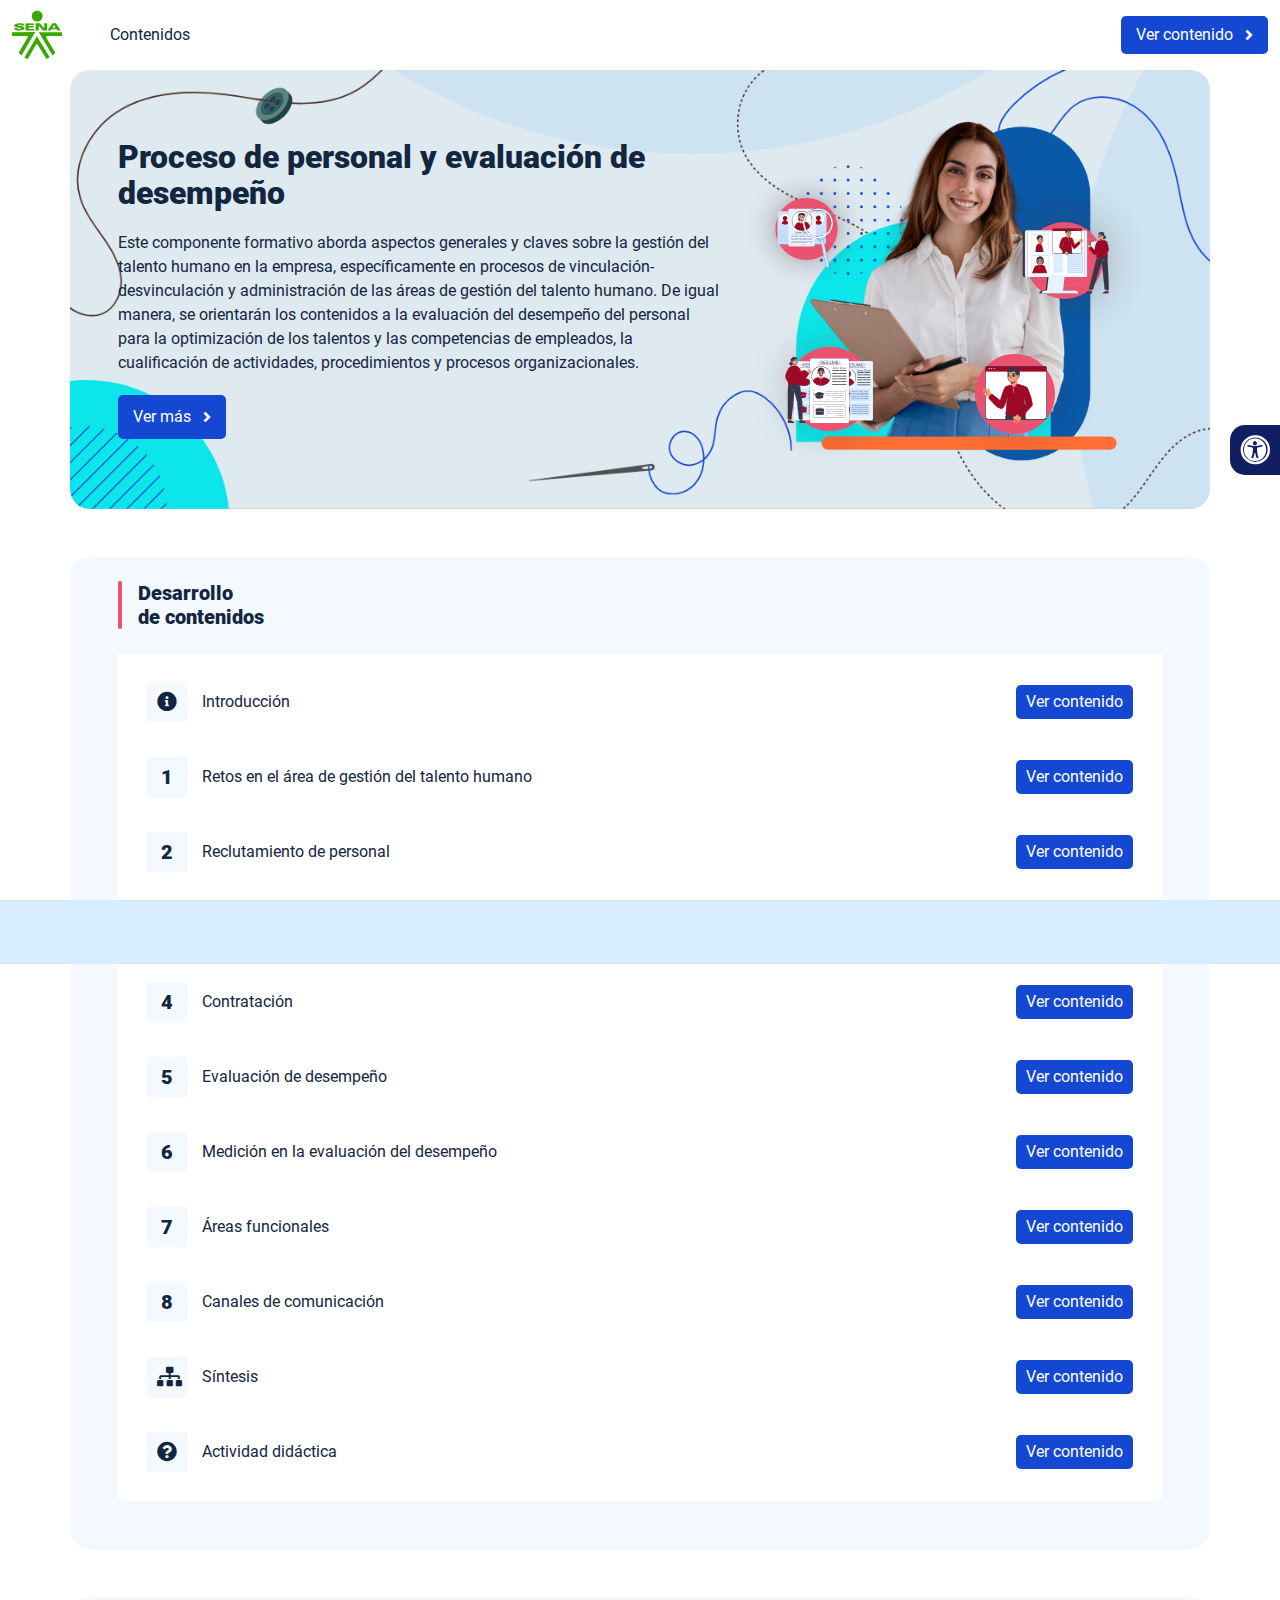
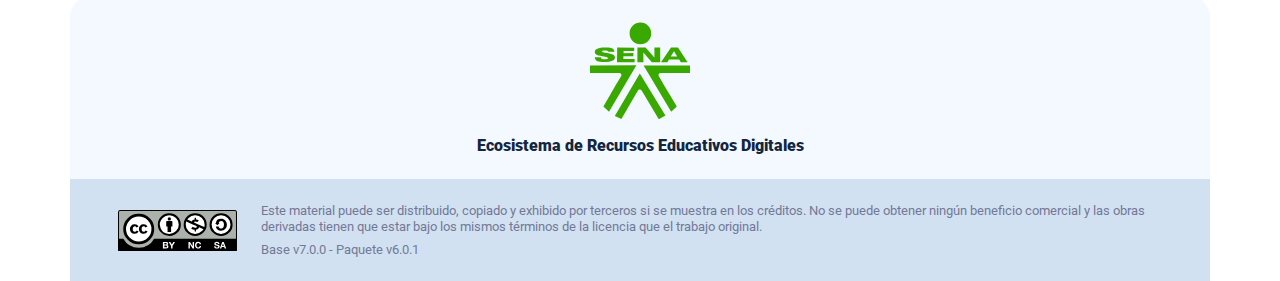
<file: index.html>
<!DOCTYPE html><html lang=""><head><meta charset="utf-8"><meta http-equiv="X-UA-Compatible" content="IE=edge"><meta name="viewport" content="width=device-width,initial-scale=1"><link rel="icon" href="favicon.ico"><title>Proceso de personal y evaluación de desempeño</title><link href="css/chunk-0c047e41.3babef71.css" rel="prefetch"><link href="css/chunk-25b302c8.3babef71.css" rel="prefetch"><link href="css/chunk-26fc7596.3babef71.css" rel="prefetch"><link href="css/chunk-2d2747e2.3babef71.css" rel="prefetch"><link href="css/chunk-32334cb6.3babef71.css" rel="prefetch"><link href="css/chunk-3c57cd7b.3babef71.css" rel="prefetch"><link href="css/chunk-4f2d402a.3babef71.css" rel="prefetch"><link href="css/chunk-515a8379.895b70e2.css" rel="prefetch"><link href="css/chunk-59974754.b28d5569.css" rel="prefetch"><link href="css/chunk-60cbc06b.09438581.css" rel="prefetch"><link href="css/chunk-6e1e538a.3ba0a060.css" rel="prefetch"><link href="css/chunk-766a929b.14bc26b9.css" rel="prefetch"><link href="css/chunk-f2df7d2c.3babef71.css" rel="prefetch"><link href="css/comple.9d98fb64.css" rel="prefetch"><link href="css/creditos.51dcd365.css" rel="prefetch"><link href="css/glosario.e3b30e85.css" rel="prefetch"><link href="css/referencias.209f54ba.css" rel="prefetch"><link href="css/tema4.e5954874.css" rel="prefetch"><link href="css/tema7.f10db124.css" rel="prefetch"><link href="js/actividad.fe5dac51.js" rel="prefetch"><link href="js/chunk-0206bfa0.fbcb801b.js" rel="prefetch"><link href="js/chunk-0c047e41.c93e636b.js" rel="prefetch"><link href="js/chunk-13a6037e.47d7da63.js" rel="prefetch"><link href="js/chunk-18f95272.8cc31be1.js" rel="prefetch"><link href="js/chunk-25b302c8.e4a9087b.js" rel="prefetch"><link href="js/chunk-26fc7596.eba76383.js" rel="prefetch"><link href="js/chunk-2c06842c.ee78365c.js" rel="prefetch"><link href="js/chunk-2d0c5615.d7c7fea3.js" rel="prefetch"><link href="js/chunk-2d0e96ec.6332f6f8.js" rel="prefetch"><link href="js/chunk-2d208d90.440b5e7e.js" rel="prefetch"><link href="js/chunk-2d21d0e2.d061f3e9.js" rel="prefetch"><link href="js/chunk-2d22c123.4eaafe36.js" rel="prefetch"><link href="js/chunk-2d2747e2.92eb3dc5.js" rel="prefetch"><link href="js/chunk-2e80bb9a.f5f91733.js" rel="prefetch"><link href="js/chunk-319206de.3faa5257.js" rel="prefetch"><link href="js/chunk-32334cb6.e4cb5e8f.js" rel="prefetch"><link href="js/chunk-36769079.00cac6ab.js" rel="prefetch"><link href="js/chunk-3c57cd7b.25993372.js" rel="prefetch"><link href="js/chunk-4cdd78c0.be97f210.js" rel="prefetch"><link href="js/chunk-4f2d402a.8e19b5a7.js" rel="prefetch"><link href="js/chunk-515a8379.1a9ac9f5.js" rel="prefetch"><link href="js/chunk-53ccb27e.a4d1166c.js" rel="prefetch"><link href="js/chunk-55d286b8.5f60a1a0.js" rel="prefetch"><link href="js/chunk-59974754.c8c954a2.js" rel="prefetch"><link href="js/chunk-60cbc06b.e2d94f73.js" rel="prefetch"><link href="js/chunk-659152b8.d4cd6718.js" rel="prefetch"><link href="js/chunk-6e1e538a.d5b7f1d6.js" rel="prefetch"><link href="js/chunk-766a929b.3e7bd3ca.js" rel="prefetch"><link href="js/chunk-c796899c.702a4d0c.js" rel="prefetch"><link href="js/chunk-e8a7823a.78e05249.js" rel="prefetch"><link href="js/chunk-f2df7d2c.213e5ca0.js" rel="prefetch"><link href="js/chunk-fde47172.1e5f4771.js" rel="prefetch"><link href="js/comple.d47343c4.js" rel="prefetch"><link href="js/creditos.903a22f5.js" rel="prefetch"><link href="js/glosario.277769ee.js" rel="prefetch"><link href="js/intro.b1585ff5.js" rel="prefetch"><link href="js/referencias.4962699f.js" rel="prefetch"><link href="js/sintesis.b32a4b14.js" rel="prefetch"><link href="js/tema1.efcf0cf7.js" rel="prefetch"><link href="js/tema2.0acf6396.js" rel="prefetch"><link href="js/tema3.00ee5359.js" rel="prefetch"><link href="js/tema4.dbb82d59.js" rel="prefetch"><link href="js/tema5.dfa3f05a.js" rel="prefetch"><link href="js/tema6.645a4864.js" rel="prefetch"><link href="js/tema7.61d47823.js" rel="prefetch"><link href="js/tema8.73f66c9f.js" rel="prefetch"><link href="css/app.fd66ddb4.css" rel="preload" as="style"><link href="css/chunk-vendors.44d6acd8.css" rel="preload" as="style"><link href="js/app.9e926563.js" rel="preload" as="script"><link href="js/chunk-vendors.0b7070af.js" rel="preload" as="script"><link href="css/chunk-vendors.44d6acd8.css" rel="stylesheet"><link href="css/app.fd66ddb4.css" rel="stylesheet"></head><body><noscript><strong>We're sorry but Proceso de personal y evaluación de desempeño doesn't work properly without JavaScript enabled. Please enable it to continue.</strong></noscript><div id="app"></div><script src="js/chunk-vendors.0b7070af.js"></script><script src="js/app.9e926563.js"></script></body></html>
</file>
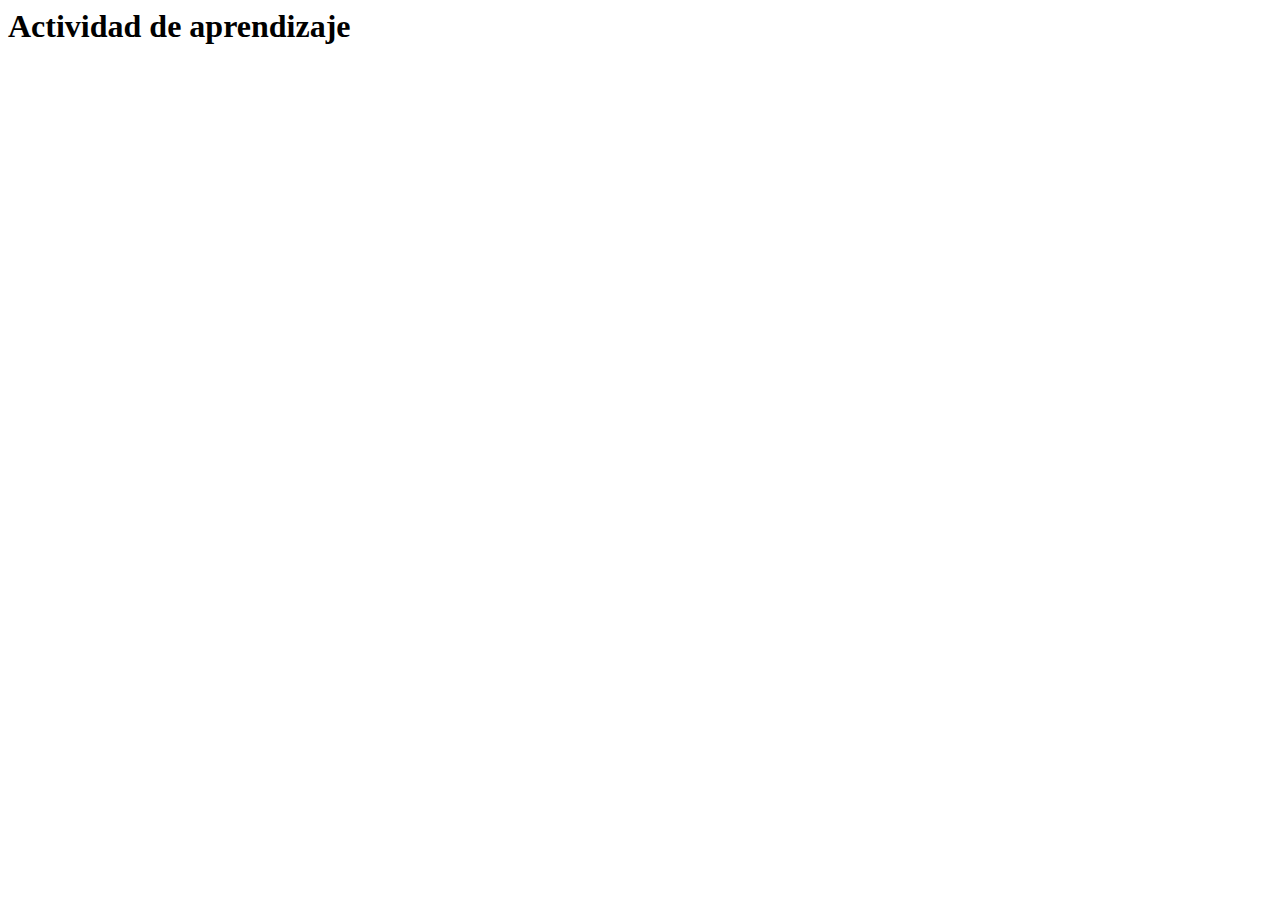
<file: actividades/actividad.html>
<html lang="en">
<head>
  <meta charset="UTF-8">
  <meta http-equiv="X-UA-Compatible" content="IE=edge">
  <meta name="viewport" content="width=device-width, initial-scale=1.0">
  <title>Actividad de aprendizaje</title>
</head>
<body>
  <h1>Actividad de aprendizaje</h1>
</body>
</html>
</file>
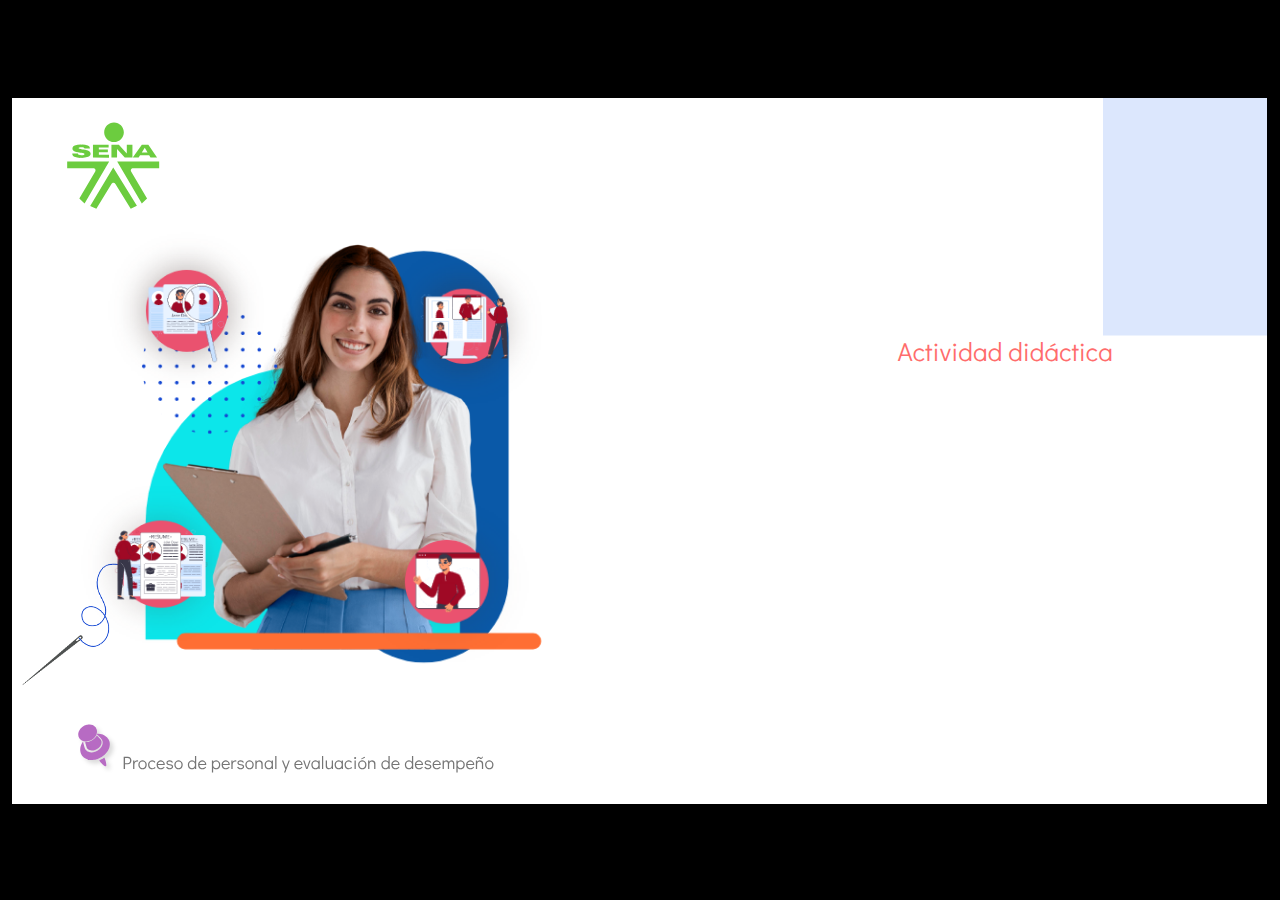
<file: actividades/story.html>
﻿<!doctype html>
<html lang="es">
<head>
  <meta charset="utf-8">
  <!-- Creado con Storyline 360 - http://www.articulate.com  -->
  <!-- version: 3.79.30834.0 -->
  <title>Actividad did&#225;ctica</title>
  <meta http-equiv="x-ua-compatible" content="IE=edge"/>
  <meta name="viewport" content="width=device-width,initial-scale=1,user-scalable=no,shrink-to-fit=no,minimal-ui"/>
  <meta name="apple-mobile-web-app-capable" content="yes"/>
  <style>
    html, body { height: 100%; padding: 0; margin: 0 }
    #app { height: 100%; width: 100%; }
  </style>

  <script>
    window.DS = {};
    window.globals = {
      DATA_PATH_BASE: '',
      HAS_FRAME: true,
      HAS_SLIDE: true,

      lmsPresent: false,
      tinCanPresent: false,
      cmi5Present: false,
      aoSupport: false,
      scale: 'show all',
      captureRc: false,
      browserSize: 'optimal',
      bgColor: '#000000',
      features: 'ConnectionMessages,DropIn1,DropIn2,DropIn3,DropIn4,FullScreenToggle,LayerPresentAsDialog,MultipleQuizTracking,UpdatedThemeEditor,VideoSync',
      themeName: 'classic',
      preloaderColor: '#FFFFFF',
      suppressAnalytics: false,
      productChannel: 'stable',
      publishSource: 'storyline',
      aid: 'aid|5304b41d-7af7-4125-b8d1-83eb222823e2',
      cid: 'e582775d-a46e-4011-a543-735c4b88675b',
      playerVersion: '3.79.30834.0',
      publishTimestamp: '2023-09-22T17:30:01.7758039Z',
      maxIosVideoElements: 10,
      connectionSettings: { mode: 'disabled' },

      
      parseParams: function(qs) {
        if (window.globals.parsedParams != null) {
          return window.globals.parsedParams;
        }
        qs = (qs || window.location.search.substr(1)).split('+').join(' ');
        var params = {},
            tokens,
            re = /[?&]?([^=]+)=([^&]*)/g;

        while (tokens = re.exec(qs)) {
          params[decodeURIComponent(tokens[1]).trim()] =
            decodeURIComponent(tokens[2]).trim();
        }
        window.globals.parsedParams = params;
        return params;
      }

    };
  </script>
  <script>
    var isIe11 = ('ActiveXObject' in window || window.MSBlobBuilder != null)
      && window.msCrypto != null && !window.ActiveXObject;
    if (isIe11) {
      window.globals.unsupportedBrowser = true;
      document.write(atob('[base64]'));
    }
  </script>
  
  <script>window.THREE = { };</script>
  
</head>
<body style="background: #000000" class="cs-HTML theme-classic">
  <!-- 360 -->
  <script>!function(){var e,i=/iPhone/i,o=/iPod/i,n=/iPad/i,t=/\biOS-universal(?:.+)Mac\b/i,r=/\bAndroid(?:.+)Mobile\b/i,a=/Android/i,d=/(?:SD4930UR|\bSilk(?:.+)Mobile\b)/i,p=/Silk/i,l=/Windows Phone/i,u=/\bWindows(?:.+)ARM\b/i,b=/BlackBerry/i,s=/BB10/i,c=/Opera Mini/i,f=/\b(CriOS|Chrome)(?:.+)Mobile/i,h=/Mobile(?:.+)Firefox\b/i,v=function(e){return void 0!==e&&"MacIntel"===e.platform&&"number"==typeof e.maxTouchPoints&&e.maxTouchPoints>1&&"undefined"==typeof MSStream};e=function(e){var m={userAgent:"",platform:"",maxTouchPoints:0};e||"undefined"==typeof navigator?"string"==typeof e?m.userAgent=e:e&&e.userAgent&&(m={userAgent:e.userAgent,platform:e.platform,maxTouchPoints:e.maxTouchPoints||0}):m={userAgent:navigator.userAgent,platform:navigator.platform,maxTouchPoints:navigator.maxTouchPoints||0};var g=m.userAgent,y=g.split("[FBAN");void 0!==y[1]&&(g=y[0]),void 0!==(y=g.split("Twitter"))[1]&&(g=y[0]);var A=function(e){return function(i){return i.test(e)}}(g),w={apple:{phone:A(i)&&!A(l),ipod:A(o),tablet:!A(i)&&(A(n)||v(m))&&!A(l),universal:A(t),device:(A(i)||A(o)||A(n)||A(t)||v(m))&&!A(l)},amazon:{phone:A(d),tablet:!A(d)&&A(p),device:A(d)||A(p)},android:{phone:!A(l)&&A(d)||!A(l)&&A(r),tablet:!A(l)&&!A(d)&&!A(r)&&(A(p)||A(a)),device:!A(l)&&(A(d)||A(p)||A(r)||A(a))||A(/\bokhttp\b/i)},windows:{phone:A(l),tablet:A(u),device:A(l)||A(u)},other:{blackberry:A(b),blackberry10:A(s),opera:A(c),firefox:A(h),chrome:A(f),device:A(b)||A(s)||A(c)||A(h)||A(f)},any:!1,phone:!1,tablet:!1};return w.any=w.apple.device||w.android.device||w.windows.device||w.other.device,w.phone=w.apple.phone||w.android.phone||w.windows.phone,w.tablet=w.apple.tablet||w.android.tablet||w.windows.tablet,w}(),"object"==typeof exports&&"undefined"!=typeof module?module.exports=e:"function"==typeof define&&define.amd?define((function(){return e})):this.isMobile=e}();
    window.isMobile.apple.tablet = window.isMobile.apple.tablet ||
      (navigator.platform === 'MacIntel' && navigator.maxTouchPoints > 1);
    window.isMobile.apple.device = window.isMobile.apple.device || window.isMobile.apple.tablet;
    window.isMobile.tablet = window.isMobile.tablet || window.isMobile.apple.tablet;
    window.isMobile.any = window.isMobile.any || window.isMobile.apple.tablet;
  </script>

  <div id="focus-sink" tabindex="-1"></div>

  <div id="preso"></div>
  <script>
    (function() {

      var classTypes = [ 'desktop', 'mobile', 'phone', 'tablet' ];

      var addDeviceClasses = function(prefix, testObj) {
        var curr, i;
        for (i = 0; i < classTypes.length; i++) {
          curr = classTypes[i];
          if (testObj[curr]) {
            document.body.classList.add(prefix + curr);
          }
        }
      };

      var params = window.globals.parseParams(),
          isDevicePreview = params.devicepreview === '1',
          isPhoneOverride = params.deviceType === 'phone' || (isDevicePreview && params.phone == '1'),
          isTabletOverride = (params.deviceType === 'tablet' || isDevicePreview) && !isPhoneOverride,
          isMobileOverride = isPhoneOverride || isTabletOverride;

      var deviceView = {
        desktop: !window.isMobile.any && !isMobileOverride,
        mobile: window.isMobile.any || isMobileOverride,
        phone: isPhoneOverride || (window.isMobile.phone && !isTabletOverride),
        tablet: isTabletOverride || window.isMobile.tablet
      };

      window.globals.deviceView = deviceView;
      window.isMobile.desktop = !window.isMobile.any;
      window.isMobile.mobile = window.isMobile.any;

      addDeviceClasses('view-', deviceView);

    })();
  </script>
  
  <script src='story_content/user.js' type=text/javascript></script>
  <div class="slide-loader"></div>

  <script>
    if (window.globals.deviceView.isMobile) { var doc = document, loader = doc.body.querySelector('.slide-loader'); [ 1, 2, 3 ].forEach(function(n) { var d = doc.createElement('div'); d.style.backgroundColor = window.globals.preloaderColor; d.classList.add('mobile-loader-dot'); d.classList.add('dot' + n); loader.appendChild(d); }); }
  </script>

  <div class="mobile-load-title-overlay" style="display: none">
    <div class="mobile-load-title">Actividad did&#225;ctica</div>
  </div>

  <div class="mobile-chrome-warning"></div>

  
<style>
  .warn-connection-dialog {
    display: none;
    background: transparent;
    pointer-events: all;
    position: fixed;
    left: 0;
    top: 0;
    width: 100%;
    height: 100%;
    z-index: 999;
  }

  .warn-connection-content {
    pointer-events: all;
    border-radius: 4px;
    background: white;
    border: 1px solid #E7E7E7;
    color: #333333;
    box-shadow: 0 2px 4px rgba(0, 0, 0, 0.25);
    transition: all 150ms ease-out;
    position: absolute;
    white-space: nowrap;
  }

  .view-phone.is-landscape .warn-connection-content {
    left: 23px;
    bottom: 23px;
  }

  .view-tablet.is-landscape .warn-connection-content {
    left: 50%;
    top: 20px;
    transform: translateX(-50%);
  }

  .is-portrait .warn-connection-content {
    transform: translate(-50%, calc(-100% - 15px));
  }

  .warn-connection-content p {
    display: inline-block;
    margin: 0 8px 0 0;
    line-height: 33px;
    font-size: 11px;
  }

  .warn-connection-content svg {
    position: relative;
    vertical-align: middle;
    margin: 0 2px 2px 8px;
  }

  .view-desktop .warn-connection-content {
    left: 1.5em;
    bottom: 1.5em;
  }

  .view-desktop .warn-connection-content p {
    font-size: 1.1em;
  }

  .is-offline .warn-connection-dialog {
    display: block;
  }

  .is-offline .cs-panel * {
    pointer-events: none !important;
  }

  .is-offline .cs-panel {
    pointer-events: all !important;
  }

  .is-offline #nav-controls * {
    pointer-events: none !important;
  }

  .is-offline #nav-controls {
    pointer-events: all !important;
  }
</style>

<div class="warn-connection-dialog" role="alertdialog" aria-modal="true" tabindex="0" aria-labelledby="warn-connection-message">
  <div class="warn-connection-content">
    <svg width="17" height="15" viewBox="0 0 17 15" xmlns="http://www.w3.org/2000/svg">
      <path fill="#8F0000" stroke="white" d="M16.07,12.98 L15.88,12.23 L9.51,1.21 C8.97,0.26,7.6,0.26,7.06,1.21 L0.69,12.23 C0.15,13.16,0.81,14.36,1.91,14.36 H14.65 C15.47,14.36,16.05,13.7,16.07,12.98 Z"/>
      <path fill="white" stroke="white" d="M8.58,5.5 C8.35,5.28,8.5,5.35,8.21,5.32 C8.09,5.35,7.97,5.49,7.96,5.67 C7.97,5.79,7.98,5.92,7.98,6.04 L7.98,6.04 C7.99,6.17,8,6.31,8.01,6.43 L8.01,6.44 C8.03,6.92,8.06,7.41,8.09,7.9 L8.09,7.9 C8.12,8.39,8.14,8.88,8.17,9.37 C8.17,9.39,8.18,9.42,8.2,9.44 C8.23,9.46,8.25,9.47,8.28,9.47 C8.31,9.47,8.34,9.46,8.35,9.44 C8.37,9.43,8.38,9.4,8.39,9.35 L8.39,9.34 C8.39,9.24,8.4,9.15,8.4,9.05 L8.4,9.05 C8.41,8.96,8.41,8.86,8.42,8.75 C8.43,8.44,8.45,8.12,8.47,7.81 L8.47,7.81 C8.49,7.49,8.51,7.18,8.53,6.87 C8.55,6.46,8.56,6.05,8.59,5.64 L8.6,5.62 C8.6,5.57,8.59,5.53,8.58,5.5 L8.21,5.32 Z"/>
      <circle fill="white" stroke="white" cx="8.3" cy="11.35" r="0.3"/>
    </svg>
    <p id="warn-connection-message">You are offline. Trying to reconnect...</p>
  </div>
</div>

<script>
  (function() {
    window.DS.connection = {
      warningShown: false,
      assets: {},
      loadingAssetGroup: false,
      retryDelay: 500
    };

    var connectionSettings = window.globals.connectionSettings || {};

    // The `window.globals.features` variable must be set in `webpack.dev.config` when testing locally - it is not enough
    // to have it in the data - but it must be set there as well.
    var useConnectionMessages = window.AbortController != null &&
      window.location.protocol != 'file:' &&
      window.globals.features.indexOf('ConnectionMessages') != -1 &&
      connectionSettings.mode === 'normal';

    window.DS.connection.useConnectionMessages = useConnectionMessages;

    var assetCount = 0;
    var checkLoadedId;


    if (useConnectionMessages && connectionSettings != null) {
      var contentEl = document.querySelector('.warn-connection-content');
      var messageEl = contentEl.querySelector('p');

      if (connectionSettings.useDarkTheme) {
        contentEl.style.borderColor = '#BABBBA';
        contentEl.style.backgroundColor = '#282828';
        contentEl.style.color = '#FFFFFF';
      }

      if (connectionSettings.message != null) {
        messageEl.textContent = window.decodeURIComponent(connectionSettings.message);
      }
    }

    function checkAssetsReady() {
      for (var i in DS.connection.assets) {
        if (!DS.connection.assets[i].success) {
          return false;
        }
      }
      return true;
    }

    function stopAssetGroup() {
      if (!useConnectionMessages) { return; }

      assetCount = 0;

      DS.connection.oldAssetGroup = DS.connection.assets;
      DS.connection.assets = {};
      DS.connection.loadingAssetGroup = false;
      clearInterval(checkLoadedId);
    }

    function startAssetGroup() {
      if (!useConnectionMessages) { return; }
      var ticks = 0;
      clearInterval(checkLoadedId);
      checkLoadedId = setInterval(function() {
        var loaded = 0;
        if (assetCount === 0 && loaded === 0) {
          clearInterval(checkLoadedId);
          return;
        }

        for (var i in DS.connection.assets) {
          if (DS.connection.assets[i].success) {
            loaded++;
          }
        }

        if (assetCount === loaded && checkAssetsReady()) {
          for (var i in DS.connection.assets) {
            if (DS.connection.assets[i].action) {
              DS.connection.assets[i].action();
            }
          }
          hideWarning();
          stopAssetGroup();
        }
      }, 100)
    }

    function requiredAsset(url, action, retry, type) {
      if (!useConnectionMessages) { return; }
      if (DS.connection.assets[url]) { return; }

      DS.connection.assets[url] = {
        success: false, action: action, retry: retry, type: type
      };
      assetCount = Object.keys(DS.connection.assets).length;
      if (!DS.connection.loadingAssetGroup) {
        startAssetGroup();
      }
      DS.connection.loadingAssetGroup = true;
    }

    function assetLoaded(url) {
      if (!useConnectionMessages) { return; }
      if (DS.connection.assets[url]) {
        DS.connection.assets[url].success = true;
      }
    }

    function assetFailed(url) {
      if (!useConnectionMessages) { return; }
      if (!DS.connection.assets[url]) {
        if (/\.js$/.test(url) && url.indexOf('transcripts') === -1) {
          setTimeout(function() {
            if (DS.connection.lastSlideLoaded != null) {
              DS.connection.lastSlideLoaded();
            }
          }, DS.connection.retryDelay);
        }
        return;
      }
      if (!DS.connection.warningShown) { showWarning(); }
      if (DS.connection.assets[url].retry) {
        setTimeout(function() {
          if (!DS.connection.assets[url].success) {
            DS.connection.assets[url].retry()
          }
        }, DS.connection.retryDelay);
      }
    }

    function hideWarning() {
      document.body.classList.remove('is-offline');
      DS.connection.warningShown = false;
      enableKeys();
    }
    DS.connection.hideWarning = hideWarning

    function showWarning(btn) {
      document.body.classList.add('is-offline')
      DS.connection.warningShown = true;
      updateWarningPosition();
      disableKeys();
    }

    function updateWarningPosition() {
      if (!DS.connection.warningShown) {
        return;
      }

      var isPortrait = document.body.classList.contains('is-portrait');
      var warningEl = document.querySelector('.warn-connection-content');

      if (isPortrait) {
        var slide = document.querySelector('.primary-slide');
        var slideRect = slide.getBoundingClientRect();

        warningEl.style.top = `${slideRect.top}px`
        warningEl.style.left = `${slideRect.left + slideRect.width / 2}px`
      } else {
        warningEl.style.top = null;
        warningEl.style.left = null;
      }

      window.requestAnimationFrame(updateWarningPosition);
    }

    function onDisableKeyDown(e) {
      e.preventDefault();
      e.stopImmediatePropagation();
    }

    function onDisableKeyUp(e) {
      e.preventDefault();
      e.stopImmediatePropagation();
    }

    var accStyle = document.createElement('style');
    var warnDialogEl = document.querySelector('.warn-connection-dialog');

    function disableKeys() {
      if (DS.views.nsStack.length === 1) {
        DS.views.nsStack[0].tabReachable = false
        DS.views.nsStack[0].updateTabIndex(true, true);
      }

      accStyle.innerHTML = '.acc-shadow-dom { display: none; }';
      document.body.appendChild(accStyle);

      warnDialogEl.parentNode.append(warnDialogEl);
      warnDialogEl.focus();
    }

    function enableKeys() {
      document.body.removeChild(accStyle);
      if (DS.views.nsStack.length === 1 && DS.views.nsStack[0].name === '_frame') {
        DS.views.nsStack[0].tabReachable = true;
        DS.views.nsStack[0].updateTabIndex();
      }
    }

    // these will all be noops if the feature flag isn't set in
    // the data and `window.globals.features`
    DS.connection.requiredAsset = requiredAsset;
    DS.connection.assetLoaded = assetLoaded;
    DS.connection.assetFailed = assetFailed;
    DS.connection.stopAssetGroup = stopAssetGroup;
    DS.connection.startAssetGroup = startAssetGroup;
  })();
</script>


  <script>
    
    if (window.autoSpider && window.vInterfaceObject) {
      document.querySelector('.mobile-load-title-overlay').style.display = 'none';
    }
  </script>

  

  <link rel="stylesheet" href="html5/data/css/output.min.css" data-noprefix/>
</body>
<script src="html5/lib/scripts/bootstrapper.min.js"></script>
</html>
</file>
<file: css/chunk-0c047e41.3babef71.css>
.actividad[data-v-22adfd6b]{background-color:#f2f2f2}.horizontal-scroll__wrapper[data-v-22adfd6b]{overflow:hidden}.horizontal-scroll[data-v-22adfd6b]{display:flex;transition:transform .5s ease-in-out;align-items:center;flex-wrap:nowrap}.horizontal-scroll[data-v-22adfd6b]:not(.row){width:100%}.horizontal-scroll--item-fw[data-v-22adfd6b]>div{flex-grow:0;flex-shrink:0;width:100%;margin:0!important}
</file>
<file: css/chunk-25b302c8.3babef71.css>
.actividad[data-v-22adfd6b]{background-color:#f2f2f2}.horizontal-scroll__wrapper[data-v-22adfd6b]{overflow:hidden}.horizontal-scroll[data-v-22adfd6b]{display:flex;transition:transform .5s ease-in-out;align-items:center;flex-wrap:nowrap}.horizontal-scroll[data-v-22adfd6b]:not(.row){width:100%}.horizontal-scroll--item-fw[data-v-22adfd6b]>div{flex-grow:0;flex-shrink:0;width:100%;margin:0!important}
</file>
<file: css/chunk-26fc7596.3babef71.css>
.actividad[data-v-22adfd6b]{background-color:#f2f2f2}.horizontal-scroll__wrapper[data-v-22adfd6b]{overflow:hidden}.horizontal-scroll[data-v-22adfd6b]{display:flex;transition:transform .5s ease-in-out;align-items:center;flex-wrap:nowrap}.horizontal-scroll[data-v-22adfd6b]:not(.row){width:100%}.horizontal-scroll--item-fw[data-v-22adfd6b]>div{flex-grow:0;flex-shrink:0;width:100%;margin:0!important}
</file>
<file: css/chunk-2d2747e2.3babef71.css>
.actividad[data-v-22adfd6b]{background-color:#f2f2f2}.horizontal-scroll__wrapper[data-v-22adfd6b]{overflow:hidden}.horizontal-scroll[data-v-22adfd6b]{display:flex;transition:transform .5s ease-in-out;align-items:center;flex-wrap:nowrap}.horizontal-scroll[data-v-22adfd6b]:not(.row){width:100%}.horizontal-scroll--item-fw[data-v-22adfd6b]>div{flex-grow:0;flex-shrink:0;width:100%;margin:0!important}
</file>
<file: css/chunk-32334cb6.3babef71.css>
.actividad[data-v-22adfd6b]{background-color:#f2f2f2}.horizontal-scroll__wrapper[data-v-22adfd6b]{overflow:hidden}.horizontal-scroll[data-v-22adfd6b]{display:flex;transition:transform .5s ease-in-out;align-items:center;flex-wrap:nowrap}.horizontal-scroll[data-v-22adfd6b]:not(.row){width:100%}.horizontal-scroll--item-fw[data-v-22adfd6b]>div{flex-grow:0;flex-shrink:0;width:100%;margin:0!important}
</file>
<file: css/chunk-3c57cd7b.3babef71.css>
.actividad[data-v-22adfd6b]{background-color:#f2f2f2}.horizontal-scroll__wrapper[data-v-22adfd6b]{overflow:hidden}.horizontal-scroll[data-v-22adfd6b]{display:flex;transition:transform .5s ease-in-out;align-items:center;flex-wrap:nowrap}.horizontal-scroll[data-v-22adfd6b]:not(.row){width:100%}.horizontal-scroll--item-fw[data-v-22adfd6b]>div{flex-grow:0;flex-shrink:0;width:100%;margin:0!important}
</file>
<file: css/chunk-4f2d402a.3babef71.css>
.actividad[data-v-22adfd6b]{background-color:#f2f2f2}.horizontal-scroll__wrapper[data-v-22adfd6b]{overflow:hidden}.horizontal-scroll[data-v-22adfd6b]{display:flex;transition:transform .5s ease-in-out;align-items:center;flex-wrap:nowrap}.horizontal-scroll[data-v-22adfd6b]:not(.row){width:100%}.horizontal-scroll--item-fw[data-v-22adfd6b]>div{flex-grow:0;flex-shrink:0;width:100%;margin:0!important}
</file>
<file: css/chunk-515a8379.895b70e2.css>
.actividad{background-color:#f2f2f2}.banner-interno{position:relative}.banner-interno__fondo{position:absolute;top:0;bottom:-50px;left:0;right:0;background-color:#ff6e33;background-size:cover;background-position:50%}.banner-interno__titulo{display:flex;align-items:center}.banner-interno__titulo__icono{display:block;width:32px;height:32px;border-radius:50%;background-color:#12263f;position:relative}.banner-interno__titulo__icono i{color:#ff6e33;position:absolute;left:50%;top:50%;transform:translate(-50%,-50%)}.banner-interno__titulo h1,.banner-interno__titulo h2,.banner-interno__titulo h3,.banner-interno__titulo h4,.banner-interno__titulo h5,.banner-interno__titulo h6{color:#12263f;line-height:1.1em}
</file>
<file: css/chunk-59974754.b28d5569.css>
.actividad{background-color:#f2f2f2}.aside-menu{position:fixed;top:70px;min-height:calc(100vh - 70px);max-height:calc(100vh - 70px);background-color:#f3f9ff;transition:flex .5s ease-in-out,width .5s ease-in-out;overflow-x:hidden;z-index:100001;width:300px}.aside-menu__black-background{position:fixed;inset:0;top:70px;background:rgba(0,0,0,.8);cursor:pointer}.aside-menu a{color:#111e61}.aside-menu__content{width:300px;display:flex;flex-direction:column;justify-content:space-between;min-height:calc(100vh - 70px);max-height:calc(100vh - 70px);border-right:1px solid #d8ecff;position:absolute;background:#fff}@media (max-height:800px){.aside-menu__content{min-height:800px;max-height:800px;overflow-y:auto}}.aside-menu__header{padding:10px;text-align:center;background-color:#d8ecff}.aside-menu__header h4{margin:0}.aside-menu__menu{overflow-y:auto;flex-grow:1;list-style:none;padding-left:0;margin-bottom:0}.aside-menu__menu__item--active .aside-menu__menu__item__lnk,.aside-menu__menu__item--active .aside-menu__sec-menu__item__lnk{background-color:#d8ecff;font-weight:700}.aside-menu__menu__item--sub-menu:hover,.aside-menu__menu__item:hover,.aside-menu__sec-menu__item:hover{background-color:#d8ecff}.aside-menu__menu__item--sub-menu{padding-left:10px}.aside-menu__menu__item--sub-menu--active .aside-menu__menu__item__lnk,.aside-menu__menu__item--sub-menu--active .aside-menu__sec-menu__item__lnk{background-color:#d8ecff;font-weight:700;position:relative}.aside-menu__menu__item--sub-menu--active .aside-menu__menu__item__lnk:before,.aside-menu__menu__item--sub-menu--active .aside-menu__sec-menu__item__lnk:before{content:"";display:block;position:absolute;left:0;bottom:0;top:0;width:4px;border-radius:2px;background-color:#ea526f}.aside-menu__menu__item__lnk,.aside-menu__sec-menu__item__lnk{display:flex;align-items:center;padding:10px 15px;line-height:1.1em}.aside-menu__menu__item__lnk i,.aside-menu__menu__item__lnk span,.aside-menu__sec-menu__item__lnk i,.aside-menu__sec-menu__item__lnk span{margin-right:10px}.aside-menu__menu__item__lnk i:last-child,.aside-menu__menu__item__lnk span:last-child,.aside-menu__sec-menu__item__lnk i:last-child,.aside-menu__sec-menu__item__lnk span:last-child{margin-right:0}.aside-menu__sec-menu{background-color:#d8ecff;padding:10px 0;flex-shrink:0;margin-bottom:0}.aside-menu__sec-menu__item{padding:10px 15px}.aside-menu__sec-menu__item__lnk{padding:0;border-radius:1em}.aside-menu__sec-menu__item__lnk i{display:block;width:2em;height:2em;padding:.5em 0;text-align:center;background-color:#fff;border-radius:50%}.aside-menu__sec-menu__item__lnk:hover{background-color:#fff}@media (max-width:576px){.aside-menu__sec-menu{padding-bottom:110px}}.main-menu-enter-active{animation:main-menu-open-animation .3s}.main-menu-enter-active .aside-menu__black-background{animation:main-menu-background-animation .3s}.main-menu-leave-active{animation:main-menu-open-animation .3s reverse}.main-menu-leave-active .aside-menu__black-background{animation:main-menu-background-animation .3s reverse}@keyframes main-menu-open-animation{0%{width:0}to{width:300px}}@keyframes main-menu-background-animation{0%{opacity:0}to{opacity:1}}
</file>
<file: css/chunk-60cbc06b.09438581.css>
.actividad[data-v-7e5a4120]{background-color:#f2f2f2}.header[data-v-7e5a4120]{position:sticky;top:0;padding-top:10px;padding-bottom:10px;background-color:#fff;z-index:10010;line-height:1.1em}.header__logo[data-v-7e5a4120]{width:50px}@media (max-width:576px){.header__componente-formativo[data-v-7e5a4120]{font-size:.8em}}.header__menu[data-v-7e5a4120]{cursor:pointer}.header__menu span[data-v-7e5a4120]{font-size:.7em;display:block;line-height:1em;text-align:center;color:#111e61}.header__menu__btn[data-v-7e5a4120]{width:30px;height:30px;position:relative;margin-bottom:4px}.header__menu__btn .line-1[data-v-7e5a4120],.header__menu__btn .line-2[data-v-7e5a4120],.header__menu__btn .line-3[data-v-7e5a4120]{height:4px;width:30px;background-color:#111e61;transform-origin:center center;position:absolute;left:0;border-radius:2px}.header__menu__btn .line-1[data-v-7e5a4120]{top:4px;animation:line-1-inactive-data-v-7e5a4120 .5s ease-in-out forwards}.header__menu__btn .line-2[data-v-7e5a4120]{top:13px;animation:line-2-inactive-data-v-7e5a4120 .5s ease-in-out forwards}.header__menu__btn .line-3[data-v-7e5a4120]{top:22px;animation:line-3-inactive-data-v-7e5a4120 .5s ease-in-out forwards}.header__menu__btn[data-v-7e5a4120]:hover{cursor:pointer}.header__menu__btn--open .line-1[data-v-7e5a4120]{animation:line-1-active-data-v-7e5a4120 .5s ease-in-out forwards}.header__menu__btn--open .line-2[data-v-7e5a4120]{animation:line-2-active-data-v-7e5a4120 .5s ease-in-out forwards}.header__menu__btn--open .line-3[data-v-7e5a4120]{animation:line-3-active-data-v-7e5a4120 .5s ease-in-out forwards}@keyframes line-1-active-data-v-7e5a4120{0%{transform:translate(0) rotate(0)}50%{transform:translateY(9px) rotate(0)}to{transform:translateY(9px) rotate(45deg)}}@keyframes line-2-active-data-v-7e5a4120{0%{transform:scale(1)}to{transform:scale(0)}}@keyframes line-3-active-data-v-7e5a4120{0%{transform:translate(0) rotate(0)}50%{transform:translateY(-9px) rotate(0)}to{transform:translateY(-9px) rotate(-45deg)}}@keyframes line-1-inactive-data-v-7e5a4120{0%{transform:translateY(9px) rotate(45deg)}50%{transform:translateY(9px) rotate(0)}to{transform:translate(0) rotate(0)}}@keyframes line-2-inactive-data-v-7e5a4120{0%{transform:scale(0)}to{transform:scale(1)}}@keyframes line-3-inactive-data-v-7e5a4120{0%{transform:translateY(-9px) rotate(-45deg)}50%{transform:translateY(-9px) rotate(0)}to{transform:translate(0) rotate(0)}}
</file>
<file: css/chunk-6e1e538a.3ba0a060.css>
.actividad[data-v-4f6b7c58]{background-color:#f2f2f2}.accesibilidad[data-v-4f6b7c58]{position:fixed;right:0;top:50vh;height:50px;background-color:#111e61;border-top-left-radius:15px;border-bottom-left-radius:15px;transform:translateY(-50%) translateX(100%) translateX(-50px);overflow:hidden;transition:transform .3s ease-in-out,height .3s ease-in-out}.accesibilidad[data-v-4f6b7c58]:hover{transform:translateY(-50%) translateX(0);height:12.75rem}.accesibilidad [data-v-4f6b7c58]{color:#fff}.accesibilidad__menu__content .accesibilidad__menu__item[data-v-4f6b7c58]{cursor:pointer}.accesibilidad__menu__content .accesibilidad__menu__item[data-v-4f6b7c58]:hover{background-color:#273685}.accesibilidad__menu__content .accesibilidad__menu__item[data-v-4f6b7c58]:last-child{border:none}.accesibilidad__menu__item[data-v-4f6b7c58]{display:flex;align-items:center;padding:10px;border-bottom:1px solid #273685;line-height:1em;-moz-user-select:none;user-select:none}.accesibilidad__menu i[data-v-4f6b7c58]{font-size:30px;font-style:normal;margin-right:10px;line-height:1em}.accesibilidad__menu img[data-v-4f6b7c58]{width:30px;margin-right:10px}
</file>
<file: css/chunk-766a929b.14bc26b9.css>
.actividad{background-color:#f2f2f2}.barra-avance{display:flex;align-items:center;justify-content:space-between;position:fixed;bottom:0;left:0;width:100%;padding:10px;background-color:#d8ecff;transition:transform .5s ease-in-out;z-index:100000}.barra-avance__barra{margin:0 20px;flex:1;position:relative;max-width:800px}.barra-avance__barra--amarilla,.barra-avance__barra--blanca{height:4px}.barra-avance__barra--amarilla:after,.barra-avance__barra--amarilla:before,.barra-avance__barra--blanca:after,.barra-avance__barra--blanca:before{content:"";display:block;width:10px;height:10px;border-radius:50%;position:absolute;top:50%}.barra-avance__barra--amarilla:before,.barra-avance__barra--blanca:before{left:0;transform:translate(-50%,-50%)}.barra-avance__barra--amarilla:after,.barra-avance__barra--blanca:after{right:0;transform:translate(50%,-50%)}.barra-avance__barra--blanca{background-color:#fff}.barra-avance__barra--blanca:after,.barra-avance__barra--blanca:before{background-color:#fff}.barra-avance__barra--amarilla{position:absolute;width:100%;top:0;background-color:#1448d3}.barra-avance__barra--amarilla:after,.barra-avance__barra--amarilla:before{background-color:#1448d3}.barra-avance__boton--regresar{background-color:#b0c0d2}.barra-avance__boton--regresar span{color:#111e61!important}.barra-avance__boton--disable{opacity:0;pointer-events:none}.barra-avance--open{transform:translateY(0)}.barra-avance--close{transform:translateY(100%)}
</file>
<file: css/chunk-f2df7d2c.3babef71.css>
.actividad[data-v-22adfd6b]{background-color:#f2f2f2}.horizontal-scroll__wrapper[data-v-22adfd6b]{overflow:hidden}.horizontal-scroll[data-v-22adfd6b]{display:flex;transition:transform .5s ease-in-out;align-items:center;flex-wrap:nowrap}.horizontal-scroll[data-v-22adfd6b]:not(.row){width:100%}.horizontal-scroll--item-fw[data-v-22adfd6b]>div{flex-grow:0;flex-shrink:0;width:100%;margin:0!important}
</file>
<file: css/comple.9d98fb64.css>
.banner-interno{position:relative}.banner-interno__fondo{position:absolute;top:0;bottom:-50px;left:0;right:0;background-color:#ff6e33;background-size:cover;background-position:50%}.banner-interno__titulo{display:flex;align-items:center}.banner-interno__titulo__icono{display:block;width:32px;height:32px;border-radius:50%;background-color:#12263f;position:relative}.banner-interno__titulo__icono i{color:#ff6e33;position:absolute;left:50%;top:50%;transform:translate(-50%,-50%)}.banner-interno__titulo h1,.banner-interno__titulo h2,.banner-interno__titulo h3,.banner-interno__titulo h4,.banner-interno__titulo h5,.banner-interno__titulo h6{color:#12263f;line-height:1.1em}.actividad{background-color:#f2f2f2}.complementario__enlaces{display:flex;justify-content:center;flex-wrap:wrap}.complementario__enlaces a{margin:0 5px}.complementario__btn{font-size:1.5em;line-height:1em}table{width:calc(100% - 1px);min-width:800px}table thead{background-color:#d8ecff}table thead th{border-color:#d8ecff}table td,table th{padding:25px 20px;text-align:center}
</file>
<file: css/creditos.51dcd365.css>
.banner-interno{position:relative}.banner-interno__fondo{position:absolute;top:0;bottom:-50px;left:0;right:0;background-color:#ff6e33;background-size:cover;background-position:50%}.banner-interno__titulo{display:flex;align-items:center}.banner-interno__titulo__icono{display:block;width:32px;height:32px;border-radius:50%;background-color:#12263f;position:relative}.banner-interno__titulo__icono i{color:#ff6e33;position:absolute;left:50%;top:50%;transform:translate(-50%,-50%)}.banner-interno__titulo h1,.banner-interno__titulo h2,.banner-interno__titulo h3,.banner-interno__titulo h4,.banner-interno__titulo h5,.banner-interno__titulo h6{color:#12263f;line-height:1.1em}.actividad{background-color:#f2f2f2}.creditos-vista .tarjeta.credito{background-color:#d2e1f1}.creditos{color:#727997;overflow-x:auto}.creditos__item{min-width:490px}.creditos p{line-height:1.3em;margin-bottom:0;color:#727997}.creditos__titulo{font-weight:700;background-color:#d2e1f1;padding:5px 10px;border-top-radius:5px;border-top-left-radius:5px;border-top-right-radius:5px}.creditos table td,.creditos table th{border-color:#d2e1f1}
</file>
<file: css/glosario.e3b30e85.css>
.banner-interno{position:relative}.banner-interno__fondo{position:absolute;top:0;bottom:-50px;left:0;right:0;background-color:#ff6e33;background-size:cover;background-position:50%}.banner-interno__titulo{display:flex;align-items:center}.banner-interno__titulo__icono{display:block;width:32px;height:32px;border-radius:50%;background-color:#12263f;position:relative}.banner-interno__titulo__icono i{color:#ff6e33;position:absolute;left:50%;top:50%;transform:translate(-50%,-50%)}.banner-interno__titulo h1,.banner-interno__titulo h2,.banner-interno__titulo h3,.banner-interno__titulo h4,.banner-interno__titulo h5,.banner-interno__titulo h6{color:#12263f;line-height:1.1em}.actividad{background-color:#f2f2f2}.glosario__letra-item{display:flex}.glosario__letra-item__texto{padding-top:5px}.glosario__letra-item__letra__icono{width:32px;height:32px;position:relative;line-height:1em;border-radius:50%;background-color:#d2e1f1}.glosario__letra-item__letra__icono span{position:absolute;left:50%;top:50%;transform:translate(-50%,-50%);font-size:1.1em;font-weight:900}
</file>
<file: css/referencias.209f54ba.css>
.banner-interno{position:relative}.banner-interno__fondo{position:absolute;top:0;bottom:-50px;left:0;right:0;background-color:#ff6e33;background-size:cover;background-position:50%}.banner-interno__titulo{display:flex;align-items:center}.banner-interno__titulo__icono{display:block;width:32px;height:32px;border-radius:50%;background-color:#12263f;position:relative}.banner-interno__titulo__icono i{color:#ff6e33;position:absolute;left:50%;top:50%;transform:translate(-50%,-50%)}.banner-interno__titulo h1,.banner-interno__titulo h2,.banner-interno__titulo h3,.banner-interno__titulo h4,.banner-interno__titulo h5,.banner-interno__titulo h6{color:#12263f;line-height:1.1em}.actividad{background-color:#f2f2f2}.referencias__item:last-child hr{display:none}.referencias__item a{color:#2196f3;text-decoration:underline;overflow-wrap:break-word}
</file>
<file: css/tema4.e5954874.css>
.actividad{background-color:#f2f2f2}.bloque-texto-d.color-primario:before{background-color:#fee7dd}
</file>
<file: css/tema7.f10db124.css>
.actividad{background-color:#f2f2f2}.acordion-2 .acordion__activo{background-color:#abf6f8!important}.tarjeta--azul{background-color:#d9fbfc}
</file>
<file: css/app.fd66ddb4.css>
*{box-sizing:inherit}:after,:before{box-sizing:inherit}html{height:100%;line-height:1.15;box-sizing:border-box;-webkit-font-smoothing:antialiased;-moz-osx-font-smoothing:grayscale;-webkit-text-size-adjust:100%;-ms-text-size-adjust:100%;text-rendering:optimizeLegibility}a,abbr,acronym,address,applet,article,aside,audio,b,big,blockquote,body,canvas,caption,center,cite,code,dd,del,details,dfn,div,dl,dt,em,embed,fieldset,figcaption,figure,footer,form,h1,h2,h3,h4,h5,h6,header,hgroup,html,i,iframe,img,ins,kbd,label,legend,li,mark,menu,nav,object,ol,output,p,pre,q,ruby,s,samp,section,small,span,strike,strong,sub,summary,sup,table,tbody,td,tfoot,th,thead,time,tr,tt,u,ul,var,video{margin:0;padding:0;border:0;outline:0;background:transparent;vertical-align:baseline}article,aside,details,figcaption,figure,footer,header,main,menu,nav,section,summary{display:block}[hidden],template{display:none}hr{box-sizing:content-box;height:0;border-bottom:1px solid #e8e8e8;border-left:0;border-right:0;border-top:0;margin:1.5em 0;overflow:visible}[hidden]{display:none}a{font-family:Roboto,sans-serif;font-size:1em;font-weight:400;text-decoration:none;color:#12263f;background-color:transparent;transition:all .15s ease-in-out;-webkit-text-decoration-skip:objects}a:active,a:hover{outline-width:0}a:active,a:focus,a:hover{color:#000}[type=button],[type=reset],[type=submit],button{-moz-appearance:none;appearance:none;cursor:pointer;display:inline-block;vertical-align:middle;border:0;border-radius:5px;color:#fff;background-color:#1448d3;font-family:Roboto,sans-serif;font-weight:400;font-size:1em;-webkit-font-smoothing:antialiased;line-height:1em;white-space:nowrap;text-decoration:none;text-transform:none;padding:.75em 1.5em;margin:0;-moz-user-select:none;user-select:none;overflow:visible;transition:background-color .15s ease-in-out}[type=button]:focus,[type=button]:hover,[type=reset]:focus,[type=reset]:hover,[type=submit]:focus,[type=submit]:hover,button:focus,button:hover{background-color:#1448d3;color:#fff}[type=button]:disabled,[type=reset]:disabled,[type=submit]:disabled,button:disabled{cursor:not-allowed;opacity:.5}[type=button]:disabled:hover,[type=reset]:disabled:hover,[type=submit]:disabled:hover,button:disabled:hover{background-color:#1448d3}input,select,textarea{margin:0;display:block;font-family:Roboto,sans-serif;font-size:16px}input{overflow:visible}[type=color],[type=date],[type=datetime-local],[type=datetime],[type=email],[type=month],[type=number],[type=password],[type=search],[type=tel],[type=text],[type=time],[type=url],[type=week],input:not([type]),select,select[multiple],textarea{background-color:#fff;border:1px solid #e8e8e8;border-radius:5px;box-shadow:inset 0 1px 3px rgba(0,0,0,.06);box-sizing:inherit;margin-bottom:.75em;padding:.5em;transition:border-color .15s ease-in-out;width:100%}[type=color]:hover,[type=date]:hover,[type=datetime-local]:hover,[type=datetime]:hover,[type=email]:hover,[type=month]:hover,[type=number]:hover,[type=password]:hover,[type=search]:hover,[type=tel]:hover,[type=text]:hover,[type=time]:hover,[type=url]:hover,[type=week]:hover,input:not([type]):hover,select:hover,select[multiple]:hover,textarea:hover{border-color:shade(#e8e8e8,20%)}[type=color]:focus,[type=date]:focus,[type=datetime-local]:focus,[type=datetime]:focus,[type=email]:focus,[type=month]:focus,[type=number]:focus,[type=password]:focus,[type=search]:focus,[type=tel]:focus,[type=text]:focus,[type=time]:focus,[type=url]:focus,[type=week]:focus,input:not([type]):focus,select:focus,select[multiple]:focus,textarea:focus{border-color:#ea526f;box-shadow:inset 0 1px 3px rgba(0,0,0,.06),0 0 5px rgba(255,92,26,.7);outline:none}[type=color]:disabled,[type=date]:disabled,[type=datetime-local]:disabled,[type=datetime]:disabled,[type=email]:disabled,[type=month]:disabled,[type=number]:disabled,[type=password]:disabled,[type=search]:disabled,[type=tel]:disabled,[type=text]:disabled,[type=time]:disabled,[type=url]:disabled,[type=week]:disabled,input:not([type]):disabled,select:disabled,select[multiple]:disabled,textarea:disabled{background-color:shade(#fff,5%);cursor:not-allowed}[type=color]:disabled:hover,[type=date]:disabled:hover,[type=datetime-local]:disabled:hover,[type=datetime]:disabled:hover,[type=email]:disabled:hover,[type=month]:disabled:hover,[type=number]:disabled:hover,[type=password]:disabled:hover,[type=search]:disabled:hover,[type=tel]:disabled:hover,[type=text]:disabled:hover,[type=time]:disabled:hover,[type=url]:disabled:hover,[type=week]:disabled:hover,input:not([type]):disabled:hover,select:disabled:hover,select[multiple]:disabled:hover,textarea:disabled:hover{border:1px solid #e8e8e8}select{text-transform:none;max-width:100%;border-radius:5px}::-webkit-file-upload-button{background-color:#1448d3;border:none;cursor:pointer;color:#fff;border-radius:5px;padding:.75em 1.5em}::-webkit-file-upload-button:hover{background-color:#1448d3}optgroup{font-weight:700}fieldset{border:1px solid #e8e8e8;background-color:transparent;padding:1.5em;-webkit-margin-start:0;-webkit-margin-end:0;-webkit-padding-before:1.5em;-webkit-padding-start:1.5em;-webkit-padding-end:1.5em;-webkit-padding-after:1.5em}legend{box-sizing:border-box;color:inherit;display:table;max-width:100%;padding:0;white-space:normal;font-weight:600;-webkit-padding-start:0;-webkit-padding-end:0}label,legend{margin-bottom:.375em}label{display:block;font-size:1em;font-family:Roboto,sans-serif;font-weight:900}textarea{overflow:auto;resize:vertical}[type=checkbox],[type=radio]{box-sizing:border-box;padding:0;display:inline;margin-right:.375em}[type=number]::-webkit-inner-spin-button,[type=number]::-webkit-outer-spin-button{height:auto}[type=search]{-webkit-appearance:textfield;outline-offset:-2px}[type=search]::-webkit-search-cancel-button,[type=search]::-webkit-search-decoration{-webkit-appearance:none;-moz-appearance:none}::-moz-placeholder{color:#999}::placeholder{color:#999}::-webkit-file-upload-button{-webkit-appearance:button;-moz-appearance:button;font:inherit}[type=file]{margin-bottom:.75em;width:100%}[type=button],[type=reset],[type=submit],button{-webkit-appearance:button}[type=button]::-moz-focus-inner,[type=reset]::-moz-focus-inner,[type=submit]::-moz-focus-inner,button::-moz-focus-inner{border-style:none;padding:0}[type=button]:-moz-focusring,[type=reset]:-moz-focusring,[type=submit]:-moz-focusring,button:-moz-focusring{outline:1px dotted ButtonText}progress{vertical-align:baseline}ol,ul{list-style:none;margin-bottom:1em}dt{font-weight:700}figure,img,picture,svg{margin:0;width:100%;max-width:100%}figcaption{display:block;background-color:#e8e8e8;padding:.75em 1.5em;font-size:.8em;font-weight:700}img,svg{display:block;border-style:none}svg:not(:root){overflow:hidden}audio,canvas,progress,video{display:inline-block}audio:not([controls]){display:none;height:0}template{display:none}table{border-collapse:collapse;border-spacing:0;table-layout:fixed;width:100%}td,th,tr{vertical-align:middle}td,th{border:1px solid #e8e8e8;padding:.75em}th{font-size:.875em;line-height:1.2}td{line-height:1.5}body{font-size:16px;font-weight:400;line-height:1.5}body,h1,h2,h3,h4,h5,h6{color:#12263f;font-family:Roboto,sans-serif}h1,h2,h3,h4,h5,h6{font-weight:900;line-height:1.2;margin:0 0 .75em}h1{font-size:2em}h2{font-size:1.5em}h3{font-size:1.25em}h4{font-size:1.125em}h5{font-size:1em}h6{font-size:.875em}p{font-family:Roboto,sans-serif;font-size:1em;font-weight:400;line-height:1.5;color:#12263f;margin-bottom:1em}b,strong{font-weight:700}dfn,em,i{font-style:italic}br{line-height:2em}u{text-decoration:underline}code,kbd,pre,samp{color:#727997;font-family:Lucida Console,Courier New,monospace;font-size:1em}sub,sup{font-size:75%;line-height:0;position:relative;vertical-align:baseline}sub{bottom:-.25em}sup{top:-.5em}small{font-size:80%}mark{background-color:#ffeb3b;color:#000}abbr[title]{border-bottom:none;text-decoration:underline;text-decoration:underline dotted}blockquote,q{quotes:none}::selection{background:#2196f3!important;color:#fff!important;text-shadow:none}::-moz-selection{background:#2196f3!important;color:#fff!important;text-shadow:none}img::selection{background:transparent}img::-moz-selection{background:transparent}body{-webkit-tap-highlight-color:#2196F3!important}details,menu{display:block}summary{display:list-item}@media print{*{background:transparent!important;color:#000!important;box-shadow:none!important;text-shadow:none!important}:after,:before,:first-letter,:first-line{background:transparent!important;color:#000!important;box-shadow:none!important;text-shadow:none!important}a,a:visited{text-decoration:underline}a[href]:after{content:" (" attr(href) ")"}a abbr[title]:after{content:" (" attr(title) ")"}a[href^="#"]:after,a[href^="javascript:"]:after{content:""}blockquote,pre{border:1px solid #999;page-break-inside:avoid}thead{display:table-header-group}img,tr{page-break-inside:avoid}img{max-width:100%!important}h2,h3,p{orphans:3;widows:3}h2,h3{page-break-after:avoid}}[data-aos][data-aos][data-aos-duration="50"],body[data-aos-duration="50"] [data-aos]{transition-duration:50ms}[data-aos][data-aos][data-aos-delay="50"],body[data-aos-delay="50"] [data-aos]{transition-delay:0s}[data-aos][data-aos][data-aos-delay="50"].aos-animate,body[data-aos-delay="50"] [data-aos].aos-animate{transition-delay:50ms}[data-aos][data-aos][data-aos-duration="100"],body[data-aos-duration="100"] [data-aos]{transition-duration:.1s}[data-aos][data-aos][data-aos-delay="100"],body[data-aos-delay="100"] [data-aos]{transition-delay:0s}[data-aos][data-aos][data-aos-delay="100"].aos-animate,body[data-aos-delay="100"] [data-aos].aos-animate{transition-delay:.1s}[data-aos][data-aos][data-aos-duration="150"],body[data-aos-duration="150"] [data-aos]{transition-duration:.15s}[data-aos][data-aos][data-aos-delay="150"],body[data-aos-delay="150"] [data-aos]{transition-delay:0s}[data-aos][data-aos][data-aos-delay="150"].aos-animate,body[data-aos-delay="150"] [data-aos].aos-animate{transition-delay:.15s}[data-aos][data-aos][data-aos-duration="200"],body[data-aos-duration="200"] [data-aos]{transition-duration:.2s}[data-aos][data-aos][data-aos-delay="200"],body[data-aos-delay="200"] [data-aos]{transition-delay:0s}[data-aos][data-aos][data-aos-delay="200"].aos-animate,body[data-aos-delay="200"] [data-aos].aos-animate{transition-delay:.2s}[data-aos][data-aos][data-aos-duration="250"],body[data-aos-duration="250"] [data-aos]{transition-duration:.25s}[data-aos][data-aos][data-aos-delay="250"],body[data-aos-delay="250"] [data-aos]{transition-delay:0s}[data-aos][data-aos][data-aos-delay="250"].aos-animate,body[data-aos-delay="250"] [data-aos].aos-animate{transition-delay:.25s}[data-aos][data-aos][data-aos-duration="300"],body[data-aos-duration="300"] [data-aos]{transition-duration:.3s}[data-aos][data-aos][data-aos-delay="300"],body[data-aos-delay="300"] [data-aos]{transition-delay:0s}[data-aos][data-aos][data-aos-delay="300"].aos-animate,body[data-aos-delay="300"] [data-aos].aos-animate{transition-delay:.3s}[data-aos][data-aos][data-aos-duration="350"],body[data-aos-duration="350"] [data-aos]{transition-duration:.35s}[data-aos][data-aos][data-aos-delay="350"],body[data-aos-delay="350"] [data-aos]{transition-delay:0s}[data-aos][data-aos][data-aos-delay="350"].aos-animate,body[data-aos-delay="350"] [data-aos].aos-animate{transition-delay:.35s}[data-aos][data-aos][data-aos-duration="400"],body[data-aos-duration="400"] [data-aos]{transition-duration:.4s}[data-aos][data-aos][data-aos-delay="400"],body[data-aos-delay="400"] [data-aos]{transition-delay:0s}[data-aos][data-aos][data-aos-delay="400"].aos-animate,body[data-aos-delay="400"] [data-aos].aos-animate{transition-delay:.4s}[data-aos][data-aos][data-aos-duration="450"],body[data-aos-duration="450"] [data-aos]{transition-duration:.45s}[data-aos][data-aos][data-aos-delay="450"],body[data-aos-delay="450"] [data-aos]{transition-delay:0s}[data-aos][data-aos][data-aos-delay="450"].aos-animate,body[data-aos-delay="450"] [data-aos].aos-animate{transition-delay:.45s}[data-aos][data-aos][data-aos-duration="500"],body[data-aos-duration="500"] [data-aos]{transition-duration:.5s}[data-aos][data-aos][data-aos-delay="500"],body[data-aos-delay="500"] [data-aos]{transition-delay:0s}[data-aos][data-aos][data-aos-delay="500"].aos-animate,body[data-aos-delay="500"] [data-aos].aos-animate{transition-delay:.5s}[data-aos][data-aos][data-aos-duration="550"],body[data-aos-duration="550"] [data-aos]{transition-duration:.55s}[data-aos][data-aos][data-aos-delay="550"],body[data-aos-delay="550"] [data-aos]{transition-delay:0s}[data-aos][data-aos][data-aos-delay="550"].aos-animate,body[data-aos-delay="550"] [data-aos].aos-animate{transition-delay:.55s}[data-aos][data-aos][data-aos-duration="600"],body[data-aos-duration="600"] [data-aos]{transition-duration:.6s}[data-aos][data-aos][data-aos-delay="600"],body[data-aos-delay="600"] [data-aos]{transition-delay:0s}[data-aos][data-aos][data-aos-delay="600"].aos-animate,body[data-aos-delay="600"] [data-aos].aos-animate{transition-delay:.6s}[data-aos][data-aos][data-aos-duration="650"],body[data-aos-duration="650"] [data-aos]{transition-duration:.65s}[data-aos][data-aos][data-aos-delay="650"],body[data-aos-delay="650"] [data-aos]{transition-delay:0s}[data-aos][data-aos][data-aos-delay="650"].aos-animate,body[data-aos-delay="650"] [data-aos].aos-animate{transition-delay:.65s}[data-aos][data-aos][data-aos-duration="700"],body[data-aos-duration="700"] [data-aos]{transition-duration:.7s}[data-aos][data-aos][data-aos-delay="700"],body[data-aos-delay="700"] [data-aos]{transition-delay:0s}[data-aos][data-aos][data-aos-delay="700"].aos-animate,body[data-aos-delay="700"] [data-aos].aos-animate{transition-delay:.7s}[data-aos][data-aos][data-aos-duration="750"],body[data-aos-duration="750"] [data-aos]{transition-duration:.75s}[data-aos][data-aos][data-aos-delay="750"],body[data-aos-delay="750"] [data-aos]{transition-delay:0s}[data-aos][data-aos][data-aos-delay="750"].aos-animate,body[data-aos-delay="750"] [data-aos].aos-animate{transition-delay:.75s}[data-aos][data-aos][data-aos-duration="800"],body[data-aos-duration="800"] [data-aos]{transition-duration:.8s}[data-aos][data-aos][data-aos-delay="800"],body[data-aos-delay="800"] [data-aos]{transition-delay:0s}[data-aos][data-aos][data-aos-delay="800"].aos-animate,body[data-aos-delay="800"] [data-aos].aos-animate{transition-delay:.8s}[data-aos][data-aos][data-aos-duration="850"],body[data-aos-duration="850"] [data-aos]{transition-duration:.85s}[data-aos][data-aos][data-aos-delay="850"],body[data-aos-delay="850"] [data-aos]{transition-delay:0s}[data-aos][data-aos][data-aos-delay="850"].aos-animate,body[data-aos-delay="850"] [data-aos].aos-animate{transition-delay:.85s}[data-aos][data-aos][data-aos-duration="900"],body[data-aos-duration="900"] [data-aos]{transition-duration:.9s}[data-aos][data-aos][data-aos-delay="900"],body[data-aos-delay="900"] [data-aos]{transition-delay:0s}[data-aos][data-aos][data-aos-delay="900"].aos-animate,body[data-aos-delay="900"] [data-aos].aos-animate{transition-delay:.9s}[data-aos][data-aos][data-aos-duration="950"],body[data-aos-duration="950"] [data-aos]{transition-duration:.95s}[data-aos][data-aos][data-aos-delay="950"],body[data-aos-delay="950"] [data-aos]{transition-delay:0s}[data-aos][data-aos][data-aos-delay="950"].aos-animate,body[data-aos-delay="950"] [data-aos].aos-animate{transition-delay:.95s}[data-aos][data-aos][data-aos-duration="1000"],body[data-aos-duration="1000"] [data-aos]{transition-duration:1s}[data-aos][data-aos][data-aos-delay="1000"],body[data-aos-delay="1000"] [data-aos]{transition-delay:0s}[data-aos][data-aos][data-aos-delay="1000"].aos-animate,body[data-aos-delay="1000"] [data-aos].aos-animate{transition-delay:1s}[data-aos][data-aos][data-aos-duration="1050"],body[data-aos-duration="1050"] [data-aos]{transition-duration:1.05s}[data-aos][data-aos][data-aos-delay="1050"],body[data-aos-delay="1050"] [data-aos]{transition-delay:0s}[data-aos][data-aos][data-aos-delay="1050"].aos-animate,body[data-aos-delay="1050"] [data-aos].aos-animate{transition-delay:1.05s}[data-aos][data-aos][data-aos-duration="1100"],body[data-aos-duration="1100"] [data-aos]{transition-duration:1.1s}[data-aos][data-aos][data-aos-delay="1100"],body[data-aos-delay="1100"] [data-aos]{transition-delay:0s}[data-aos][data-aos][data-aos-delay="1100"].aos-animate,body[data-aos-delay="1100"] [data-aos].aos-animate{transition-delay:1.1s}[data-aos][data-aos][data-aos-duration="1150"],body[data-aos-duration="1150"] [data-aos]{transition-duration:1.15s}[data-aos][data-aos][data-aos-delay="1150"],body[data-aos-delay="1150"] [data-aos]{transition-delay:0s}[data-aos][data-aos][data-aos-delay="1150"].aos-animate,body[data-aos-delay="1150"] [data-aos].aos-animate{transition-delay:1.15s}[data-aos][data-aos][data-aos-duration="1200"],body[data-aos-duration="1200"] [data-aos]{transition-duration:1.2s}[data-aos][data-aos][data-aos-delay="1200"],body[data-aos-delay="1200"] [data-aos]{transition-delay:0s}[data-aos][data-aos][data-aos-delay="1200"].aos-animate,body[data-aos-delay="1200"] [data-aos].aos-animate{transition-delay:1.2s}[data-aos][data-aos][data-aos-duration="1250"],body[data-aos-duration="1250"] [data-aos]{transition-duration:1.25s}[data-aos][data-aos][data-aos-delay="1250"],body[data-aos-delay="1250"] [data-aos]{transition-delay:0s}[data-aos][data-aos][data-aos-delay="1250"].aos-animate,body[data-aos-delay="1250"] [data-aos].aos-animate{transition-delay:1.25s}[data-aos][data-aos][data-aos-duration="1300"],body[data-aos-duration="1300"] [data-aos]{transition-duration:1.3s}[data-aos][data-aos][data-aos-delay="1300"],body[data-aos-delay="1300"] [data-aos]{transition-delay:0s}[data-aos][data-aos][data-aos-delay="1300"].aos-animate,body[data-aos-delay="1300"] [data-aos].aos-animate{transition-delay:1.3s}[data-aos][data-aos][data-aos-duration="1350"],body[data-aos-duration="1350"] [data-aos]{transition-duration:1.35s}[data-aos][data-aos][data-aos-delay="1350"],body[data-aos-delay="1350"] [data-aos]{transition-delay:0s}[data-aos][data-aos][data-aos-delay="1350"].aos-animate,body[data-aos-delay="1350"] [data-aos].aos-animate{transition-delay:1.35s}[data-aos][data-aos][data-aos-duration="1400"],body[data-aos-duration="1400"] [data-aos]{transition-duration:1.4s}[data-aos][data-aos][data-aos-delay="1400"],body[data-aos-delay="1400"] [data-aos]{transition-delay:0s}[data-aos][data-aos][data-aos-delay="1400"].aos-animate,body[data-aos-delay="1400"] [data-aos].aos-animate{transition-delay:1.4s}[data-aos][data-aos][data-aos-duration="1450"],body[data-aos-duration="1450"] [data-aos]{transition-duration:1.45s}[data-aos][data-aos][data-aos-delay="1450"],body[data-aos-delay="1450"] [data-aos]{transition-delay:0s}[data-aos][data-aos][data-aos-delay="1450"].aos-animate,body[data-aos-delay="1450"] [data-aos].aos-animate{transition-delay:1.45s}[data-aos][data-aos][data-aos-duration="1500"],body[data-aos-duration="1500"] [data-aos]{transition-duration:1.5s}[data-aos][data-aos][data-aos-delay="1500"],body[data-aos-delay="1500"] [data-aos]{transition-delay:0s}[data-aos][data-aos][data-aos-delay="1500"].aos-animate,body[data-aos-delay="1500"] [data-aos].aos-animate{transition-delay:1.5s}[data-aos][data-aos][data-aos-duration="1550"],body[data-aos-duration="1550"] [data-aos]{transition-duration:1.55s}[data-aos][data-aos][data-aos-delay="1550"],body[data-aos-delay="1550"] [data-aos]{transition-delay:0s}[data-aos][data-aos][data-aos-delay="1550"].aos-animate,body[data-aos-delay="1550"] [data-aos].aos-animate{transition-delay:1.55s}[data-aos][data-aos][data-aos-duration="1600"],body[data-aos-duration="1600"] [data-aos]{transition-duration:1.6s}[data-aos][data-aos][data-aos-delay="1600"],body[data-aos-delay="1600"] [data-aos]{transition-delay:0s}[data-aos][data-aos][data-aos-delay="1600"].aos-animate,body[data-aos-delay="1600"] [data-aos].aos-animate{transition-delay:1.6s}[data-aos][data-aos][data-aos-duration="1650"],body[data-aos-duration="1650"] [data-aos]{transition-duration:1.65s}[data-aos][data-aos][data-aos-delay="1650"],body[data-aos-delay="1650"] [data-aos]{transition-delay:0s}[data-aos][data-aos][data-aos-delay="1650"].aos-animate,body[data-aos-delay="1650"] [data-aos].aos-animate{transition-delay:1.65s}[data-aos][data-aos][data-aos-duration="1700"],body[data-aos-duration="1700"] [data-aos]{transition-duration:1.7s}[data-aos][data-aos][data-aos-delay="1700"],body[data-aos-delay="1700"] [data-aos]{transition-delay:0s}[data-aos][data-aos][data-aos-delay="1700"].aos-animate,body[data-aos-delay="1700"] [data-aos].aos-animate{transition-delay:1.7s}[data-aos][data-aos][data-aos-duration="1750"],body[data-aos-duration="1750"] [data-aos]{transition-duration:1.75s}[data-aos][data-aos][data-aos-delay="1750"],body[data-aos-delay="1750"] [data-aos]{transition-delay:0s}[data-aos][data-aos][data-aos-delay="1750"].aos-animate,body[data-aos-delay="1750"] [data-aos].aos-animate{transition-delay:1.75s}[data-aos][data-aos][data-aos-duration="1800"],body[data-aos-duration="1800"] [data-aos]{transition-duration:1.8s}[data-aos][data-aos][data-aos-delay="1800"],body[data-aos-delay="1800"] [data-aos]{transition-delay:0s}[data-aos][data-aos][data-aos-delay="1800"].aos-animate,body[data-aos-delay="1800"] [data-aos].aos-animate{transition-delay:1.8s}[data-aos][data-aos][data-aos-duration="1850"],body[data-aos-duration="1850"] [data-aos]{transition-duration:1.85s}[data-aos][data-aos][data-aos-delay="1850"],body[data-aos-delay="1850"] [data-aos]{transition-delay:0s}[data-aos][data-aos][data-aos-delay="1850"].aos-animate,body[data-aos-delay="1850"] [data-aos].aos-animate{transition-delay:1.85s}[data-aos][data-aos][data-aos-duration="1900"],body[data-aos-duration="1900"] [data-aos]{transition-duration:1.9s}[data-aos][data-aos][data-aos-delay="1900"],body[data-aos-delay="1900"] [data-aos]{transition-delay:0s}[data-aos][data-aos][data-aos-delay="1900"].aos-animate,body[data-aos-delay="1900"] [data-aos].aos-animate{transition-delay:1.9s}[data-aos][data-aos][data-aos-duration="1950"],body[data-aos-duration="1950"] [data-aos]{transition-duration:1.95s}[data-aos][data-aos][data-aos-delay="1950"],body[data-aos-delay="1950"] [data-aos]{transition-delay:0s}[data-aos][data-aos][data-aos-delay="1950"].aos-animate,body[data-aos-delay="1950"] [data-aos].aos-animate{transition-delay:1.95s}[data-aos][data-aos][data-aos-duration="2000"],body[data-aos-duration="2000"] [data-aos]{transition-duration:2s}[data-aos][data-aos][data-aos-delay="2000"],body[data-aos-delay="2000"] [data-aos]{transition-delay:0s}[data-aos][data-aos][data-aos-delay="2000"].aos-animate,body[data-aos-delay="2000"] [data-aos].aos-animate{transition-delay:2s}[data-aos][data-aos][data-aos-duration="2050"],body[data-aos-duration="2050"] [data-aos]{transition-duration:2.05s}[data-aos][data-aos][data-aos-delay="2050"],body[data-aos-delay="2050"] [data-aos]{transition-delay:0s}[data-aos][data-aos][data-aos-delay="2050"].aos-animate,body[data-aos-delay="2050"] [data-aos].aos-animate{transition-delay:2.05s}[data-aos][data-aos][data-aos-duration="2100"],body[data-aos-duration="2100"] [data-aos]{transition-duration:2.1s}[data-aos][data-aos][data-aos-delay="2100"],body[data-aos-delay="2100"] [data-aos]{transition-delay:0s}[data-aos][data-aos][data-aos-delay="2100"].aos-animate,body[data-aos-delay="2100"] [data-aos].aos-animate{transition-delay:2.1s}[data-aos][data-aos][data-aos-duration="2150"],body[data-aos-duration="2150"] [data-aos]{transition-duration:2.15s}[data-aos][data-aos][data-aos-delay="2150"],body[data-aos-delay="2150"] [data-aos]{transition-delay:0s}[data-aos][data-aos][data-aos-delay="2150"].aos-animate,body[data-aos-delay="2150"] [data-aos].aos-animate{transition-delay:2.15s}[data-aos][data-aos][data-aos-duration="2200"],body[data-aos-duration="2200"] [data-aos]{transition-duration:2.2s}[data-aos][data-aos][data-aos-delay="2200"],body[data-aos-delay="2200"] [data-aos]{transition-delay:0s}[data-aos][data-aos][data-aos-delay="2200"].aos-animate,body[data-aos-delay="2200"] [data-aos].aos-animate{transition-delay:2.2s}[data-aos][data-aos][data-aos-duration="2250"],body[data-aos-duration="2250"] [data-aos]{transition-duration:2.25s}[data-aos][data-aos][data-aos-delay="2250"],body[data-aos-delay="2250"] [data-aos]{transition-delay:0s}[data-aos][data-aos][data-aos-delay="2250"].aos-animate,body[data-aos-delay="2250"] [data-aos].aos-animate{transition-delay:2.25s}[data-aos][data-aos][data-aos-duration="2300"],body[data-aos-duration="2300"] [data-aos]{transition-duration:2.3s}[data-aos][data-aos][data-aos-delay="2300"],body[data-aos-delay="2300"] [data-aos]{transition-delay:0s}[data-aos][data-aos][data-aos-delay="2300"].aos-animate,body[data-aos-delay="2300"] [data-aos].aos-animate{transition-delay:2.3s}[data-aos][data-aos][data-aos-duration="2350"],body[data-aos-duration="2350"] [data-aos]{transition-duration:2.35s}[data-aos][data-aos][data-aos-delay="2350"],body[data-aos-delay="2350"] [data-aos]{transition-delay:0s}[data-aos][data-aos][data-aos-delay="2350"].aos-animate,body[data-aos-delay="2350"] [data-aos].aos-animate{transition-delay:2.35s}[data-aos][data-aos][data-aos-duration="2400"],body[data-aos-duration="2400"] [data-aos]{transition-duration:2.4s}[data-aos][data-aos][data-aos-delay="2400"],body[data-aos-delay="2400"] [data-aos]{transition-delay:0s}[data-aos][data-aos][data-aos-delay="2400"].aos-animate,body[data-aos-delay="2400"] [data-aos].aos-animate{transition-delay:2.4s}[data-aos][data-aos][data-aos-duration="2450"],body[data-aos-duration="2450"] [data-aos]{transition-duration:2.45s}[data-aos][data-aos][data-aos-delay="2450"],body[data-aos-delay="2450"] [data-aos]{transition-delay:0s}[data-aos][data-aos][data-aos-delay="2450"].aos-animate,body[data-aos-delay="2450"] [data-aos].aos-animate{transition-delay:2.45s}[data-aos][data-aos][data-aos-duration="2500"],body[data-aos-duration="2500"] [data-aos]{transition-duration:2.5s}[data-aos][data-aos][data-aos-delay="2500"],body[data-aos-delay="2500"] [data-aos]{transition-delay:0s}[data-aos][data-aos][data-aos-delay="2500"].aos-animate,body[data-aos-delay="2500"] [data-aos].aos-animate{transition-delay:2.5s}[data-aos][data-aos][data-aos-duration="2550"],body[data-aos-duration="2550"] [data-aos]{transition-duration:2.55s}[data-aos][data-aos][data-aos-delay="2550"],body[data-aos-delay="2550"] [data-aos]{transition-delay:0s}[data-aos][data-aos][data-aos-delay="2550"].aos-animate,body[data-aos-delay="2550"] [data-aos].aos-animate{transition-delay:2.55s}[data-aos][data-aos][data-aos-duration="2600"],body[data-aos-duration="2600"] [data-aos]{transition-duration:2.6s}[data-aos][data-aos][data-aos-delay="2600"],body[data-aos-delay="2600"] [data-aos]{transition-delay:0s}[data-aos][data-aos][data-aos-delay="2600"].aos-animate,body[data-aos-delay="2600"] [data-aos].aos-animate{transition-delay:2.6s}[data-aos][data-aos][data-aos-duration="2650"],body[data-aos-duration="2650"] [data-aos]{transition-duration:2.65s}[data-aos][data-aos][data-aos-delay="2650"],body[data-aos-delay="2650"] [data-aos]{transition-delay:0s}[data-aos][data-aos][data-aos-delay="2650"].aos-animate,body[data-aos-delay="2650"] [data-aos].aos-animate{transition-delay:2.65s}[data-aos][data-aos][data-aos-duration="2700"],body[data-aos-duration="2700"] [data-aos]{transition-duration:2.7s}[data-aos][data-aos][data-aos-delay="2700"],body[data-aos-delay="2700"] [data-aos]{transition-delay:0s}[data-aos][data-aos][data-aos-delay="2700"].aos-animate,body[data-aos-delay="2700"] [data-aos].aos-animate{transition-delay:2.7s}[data-aos][data-aos][data-aos-duration="2750"],body[data-aos-duration="2750"] [data-aos]{transition-duration:2.75s}[data-aos][data-aos][data-aos-delay="2750"],body[data-aos-delay="2750"] [data-aos]{transition-delay:0s}[data-aos][data-aos][data-aos-delay="2750"].aos-animate,body[data-aos-delay="2750"] [data-aos].aos-animate{transition-delay:2.75s}[data-aos][data-aos][data-aos-duration="2800"],body[data-aos-duration="2800"] [data-aos]{transition-duration:2.8s}[data-aos][data-aos][data-aos-delay="2800"],body[data-aos-delay="2800"] [data-aos]{transition-delay:0s}[data-aos][data-aos][data-aos-delay="2800"].aos-animate,body[data-aos-delay="2800"] [data-aos].aos-animate{transition-delay:2.8s}[data-aos][data-aos][data-aos-duration="2850"],body[data-aos-duration="2850"] [data-aos]{transition-duration:2.85s}[data-aos][data-aos][data-aos-delay="2850"],body[data-aos-delay="2850"] [data-aos]{transition-delay:0s}[data-aos][data-aos][data-aos-delay="2850"].aos-animate,body[data-aos-delay="2850"] [data-aos].aos-animate{transition-delay:2.85s}[data-aos][data-aos][data-aos-duration="2900"],body[data-aos-duration="2900"] [data-aos]{transition-duration:2.9s}[data-aos][data-aos][data-aos-delay="2900"],body[data-aos-delay="2900"] [data-aos]{transition-delay:0s}[data-aos][data-aos][data-aos-delay="2900"].aos-animate,body[data-aos-delay="2900"] [data-aos].aos-animate{transition-delay:2.9s}[data-aos][data-aos][data-aos-duration="2950"],body[data-aos-duration="2950"] [data-aos]{transition-duration:2.95s}[data-aos][data-aos][data-aos-delay="2950"],body[data-aos-delay="2950"] [data-aos]{transition-delay:0s}[data-aos][data-aos][data-aos-delay="2950"].aos-animate,body[data-aos-delay="2950"] [data-aos].aos-animate{transition-delay:2.95s}[data-aos][data-aos][data-aos-duration="3000"],body[data-aos-duration="3000"] [data-aos]{transition-duration:3s}[data-aos][data-aos][data-aos-delay="3000"],body[data-aos-delay="3000"] [data-aos]{transition-delay:0s}[data-aos][data-aos][data-aos-delay="3000"].aos-animate,body[data-aos-delay="3000"] [data-aos].aos-animate{transition-delay:3s}[data-aos]{pointer-events:none}[data-aos].aos-animate{pointer-events:auto}[data-aos][data-aos][data-aos-easing=linear],body[data-aos-easing=linear] [data-aos]{transition-timing-function:cubic-bezier(.25,.25,.75,.75)}[data-aos][data-aos][data-aos-easing=ease],body[data-aos-easing=ease] [data-aos]{transition-timing-function:ease}[data-aos][data-aos][data-aos-easing=ease-in],body[data-aos-easing=ease-in] [data-aos]{transition-timing-function:ease-in}[data-aos][data-aos][data-aos-easing=ease-out],body[data-aos-easing=ease-out] [data-aos]{transition-timing-function:ease-out}[data-aos][data-aos][data-aos-easing=ease-in-out],body[data-aos-easing=ease-in-out] [data-aos]{transition-timing-function:ease-in-out}[data-aos][data-aos][data-aos-easing=ease-in-back],body[data-aos-easing=ease-in-back] [data-aos]{transition-timing-function:cubic-bezier(.6,-.28,.735,.045)}[data-aos][data-aos][data-aos-easing=ease-out-back],body[data-aos-easing=ease-out-back] [data-aos]{transition-timing-function:cubic-bezier(.175,.885,.32,1.275)}[data-aos][data-aos][data-aos-easing=ease-in-out-back],body[data-aos-easing=ease-in-out-back] [data-aos]{transition-timing-function:cubic-bezier(.68,-.55,.265,1.55)}[data-aos][data-aos][data-aos-easing=ease-in-sine],body[data-aos-easing=ease-in-sine] [data-aos]{transition-timing-function:cubic-bezier(.47,0,.745,.715)}[data-aos][data-aos][data-aos-easing=ease-out-sine],body[data-aos-easing=ease-out-sine] [data-aos]{transition-timing-function:cubic-bezier(.39,.575,.565,1)}[data-aos][data-aos][data-aos-easing=ease-in-out-sine],body[data-aos-easing=ease-in-out-sine] [data-aos]{transition-timing-function:cubic-bezier(.445,.05,.55,.95)}[data-aos][data-aos][data-aos-easing=ease-in-quad],body[data-aos-easing=ease-in-quad] [data-aos]{transition-timing-function:cubic-bezier(.55,.085,.68,.53)}[data-aos][data-aos][data-aos-easing=ease-out-quad],body[data-aos-easing=ease-out-quad] [data-aos]{transition-timing-function:cubic-bezier(.25,.46,.45,.94)}[data-aos][data-aos][data-aos-easing=ease-in-out-quad],body[data-aos-easing=ease-in-out-quad] [data-aos]{transition-timing-function:cubic-bezier(.455,.03,.515,.955)}[data-aos][data-aos][data-aos-easing=ease-in-cubic],body[data-aos-easing=ease-in-cubic] [data-aos]{transition-timing-function:cubic-bezier(.55,.085,.68,.53)}[data-aos][data-aos][data-aos-easing=ease-out-cubic],body[data-aos-easing=ease-out-cubic] [data-aos]{transition-timing-function:cubic-bezier(.25,.46,.45,.94)}[data-aos][data-aos][data-aos-easing=ease-in-out-cubic],body[data-aos-easing=ease-in-out-cubic] [data-aos]{transition-timing-function:cubic-bezier(.455,.03,.515,.955)}[data-aos][data-aos][data-aos-easing=ease-in-quart],body[data-aos-easing=ease-in-quart] [data-aos]{transition-timing-function:cubic-bezier(.55,.085,.68,.53)}[data-aos][data-aos][data-aos-easing=ease-out-quart],body[data-aos-easing=ease-out-quart] [data-aos]{transition-timing-function:cubic-bezier(.25,.46,.45,.94)}[data-aos][data-aos][data-aos-easing=ease-in-out-quart],body[data-aos-easing=ease-in-out-quart] [data-aos]{transition-timing-function:cubic-bezier(.455,.03,.515,.955)}@media screen{html:not(.no-js) [data-aos^=fade][data-aos^=fade]{opacity:0;transition-property:opacity,transform}html:not(.no-js) [data-aos^=fade][data-aos^=fade].aos-animate{opacity:1;transform:none}html:not(.no-js) [data-aos=fade-up]{transform:translate3d(0,100px,0)}html:not(.no-js) [data-aos=fade-down]{transform:translate3d(0,-100px,0)}html:not(.no-js) [data-aos=fade-right]{transform:translate3d(-100px,0,0)}html:not(.no-js) [data-aos=fade-left]{transform:translate3d(100px,0,0)}html:not(.no-js) [data-aos=fade-up-right]{transform:translate3d(-100px,100px,0)}html:not(.no-js) [data-aos=fade-up-left]{transform:translate3d(100px,100px,0)}html:not(.no-js) [data-aos=fade-down-right]{transform:translate3d(-100px,-100px,0)}html:not(.no-js) [data-aos=fade-down-left]{transform:translate3d(100px,-100px,0)}html:not(.no-js) [data-aos^=zoom][data-aos^=zoom]{opacity:0;transition-property:opacity,transform}html:not(.no-js) [data-aos^=zoom][data-aos^=zoom].aos-animate{opacity:1;transform:translateZ(0) scale(1)}html:not(.no-js) [data-aos=zoom-in]{transform:scale(.6)}html:not(.no-js) [data-aos=zoom-in-up]{transform:translate3d(0,100px,0) scale(.6)}html:not(.no-js) [data-aos=zoom-in-down]{transform:translate3d(0,-100px,0) scale(.6)}html:not(.no-js) [data-aos=zoom-in-right]{transform:translate3d(-100px,0,0) scale(.6)}html:not(.no-js) [data-aos=zoom-in-left]{transform:translate3d(100px,0,0) scale(.6)}html:not(.no-js) [data-aos=zoom-out]{transform:scale(1.2)}html:not(.no-js) [data-aos=zoom-out-up]{transform:translate3d(0,100px,0) scale(1.2)}html:not(.no-js) [data-aos=zoom-out-down]{transform:translate3d(0,-100px,0) scale(1.2)}html:not(.no-js) [data-aos=zoom-out-right]{transform:translate3d(-100px,0,0) scale(1.2)}html:not(.no-js) [data-aos=zoom-out-left]{transform:translate3d(100px,0,0) scale(1.2)}html:not(.no-js) [data-aos^=flip][data-aos^=flip]{backface-visibility:hidden;transition-property:transform}html:not(.no-js) [data-aos=flip-left]{transform:perspective(2500px) rotateY(-100deg)}html:not(.no-js) [data-aos=flip-left].aos-animate{transform:perspective(2500px) rotateY(0)}html:not(.no-js) [data-aos=flip-right]{transform:perspective(2500px) rotateY(100deg)}html:not(.no-js) [data-aos=flip-right].aos-animate{transform:perspective(2500px) rotateY(0)}html:not(.no-js) [data-aos=flip-up]{transform:perspective(2500px) rotateX(-100deg)}html:not(.no-js) [data-aos=flip-up].aos-animate{transform:perspective(2500px) rotateX(0)}html:not(.no-js) [data-aos=flip-down]{transform:perspective(2500px) rotateX(100deg)}html:not(.no-js) [data-aos=flip-down].aos-animate{transform:perspective(2500px) rotateX(0)}}.actividad{background-color:#f2f2f2}.acordion{position:relative}.acordion__header{display:flex;align-items:center;margin-bottom:25px;cursor:pointer;justify-content:space-between}.acordion__accion__btn--a,.acordion__accion__btn--b{width:40px;height:40px;border-radius:50%;position:relative}.acordion__accion__btn--a i,.acordion__accion__btn--b i{position:absolute;top:50%;left:50%;transform:translate(-50%,-50%)}.acordion__accion__btn--a{background-color:#fff;box-shadow:0 3px 5px 0 rgba(17,30,97,.3)}.acordion__accion__btn--b{border:1px solid #111e61}.acordion__contenido{overflow:hidden;transition:height .5s ease-in-out}.acordion .indicador__container{transform:translateY(15px)}.bloque-texto-a{position:relative}.bloque-texto-a:before{content:"";display:block;position:absolute;top:0;bottom:0;left:50%;right:0}.bloque-texto-a>div{position:relative}.bloque-texto-a.color-primario,.bloque-texto-a__texto{background-color:#fff}.bloque-texto-a.color-primario:before{background-color:#ff6e33}.bloque-texto-a.color-secundario{background-color:#65f4f7}.bloque-texto-a.color-secundario:before{background-color:#0ce6ea}.bloque-texto-a.color-acento-contenido{background-color:#f8c4ce}.bloque-texto-a.color-acento-contenido:before{background-color:#ea526f}.bloque-texto-a.color-acento-botones{background-color:#8ca8f4}.bloque-texto-a.color-acento-botones:before{background-color:#1448d3}.bloque-texto-b{position:relative}.bloque-texto-b:before{content:"";display:block;position:absolute;top:40%;bottom:0;left:35%;right:0}.bloque-texto-b__texto{position:relative}.bloque-texto-b__texto *{display:inline}.bloque-texto-b i{font-size:2.5em;color:#ea526f}.bloque-texto-b i:first-of-type{margin-right:15px}.bloque-texto-b i:last-of-type{margin-left:15px;vertical-align:text-top}.bloque-texto-b.color-primario:before{background-color:#ff6e33}.bloque-texto-b.color-secundario:before{background-color:#0ce6ea}.bloque-texto-b.color-acento-contenido:before{background-color:#ea526f}.bloque-texto-b.color-acento-botones:before{background-color:#1448d3}.bloque-texto-c i{font-size:2.5em;color:#ea526f}.bloque-texto-c:after{content:"";display:block;width:30px;height:30px;background-color:#ea526f;position:relative;left:calc(100% - 30px)}.bloque-texto-c.color-primario{background-color:#ff6e33}.bloque-texto-c.color-secundario{background-color:#0ce6ea}.bloque-texto-c.color-acento-contenido{background-color:#ea526f}.bloque-texto-c.color-acento-botones{background-color:#1448d3}.bloque-texto-d{border-top:1px solid #ea526f;position:relative}.bloque-texto-d:before{content:"";display:block;position:absolute;top:40%;bottom:0;left:35%;right:0}.bloque-texto-d__texto{position:relative}.bloque-texto-d__texto *{display:inline}.bloque-texto-d i{font-size:2.5em;color:#ea526f}.bloque-texto-d i:first-of-type{margin-right:15px}.bloque-texto-d i:last-of-type{margin-left:15px;vertical-align:text-top}.bloque-texto-d__autor,.bloque-texto-e__autor{text-align:right;position:relative}.bloque-texto-d.color-primario:before{background-color:#ff6e33}.bloque-texto-d.color-secundario:before{background-color:#0ce6ea}.bloque-texto-d.color-acento-contenido:before{background-color:#ea526f}.bloque-texto-d.color-acento-botones:before{background-color:#1448d3}.bloque-texto-e__texto *{display:inline}.bloque-texto-e i{font-size:2.5em;color:#ea526f}.bloque-texto-e i:first-of-type{margin-right:15px}.bloque-texto-e i:last-of-type{margin-left:15px;vertical-align:text-top}.bloque-texto-e.color-primario{background-color:#ff6e33}.bloque-texto-e.color-secundario{background-color:#0ce6ea}.bloque-texto-e.color-acento-contenido{background-color:#ea526f}.bloque-texto-e.color-acento-botones{background-color:#1448d3}.bloque-texto-f{display:flex;flex-direction:column;position:relative;padding-bottom:50px}.bloque-texto-f:before{content:"";display:block;position:absolute;top:0;left:0;right:0;bottom:50px}.bloque-texto-f__comillas{position:static}.bloque-texto-f__comillas i{position:absolute;font-size:2.5em;color:#ea526f}.bloque-texto-f__comillas i:first-of-type{margin-right:15px;top:0;left:40px;transform:translate(-50%,-50%)}.bloque-texto-f__comillas i:last-of-type{margin-left:15px;vertical-align:text-top;top:calc(100% - 50px);right:10px;margin:0;transform:translate(-50%,-50%)}.bloque-texto-f__texto{position:relative}.bloque-texto-f__texto *{display:inline}.bloque-texto-f__autor{text-align:center;position:relative}.bloque-texto-f__avatar{position:relative;height:50px}.bloque-texto-f__avatar__img{background-color:#fff;position:absolute;top:0;left:50%;transform:translateX(-50%);width:100px;border-radius:50%;overflow:hidden;border:5px solid #fff;box-shadow:0 0 10px 0 rgba(0,0,0,.3)}.bloque-texto-f.color-primario:before{background-color:#ff6e33}.bloque-texto-f.color-secundario:before{background-color:#0ce6ea}.bloque-texto-f.color-acento-contenido:before{background-color:#ea526f}.bloque-texto-f.color-acento-botones:before{background-color:#1448d3}.bloque-texto-g{position:relative;display:flex;justify-content:flex-end}.bloque-texto-g__img{width:50%;position:absolute;top:0;left:0;bottom:0;background-position:50%;background-size:cover}.bloque-texto-g__texto{position:relative;width:60%;background-color:hsla(0,0%,100%,.95)}.bloque-texto-g__texto *{display:inline}.bloque-texto-g--inverso{justify-content:flex-start}.bloque-texto-g--inverso .bloque-texto-g__img{left:auto;right:0}@media (max-width:992px){.bloque-texto-g{padding-top:40%!important}.bloque-texto-g__img{width:100%;height:50%}.bloque-texto-g__texto{width:100%}}@media (max-width:576px){.bloque-texto-g{padding-top:200px!important}.bloque-texto-g__img{height:250px}}.bloque-texto-g.color-primario{background-color:#ff6e33}.bloque-texto-g.color-secundario{background-color:#0ce6ea}.bloque-texto-g.color-acento-contenido{background-color:#ea526f}.bloque-texto-g.color-acento-botones{background-color:#1448d3}.tabs-a__tab{display:block;width:100%;text-align:left;background-color:#d8ecff;padding:15px 20px;border-radius:5px;color:#111e61;line-height:1.2em}.tabs-a__tab__text{overflow:hidden;text-overflow:ellipsis}.tabs-a__tab:last-child{margin-bottom:0!important}.tabs-a__tab:active,.tabs-a__tab:focus,.tabs-a__tab:hover{color:#111e61}.tabs-a__tab__selected{font-weight:700}@media (min-width:992px){.tabs-a__tab__selected{position:relative}.tabs-a__tab__selected:before{content:"";display:block;position:absolute;right:0;top:50%;width:15px;height:15px;transform:translate(5px,-50%) rotate(45deg);background-color:#1448d3}}.tabs-a__content-item{opacity:0}.tabs-a__content-item--active{animation:tab-content-active .5s ease-in-out forwards}.tabs-a.color-primario .tabs-a__tab:active,.tabs-a.color-primario .tabs-a__tab:focus,.tabs-a.color-primario .tabs-a__tab:hover{background-color:#ff6e33;color:#12263f}.tabs-a.color-primario .tabs-a__tab__selected{background-color:#ff6e33;color:#12263f}.tabs-a.color-primario .tabs-a__tab__selected:before{background-color:#ff6e33}.tabs-a.color-secundario .tabs-a__tab:active,.tabs-a.color-secundario .tabs-a__tab:focus,.tabs-a.color-secundario .tabs-a__tab:hover{background-color:#0ce6ea;color:#fff}.tabs-a.color-secundario .tabs-a__tab__selected{background-color:#0ce6ea;color:#fff}.tabs-a.color-secundario .tabs-a__tab__selected:before{background-color:#0ce6ea}.tabs-a.color-acento-contenido .tabs-a__tab:active,.tabs-a.color-acento-contenido .tabs-a__tab:focus,.tabs-a.color-acento-contenido .tabs-a__tab:hover{background-color:#ea526f;color:#12263f}.tabs-a.color-acento-contenido .tabs-a__tab__selected{background-color:#ea526f;color:#12263f}.tabs-a.color-acento-contenido .tabs-a__tab__selected:before{background-color:#ea526f}.tabs-a.color-acento-botones .tabs-a__tab:active,.tabs-a.color-acento-botones .tabs-a__tab:focus,.tabs-a.color-acento-botones .tabs-a__tab:hover{background-color:#1448d3;color:#fff}.tabs-a.color-acento-botones .tabs-a__tab__selected{background-color:#1448d3;color:#fff}.tabs-a.color-acento-botones .tabs-a__tab__selected:before{background-color:#1448d3}@keyframes tab-content-active{0%{opacity:0}to{opacity:1}}.tabs-b{border-bottom:1px solid #afafaf}.tabs-b__tab{display:flex;flex-direction:column;align-items:center;padding:20px;background-color:#f6f6f6;border-right:2px solid #afafaf;border-bottom:2px solid #afafaf;cursor:pointer}.tabs-b__tab:active,.tabs-b__tab:focus,.tabs-b__tab:hover{background-color:#e8e8e8}.tabs-b__tab:last-child{border-right:none}.tabs-b__tab__icon{width:50px;margin-bottom:20px}.tabs-b__tab__title{text-align:center;font-size:.875em;line-height:1.1em;display:flex;height:100%;align-items:center}.tabs-b__tab--active{background-color:transparent;border-top:5px solid!important;border-bottom:none}.tabs-b__tab--active:active,.tabs-b__tab--active:focus,.tabs-b__tab--active:hover{background-color:transparent}.tabs-b__tab--active .tabs-b__tab__title{font-weight:700}@media (min-width:576px) and (max-width:992px){.tabs-b__tab{border-top:2px solid #afafaf}.tabs-b__tab:first-child{border-left:2px solid #afafaf}.tabs-b__tab:last-child{border-right:2px solid #afafaf}.tabs-b__tab:nth-child(4){border-left:2px solid #afafaf}.tabs-b__tab:nth-child(n+4){border-top:none}.tabs-b__tab--active:nth-child(-n+3){border-bottom:2px solid #afafaf}}@media (max-width:576px){.tabs-b__tab:last-child{border-right:2px solid #afafaf}.tabs-b__tab:nth-child(-n+2){border-top:2px solid #afafaf}.tabs-b__tab:nth-child(odd){border-left:2px solid #afafaf}}.tabs-b.color-primario .tabs-b__tab--active{border-top-color:#ff6e33!important}.tabs-b.color-secundario .tabs-b__tab--active{border-top-color:#0ce6ea!important}.tabs-b.color-acento-contenido .tabs-b__tab--active{border-top-color:#ea526f!important}.tabs-b.color-acento-botones .tabs-b__tab--active{border-top-color:#1448d3!important}.tabs-c{border-bottom:1px solid #afafaf}.tabs-c__header{margin-bottom:15px}.tabs-c__tab{border-bottom:4px solid #e8e8e8;line-height:1.2;text-align:center;display:flex;align-items:center;justify-content:center;position:relative}.tabs-c__tab:after,.tabs-c__tab:before{content:"";display:block;position:absolute;transform:translate(-50%,-50%)}.tabs-c__tab:after{width:2px;height:20px;top:50%;right:-2px;background-color:#e8e8e8}.tabs-c__tab:last-child:after{display:none}@media (min-width:992px) and (max-width:1200px){.tabs-c__tab:nth-child(3n):after{display:none}}@media (min-width:576px) and (max-width:992px){.tabs-c__tab:nth-child(2n):after{display:none}}@media (max-width:576px){.tabs-c__tab:after{display:none}}.tabs-c__tab--active{border-bottom:4px solid!important}.tabs-c__tab--active:before{width:0;height:0;border-left:10px solid transparent;border-right:10px solid transparent;border-top:10px solid;left:50%;top:calc(100% + 6px)}.tabs-c__tab--active:active,.tabs-c__tab--active:focus,.tabs-c__tab--active:hover{background-color:transparent}.tabs-c__tab--active .tabs-b__tab__title{font-weight:700}.tabs-c.color-primario .tabs-c__tab--active{border-bottom-color:#ff6e33!important}.tabs-c.color-primario .tabs-c__tab--active:before{border-top-color:#ff6e33}.tabs-c.color-secundario .tabs-c__tab--active{border-bottom-color:#0ce6ea!important}.tabs-c.color-secundario .tabs-c__tab--active:before{border-top-color:#0ce6ea}.tabs-c.color-acento-contenido .tabs-c__tab--active{border-bottom-color:#ea526f!important}.tabs-c.color-acento-contenido .tabs-c__tab--active:before{border-top-color:#ea526f}.tabs-c.color-acento-botones .tabs-c__tab--active{border-bottom-color:#1448d3!important}.tabs-c.color-acento-botones .tabs-c__tab--active:before{border-top-color:#1448d3}.fade-enter-active,.fade-leave-active{transition:opacity .5s}.fade-enter,.fade-leave-to{opacity:0}table *{line-height:1.2}table caption{margin-top:5px;color:#12263f;font-size:.8em;background-color:#e8e8e8;padding:.75em 1.5em;font-weight:700}.tabla-a{overflow-x:auto}.tabla-a table{min-width:700px}.tabla-a thead{border-top:5px solid;color:#111e61;background-color:#e8e8e8}.tabla-a th{border-color:#e8e8e8;font-weight:700;text-align:center;font-size:1.125em}.tabla-a.color-primario thead{border-color:#ff6e33}.tabla-a.color-secundario thead{border-color:#0ce6ea}.tabla-a.color-acento-contenido thead{border-color:#ea526f}.tabla-a.color-acento-botones thead{border-color:#1448d3}.tabla-b,.tabla-c{overflow-x:auto}.tabla-b__header{background-color:#ea526f;padding:15px;text-align:center;position:sticky;left:0}.tabla-b__header *{color:#fff}.tabla-b table,.tabla-c table{table-layout:auto;min-width:700px}.tabla-b tr:nth-child(2n),.tabla-c tr:nth-child(2n){background-color:hsla(0,0%,91%,.4)}.tabla-b td,.tabla-b th,.tabla-c td,.tabla-c th{border:none;padding:20px 40px}.tabla-b th,.tabla-c th{width:200px;border-right:1px solid #e8e8e8}.color-primario.tabla-c .tabla-b__header,.tabla-b.color-primario .tabla-b__header{background-color:#ff6e33}.color-primario.tabla-c .tabla-b__header *,.tabla-b.color-primario .tabla-b__header *{color:#12263f}.color-secundario.tabla-c .tabla-b__header,.tabla-b.color-secundario .tabla-b__header{background-color:#0ce6ea}.color-secundario.tabla-c .tabla-b__header *,.tabla-b.color-secundario .tabla-b__header *{color:#fff}.color-acento-contenido.tabla-c .tabla-b__header,.tabla-b.color-acento-contenido .tabla-b__header{background-color:#ea526f}.color-acento-contenido.tabla-c .tabla-b__header *,.tabla-b.color-acento-contenido .tabla-b__header *{color:#12263f}.color-acento-botones.tabla-c .tabla-b__header,.tabla-b.color-acento-botones .tabla-b__header{background-color:#1448d3}.color-acento-botones.tabla-c .tabla-b__header *,.tabla-b.color-acento-botones .tabla-b__header *{color:#fff}.tabla-c{box-shadow:0 0 10px 0 rgba(0,0,0,.25)}.tabla-c table{border-radius:10px;border-collapse:collapse}.tabla-c caption{border-radius:0}.tabla-c td,.tabla-c th{border:none;padding:20px}.tabla-c th{width:16%}.tabla-c th+td{width:36%}.tabla-c td{width:16%}.tabla-c td:first-child{width:36%}.linea-tiempo-a{position:relative;padding:30px 0}.linea-tiempo-a__row{display:flex;align-items:center;margin-bottom:90px;position:relative;cursor:pointer}.linea-tiempo-a__row:after,.linea-tiempo-a__row:before{content:"";display:block;top:50%;left:50%;width:40px;height:40px;border-radius:50%;position:absolute;transform:translate(-50%,-50%)}.linea-tiempo-a__row:after{width:20px;height:20px;background:#d2e1f1}.linea-tiempo-a__row:nth-child(2n){flex-direction:row-reverse}.linea-tiempo-a__row:nth-child(2n) .linea-tiempo-a__content{text-align:left}.linea-tiempo-a__row:nth-child(2n) .linea-tiempo-a__text{align-items:flex-start;margin-right:0;margin-left:80px}.linea-tiempo-a__row:nth-child(2n) .linea-tiempo-a__icon{justify-content:flex-end}.linea-tiempo-a__row:nth-child(2n) .linea-tiempo-a__icon__container{margin-left:0;margin-right:50px}.linea-tiempo-a__row:nth-child(2n) .linea-tiempo-a__icon__container:before{left:auto;right:0;transform:translate(35%,-50%) rotate(45deg)}.linea-tiempo-a__row:nth-child(2n):hover .linea-tiempo-a__icon__container{transform:scale(1.3) translateX(-15px)}.linea-tiempo-a__row:nth-child(2n):hover .linea-tiempo-a__text{transform:translateX(-30px)}.linea-tiempo-a__row:hover .linea-tiempo-a__icon__container{transform:scale(1.3) translateX(15px)}.linea-tiempo-a__row:hover .linea-tiempo-a__text{transform:translateX(30px)}.linea-tiempo-a__row:last-child{margin-bottom:0}.linea-tiempo-a__content{width:50%;text-align:right}.linea-tiempo-a__content span{display:block;margin:0;max-width:250px;line-height:1.1em}.linea-tiempo-a__text{display:flex;flex-direction:column;align-items:flex-end;margin-right:80px;transition:transform .3s ease-in-out}.linea-tiempo-a__icon{display:flex}.linea-tiempo-a__icon__container{position:relative;width:130px;height:130px;background:#ea526f;border-radius:50%;margin-left:50px;transition:transform .3s ease-in-out;display:flex;justify-content:center;align-items:center}.linea-tiempo-a__icon__container:before{content:"";display:block;top:50%;left:0;width:30px;height:30px;position:absolute;background:#ea526f;transform:translate(-35%,-50%) rotate(45deg)}.linea-tiempo-a__icon__container span{position:relative;text-align:center;font-weight:900}.linea-tiempo-a__icon img{width:60px;position:absolute;top:50%;left:50%;transform:translate(-50%,-50%)}.linea-tiempo-a:before{content:"";display:block;top:0;left:50%;width:10px;height:100%;border-radius:5px;position:absolute;background:#d2e1f1;transform:translate(-50%)}@media screen and (max-width:768px){.linea-tiempo-a__row:nth-child(2n) .linea-tiempo-a__text{margin-left:40px}.linea-tiempo-a__row:nth-child(2n):hover .linea-tiempo-a__icon__container{transform:scale(1.3) translateX(-5px)}.linea-tiempo-a__row:nth-child(2n):hover .linea-tiempo-a__text{transform:translateX(-10px)}.linea-tiempo-a__row:hover .linea-tiempo-a__icon__container{transform:scale(1.3) translateX(5px)}.linea-tiempo-a__row:hover .linea-tiempo-a__text{transform:translateX(10px)}.linea-tiempo-a__text{margin-right:40px}}@media screen and (max-width:450px){.linea-tiempo-a__content span{font-size:16px}.linea-tiempo-a__icon__container{width:100px;height:100px}.linea-tiempo-a__icon__container span{font-size:16px}.linea-tiempo-a__icon__inner{width:100%;height:100%}.linea-tiempo-a__icon__inner:after{width:70px;height:70px}.linea-tiempo-a__icon img{width:40px}}.linea-tiempo-a.color-primario .linea-tiempo-a__row:before{background-color:#ff6e33}.linea-tiempo-a.color-primario .linea-tiempo-a__icon__container{background-color:#ff6e33;color:#12263f}.linea-tiempo-a.color-primario .linea-tiempo-a__icon__container:before{background-color:#ff6e33}.linea-tiempo-a.color-secundario .linea-tiempo-a__row:before{background-color:#0ce6ea}.linea-tiempo-a.color-secundario .linea-tiempo-a__icon__container{background-color:#0ce6ea;color:#fff}.linea-tiempo-a.color-secundario .linea-tiempo-a__icon__container:before{background-color:#0ce6ea}.linea-tiempo-a.color-acento-contenido .linea-tiempo-a__row:before{background-color:#ea526f}.linea-tiempo-a.color-acento-contenido .linea-tiempo-a__icon__container{background-color:#ea526f;color:#12263f}.linea-tiempo-a.color-acento-contenido .linea-tiempo-a__icon__container:before{background-color:#ea526f}.linea-tiempo-a.color-acento-botones .linea-tiempo-a__row:before{background-color:#1448d3}.linea-tiempo-a.color-acento-botones .linea-tiempo-a__icon__container{background-color:#1448d3;color:#fff}.linea-tiempo-a.color-acento-botones .linea-tiempo-a__icon__container:before{background-color:#1448d3}.linea-tiempo-b{position:relative}.linea-tiempo-b__icon{padding-top:100%;border-radius:50%;position:relative}.linea-tiempo-b__icon:after{content:"";display:block;width:15px;height:4px;position:absolute;left:100%;top:50%;transform:translateY(-50%)}.linea-tiempo-b__icon img{position:absolute;width:80%;top:50%;left:50%;transform:translate(-50%,-50%)}.linea-tiempo-b__row{margin-bottom:50px}.linea-tiempo-b__row:last-child{margin-bottom:0}@media (min-width:768px){.linea-tiempo-b__row:nth-child(odd){flex-direction:row-reverse}.linea-tiempo-b__row:nth-child(odd) .linea-tiempo-b__content{text-align:right}.linea-tiempo-b__row:nth-child(odd) .linea-tiempo-b__icon:after{right:100%;left:auto}}.linea-tiempo-b__line{margin-left:calc(50% - 2px)}.linea-tiempo-b__line:after{content:"";display:block;position:absolute;border-left:4px dotted #727997;top:0;bottom:0}.linea-tiempo-b.color-primario .linea-tiempo-b__icon{background-color:#ff6e33}.linea-tiempo-b.color-primario .linea-tiempo-b__icon:after{background-color:#ff6e33}.linea-tiempo-b.color-secundario .linea-tiempo-b__icon{background-color:#0ce6ea}.linea-tiempo-b.color-secundario .linea-tiempo-b__icon:after{background-color:#0ce6ea}.linea-tiempo-b.color-acento-contenido .linea-tiempo-b__icon{background-color:#ea526f}.linea-tiempo-b.color-acento-contenido .linea-tiempo-b__icon:after{background-color:#ea526f}.linea-tiempo-b.color-acento-botones .linea-tiempo-b__icon{background-color:#1448d3}.linea-tiempo-b.color-acento-botones .linea-tiempo-b__icon:after{background-color:#1448d3}.linea-tiempo-c{display:flex;flex-direction:column}.linea-tiempo-c__header{display:flex;align-items:center}.linea-tiempo-c__header__items{display:flex;flex:auto}.linea-tiempo-c__header__items .horizontal-scroll{align-items:flex-end!important}.linea-tiempo-c__header__item{display:flex;flex-direction:column;align-items:center;cursor:pointer}.linea-tiempo-c__header__item__year{line-height:1.1em;text-align:center;margin-bottom:10px}.linea-tiempo-c__header__item__line-container{width:100%;display:flex;align-items:center}.linea-tiempo-c__header__item__line-container:after,.linea-tiempo-c__header__item__line-container:before{content:"";display:block;width:50%;height:3px;background-color:#ccc}.linea-tiempo-c__header__item__dot{min-width:20px;max-width:20px;min-height:20px;max-height:20px;border:3px solid #ccc;border-radius:50%}.linea-tiempo-c__header__item--active .linea-tiempo-c__header__item__year{font-weight:900}.linea-tiempo-c__header__item--active .linea-tiempo-c__header__item__line-container:before{background-color:#ea526f}.linea-tiempo-c__header__item--active .linea-tiempo-c__header__item__dot{border-color:#ea526f;position:relative}.linea-tiempo-c__header__item--active .linea-tiempo-c__header__item__dot:after{content:"";display:block;width:9px;height:9px;background-color:#ea526f;border-radius:50%;position:absolute;left:50%;top:50%;transform:translate(-50%,-50%)}.linea-tiempo-c__header__item--before .linea-tiempo-c__header__item__line-container:after,.linea-tiempo-c__header__item--before .linea-tiempo-c__header__item__line-container:before{background-color:#ea526f}.linea-tiempo-c__header__item--before .linea-tiempo-c__header__item__dot{border-color:#ea526f}.linea-tiempo-c__header__item:first-child .linea-tiempo-c__header__item__line-container:before{background-color:transparent!important}.linea-tiempo-c__header__item:last-child .linea-tiempo-c__header__item__line-container:after{background-color:transparent!important}.linea-tiempo-c__header__btn,.linea-tiempo-c__header__btn--left,.linea-tiempo-c__header__btn--right,.pasos-b__header__btn--left,.pasos-b__header__btn--right{min-width:50px;max-width:50px;min-height:50px;max-height:50px;flex:auto;border-radius:50%;border:2px solid #ccc;background-color:#fff;position:relative;cursor:pointer;transition:border-color .2s ease-in-out}.linea-tiempo-c__header__btn--left i,.linea-tiempo-c__header__btn--right i,.linea-tiempo-c__header__btn i,.pasos-b__header__btn--left i,.pasos-b__header__btn--right i{position:absolute;left:50%;top:50%;transform:translate(-45%,-45%);font-size:1.3em;display:block;line-height:1em}.linea-tiempo-c__header__btn--left:hover,.linea-tiempo-c__header__btn--right:hover,.linea-tiempo-c__header__btn:hover,.pasos-b__header__btn--left:hover,.pasos-b__header__btn--right:hover{border-color:#ea526f}@media (max-width:768px){.linea-tiempo-c__header__items{flex-wrap:wrap;justify-content:center}.linea-tiempo-c__header__item{flex:none;min-width:25%;margin-bottom:10px}}@media (max-width:576px){.linea-tiempo-c__header__btn,.linea-tiempo-c__header__btn--left,.linea-tiempo-c__header__btn--right,.pasos-b__header__btn--left,.pasos-b__header__btn--right{min-width:30px;max-width:30px;min-height:30px;max-height:30px}}.linea-tiempo-c.color-primario .linea-tiempo-c__header__item--active .linea-tiempo-c__header__item__line-container:before{background-color:#ff6e33}.linea-tiempo-c.color-primario .linea-tiempo-c__header__item--active .linea-tiempo-c__header__item__dot{border-color:#ff6e33}.linea-tiempo-c.color-primario .linea-tiempo-c__header__item--active .linea-tiempo-c__header__item__dot:after{background-color:#ff6e33}.linea-tiempo-c.color-primario .linea-tiempo-c__header__item--before .linea-tiempo-c__header__item__line-container:after,.linea-tiempo-c.color-primario .linea-tiempo-c__header__item--before .linea-tiempo-c__header__item__line-container:before{background-color:#ff6e33}.linea-tiempo-c.color-primario .linea-tiempo-c__header__item--before .linea-tiempo-c__header__item__dot{border-color:#ff6e33}.linea-tiempo-c.color-secundario .linea-tiempo-c__header__item--active .linea-tiempo-c__header__item__line-container:before{background-color:#0ce6ea}.linea-tiempo-c.color-secundario .linea-tiempo-c__header__item--active .linea-tiempo-c__header__item__dot{border-color:#0ce6ea}.linea-tiempo-c.color-secundario .linea-tiempo-c__header__item--active .linea-tiempo-c__header__item__dot:after{background-color:#0ce6ea}.linea-tiempo-c.color-secundario .linea-tiempo-c__header__item--before .linea-tiempo-c__header__item__line-container:after,.linea-tiempo-c.color-secundario .linea-tiempo-c__header__item--before .linea-tiempo-c__header__item__line-container:before{background-color:#0ce6ea}.linea-tiempo-c.color-secundario .linea-tiempo-c__header__item--before .linea-tiempo-c__header__item__dot{border-color:#0ce6ea}.linea-tiempo-c.color-acento-contenido .linea-tiempo-c__header__item--active .linea-tiempo-c__header__item__line-container:before{background-color:#ea526f}.linea-tiempo-c.color-acento-contenido .linea-tiempo-c__header__item--active .linea-tiempo-c__header__item__dot{border-color:#ea526f}.linea-tiempo-c.color-acento-contenido .linea-tiempo-c__header__item--active .linea-tiempo-c__header__item__dot:after{background-color:#ea526f}.linea-tiempo-c.color-acento-contenido .linea-tiempo-c__header__item--before .linea-tiempo-c__header__item__line-container:after,.linea-tiempo-c.color-acento-contenido .linea-tiempo-c__header__item--before .linea-tiempo-c__header__item__line-container:before{background-color:#ea526f}.linea-tiempo-c.color-acento-contenido .linea-tiempo-c__header__item--before .linea-tiempo-c__header__item__dot{border-color:#ea526f}.linea-tiempo-c.color-acento-botones .linea-tiempo-c__header__item--active .linea-tiempo-c__header__item__line-container:before{background-color:#1448d3}.linea-tiempo-c.color-acento-botones .linea-tiempo-c__header__item--active .linea-tiempo-c__header__item__dot{border-color:#1448d3}.linea-tiempo-c.color-acento-botones .linea-tiempo-c__header__item--active .linea-tiempo-c__header__item__dot:after{background-color:#1448d3}.linea-tiempo-c.color-acento-botones .linea-tiempo-c__header__item--before .linea-tiempo-c__header__item__line-container:after,.linea-tiempo-c.color-acento-botones .linea-tiempo-c__header__item--before .linea-tiempo-c__header__item__line-container:before{background-color:#1448d3}.linea-tiempo-c.color-acento-botones .linea-tiempo-c__header__item--before .linea-tiempo-c__header__item__dot{border-color:#1448d3}.linea-tiempo-c .indicador__container{transform:translateY(10px)}.linea-tiempo-d__item--selected .linea-tiempo-d__item__content__title,.linea-tiempo-d__item--selected .linea-tiempo-d__item__number{font-weight:700}.linea-tiempo-d__item__col-number{display:flex;flex-direction:column}.linea-tiempo-d__item__dots{flex:1;display:flex;justify-content:center;padding:5px 0}.linea-tiempo-d__item__dots:after{content:"";display:block;width:0;height:100%;border-left:5px dotted #d8ecff}.linea-tiempo-d__item__number{justify-content:center;min-width:40px;transition:background-color .3s ease-in-out,color .3s ease-in-out}.linea-tiempo-d__item__content__title,.linea-tiempo-d__item__number{display:flex;align-items:center;height:40px;cursor:pointer}.linea-tiempo-d__item__content__title:hover{font-weight:700}.linea-tiempo-d__item__content__slot{overflow:hidden;transition:height .5s ease-in-out}.linea-tiempo-d .tarjeta{border-radius:5px}.linea-tiempo-d.color-primario .linea-tiempo-d__item--selected .linea-tiempo-d__item__number{background-color:#ff6e33;color:#12263f}.linea-tiempo-d.color-secundario .linea-tiempo-d__item--selected .linea-tiempo-d__item__number{background-color:#0ce6ea;color:#fff}.linea-tiempo-d.color-acento-contenido .linea-tiempo-d__item--selected .linea-tiempo-d__item__number{background-color:#ea526f;color:#12263f}.linea-tiempo-d.color-acento-botones .linea-tiempo-d__item--selected .linea-tiempo-d__item__number{background-color:#1448d3;color:#fff}.linea-tiempo-e{width:100%;position:relative}.linea-tiempo-e:before{content:"";position:absolute;top:0;bottom:0;left:25%;width:5px;background:#ddd;transform:translateX(-50%)}.linea-tiempo-e__item{display:flex;position:relative;padding:25px 0}.linea-tiempo-e__item__header{margin-bottom:.5em;width:25%;padding-right:30px;text-align:right;position:relative}.linea-tiempo-e__item__header:before{content:"";position:absolute;width:20px;height:20px;border-radius:50%;border:5px solid;background-color:#fff;top:20px;right:-20px;z-index:99;transform:translateX(-50%)}.linea-tiempo-e__item__body{width:75%;padding-left:30px}@media (max-width:576px){.linea-tiempo-e:before{display:none}.linea-tiempo-e .linea-tiempo-e__item{flex-direction:column}.linea-tiempo-e .linea-tiempo-e__item__header{width:100%;text-align:left;padding:0;margin-bottom:15px}.linea-tiempo-e .linea-tiempo-e__item__header:before{display:none}.linea-tiempo-e .linea-tiempo-e__item__body{width:100%;padding:0}}.linea-tiempo-e.color-primario .linea-tiempo-e__item__header:before{border-color:#ff6e33}.linea-tiempo-e.color-secundario .linea-tiempo-e__item__header:before{border-color:#0ce6ea}.linea-tiempo-e.color-acento-contenido .linea-tiempo-e__item__header:before{border-color:#ea526f}.linea-tiempo-e.color-acento-botones .linea-tiempo-e__item__header:before{border-color:#1448d3}.anexo{display:block;background-color:#f3f9ff;position:relative;margin-left:30px;padding:20px;padding-left:50px;white-space:normal;text-align:left;border-radius:10px}.anexo *{line-height:1.2;color:#2196f3}.anexo p{margin-bottom:0}.anexo__icono{width:45px;position:absolute;left:-15px;top:0}.anexo:active,.anexo:focus,.anexo:hover{background-color:#daecff}.pasos-a,.pasos-a__numero{position:relative}.pasos-a__numero{align-self:stretch}.pasos-a__numero:after{content:"";position:absolute;border-left:3px solid;z-index:1}.pasos-a .bottom:after{height:50%;left:50%;top:50%}.pasos-a .full:after{height:100%;left:50%}.pasos-a .top:after{height:50%;left:50%;top:0}.pasos-a__linea div{padding:0;height:40px}.pasos-a__linea .hor-line{border-top:3px solid;margin:0;top:17px;position:relative}.pasos-a__linea__esquina{display:flex;overflow:hidden}.pasos-a__linea__esquina__linea{border:3px solid;width:100%;position:relative;border-radius:15px}.pasos-a__linea .top-right{left:50%;top:-50%}.pasos-a__linea .left-bottom{left:calc(-50% + 3px);top:calc(50% - 3px)}.pasos-a__linea .top-left{left:calc(-50% + 3px);top:-50%}.pasos-a__linea .right-bottom{left:50%;top:calc(50% - 3px)}.pasos-a__circle{width:50px;height:50px;min-width:50px;border-radius:50%;z-index:2;position:relative}.pasos-a__circle div{position:absolute;top:50%;left:50%;transform:translate(-50%,-50%)}.pasos-a.color-primario .pasos-a__numero:after{border-left-color:#ff6e33}.pasos-a.color-primario .pasos-a__linea .hor-line{border-top-color:#ff6e33}.pasos-a.color-primario .pasos-a__linea__esquina__linea{border-color:#ff6e33}.pasos-a.color-primario .pasos-a__circle{background-color:#ff6e33}.pasos-a.color-primario .pasos-a__circle div{color:#12263f}.pasos-a.color-secundario .pasos-a__numero:after{border-left-color:#0ce6ea}.pasos-a.color-secundario .pasos-a__linea .hor-line{border-top-color:#0ce6ea}.pasos-a.color-secundario .pasos-a__linea__esquina__linea{border-color:#0ce6ea}.pasos-a.color-secundario .pasos-a__circle{background-color:#0ce6ea}.pasos-a.color-secundario .pasos-a__circle div{color:#fff}.pasos-a.color-acento-contenido .pasos-a__numero:after{border-left-color:#ea526f}.pasos-a.color-acento-contenido .pasos-a__linea .hor-line{border-top-color:#ea526f}.pasos-a.color-acento-contenido .pasos-a__linea__esquina__linea{border-color:#ea526f}.pasos-a.color-acento-contenido .pasos-a__circle{background-color:#ea526f}.pasos-a.color-acento-contenido .pasos-a__circle div{color:#12263f}.pasos-a.color-acento-botones .pasos-a__numero:after{border-left-color:#1448d3}.pasos-a.color-acento-botones .pasos-a__linea .hor-line{border-top-color:#1448d3}.pasos-a.color-acento-botones .pasos-a__linea__esquina__linea{border-color:#1448d3}.pasos-a.color-acento-botones .pasos-a__circle{background-color:#1448d3}.pasos-a.color-acento-botones .pasos-a__circle div{color:#fff}.pasos-b{flex-direction:column}.pasos-b,.pasos-b__header{display:flex}.pasos-b__header__items{display:flex;flex:auto}.pasos-b__header__item{display:flex;flex-direction:column;align-items:center}.pasos-b__header__item__tittle{text-align:center;line-height:1.1em}.pasos-b__header__item__line-container{width:100%;display:flex;align-items:center;margin-bottom:10px}.pasos-b__header__item__line-container:after,.pasos-b__header__item__line-container:before{content:"";display:block;width:50%;height:3px;background-color:#ccc}.pasos-b__header__item__dot{min-width:40px;max-width:40px;min-height:40px;max-height:40px;border:3px solid #ccc;border-radius:50%;position:relative}.pasos-b__header__item__dot i,.pasos-b__header__item__dot span{display:block;position:absolute;left:50%;top:50%;transform:translate(-50%,-50%);line-height:1em}.pasos-b__header__item__dot i{color:#fff;display:none}.pasos-b__header__item--active .pasos-b__header__item__tittle{font-weight:900}.pasos-b__header__item--active .pasos-b__header__item__line-container:before{background-color:#6ec071}.pasos-b__header__item--active .pasos-b__header__item__dot{position:relative}.pasos-b__header__item--active .pasos-b__header__item__dot span{color:#fff}.pasos-b__header__item--before .pasos-b__header__item__line-container:after,.pasos-b__header__item--before .pasos-b__header__item__line-container:before{background-color:#6ec071}.pasos-b__header__item--before .pasos-b__header__item__dot{border-color:#6ec071;background-color:#6ec071}.pasos-b__header__item--before .pasos-b__header__item__dot span{display:none}.pasos-b__header__item--before .pasos-b__header__item__dot i{display:block}.pasos-b__header__item:first-child .pasos-b__header__item__line-container:before{background-color:transparent}.pasos-b__header__item:last-child .pasos-b__header__item__line-container:after{background-color:transparent}.pasos-b__header__btn{min-width:50px;max-width:50px;min-height:50px;max-height:50px;flex:auto;border-radius:50%;border:2px solid #ccc;background-color:#fff;position:relative;cursor:pointer;transition:border-color .2s ease-in-out}.pasos-b__header__btn i{position:absolute;left:50%;top:50%;transform:translate(-45%,-45%);font-size:1.3em;display:block;line-height:1em}.pasos-b__header__btn:hover{border-color:#ea526f}.pasos-b__header .horizontal-scroll{align-items:baseline!important}@media (max-width:768px){.pasos-b__header__items{flex-wrap:wrap;justify-content:center}.pasos-b__header__item{flex:none;min-width:25%;margin-bottom:10px}}@media (max-width:576px){.pasos-b__header__btn{min-width:30px;max-width:30px;min-height:30px;max-height:30px}}.pasos-b.color-primario .pasos-b__header__item--active .pasos-b__header__item__dot{border-color:#ff6e33;background-color:#ff6e33}.pasos-b.color-primario .pasos-b__header__item--active .pasos-b__header__item__dot span{color:#12263f}.pasos-b.color-secundario .pasos-b__header__item--active .pasos-b__header__item__dot{border-color:#0ce6ea;background-color:#0ce6ea}.pasos-b.color-secundario .pasos-b__header__item--active .pasos-b__header__item__dot span{color:#fff}.pasos-b.color-acento-contenido .pasos-b__header__item--active .pasos-b__header__item__dot{border-color:#ea526f;background-color:#ea526f}.pasos-b.color-acento-contenido .pasos-b__header__item--active .pasos-b__header__item__dot span{color:#12263f}.pasos-b.color-acento-botones .pasos-b__header__item--active .pasos-b__header__item__dot{border-color:#1448d3;background-color:#1448d3}.pasos-b.color-acento-botones .pasos-b__header__item--active .pasos-b__header__item__dot span{color:#fff}.pasos-b .indicador__container{transform:translateY(15px)}.video{position:relative;padding-top:56.25%}.video iframe{position:absolute;top:0;left:0;width:100%;height:100%}.imagen-titulo,.imagen-titulo--der,.imagen-titulo--izq{position:relative}.imagen-titulo--der:before,.imagen-titulo--izq:before,.imagen-titulo:before{content:"";display:block;position:absolute;width:50%;height:70%;bottom:-10px;border-radius:10px}.imagen-titulo--der figure,.imagen-titulo--izq figure,.imagen-titulo figure{position:relative}.imagen-titulo__titulo{position:absolute;bottom:10%;background-color:#0ce6ea;padding:10px}.imagen-titulo--der{margin-right:10px}.imagen-titulo--der:before{right:-10px}.imagen-titulo--der .imagen-titulo__titulo{right:0}.imagen-titulo--izq{margin-left:10px}.imagen-titulo--izq:before{left:-10px}.imagen-titulo--izq .imagen-titulo__titulo{left:0}.color-primario.imagen-titulo--der:before,.color-primario.imagen-titulo--izq:before,.imagen-titulo.color-primario:before{background-color:#ff6e33}.color-primario.imagen-titulo--der .imagen-titulo__titulo,.color-primario.imagen-titulo--izq .imagen-titulo__titulo,.imagen-titulo.color-primario .imagen-titulo__titulo{background-color:#ff6e33}.color-primario.imagen-titulo--der .imagen-titulo__titulo *,.color-primario.imagen-titulo--izq .imagen-titulo__titulo *,.imagen-titulo.color-primario .imagen-titulo__titulo *{color:#12263f}.color-secundario.imagen-titulo--der:before,.color-secundario.imagen-titulo--izq:before,.imagen-titulo.color-secundario:before{background-color:#0ce6ea}.color-secundario.imagen-titulo--der .imagen-titulo__titulo,.color-secundario.imagen-titulo--izq .imagen-titulo__titulo,.imagen-titulo.color-secundario .imagen-titulo__titulo{background-color:#0ce6ea}.color-secundario.imagen-titulo--der .imagen-titulo__titulo *,.color-secundario.imagen-titulo--izq .imagen-titulo__titulo *,.imagen-titulo.color-secundario .imagen-titulo__titulo *{color:#fff}.color-acento-contenido.imagen-titulo--der:before,.color-acento-contenido.imagen-titulo--izq:before,.imagen-titulo.color-acento-contenido:before{background-color:#ea526f}.color-acento-contenido.imagen-titulo--der .imagen-titulo__titulo,.color-acento-contenido.imagen-titulo--izq .imagen-titulo__titulo,.imagen-titulo.color-acento-contenido .imagen-titulo__titulo{background-color:#ea526f}.color-acento-contenido.imagen-titulo--der .imagen-titulo__titulo *,.color-acento-contenido.imagen-titulo--izq .imagen-titulo__titulo *,.imagen-titulo.color-acento-contenido .imagen-titulo__titulo *{color:#12263f}.color-acento-botones.imagen-titulo--der:before,.color-acento-botones.imagen-titulo--izq:before,.imagen-titulo.color-acento-botones:before{background-color:#1448d3}.color-acento-botones.imagen-titulo--der .imagen-titulo__titulo,.color-acento-botones.imagen-titulo--izq .imagen-titulo__titulo,.imagen-titulo.color-acento-botones .imagen-titulo__titulo{background-color:#1448d3}.color-acento-botones.imagen-titulo--der .imagen-titulo__titulo *,.color-acento-botones.imagen-titulo--izq .imagen-titulo__titulo *,.imagen-titulo.color-acento-botones .imagen-titulo__titulo *{color:#fff}.tarjeta{border-radius:20px}.tarjeta--container>.tarjeta{border-radius:0}.tarjeta--container>.tarjeta:first-child{border-top-left-radius:20px;border-bottom-left-radius:20px}.tarjeta--container>.tarjeta:last-child{border-top-right-radius:20px;border-bottom-right-radius:20px}.tarjeta--blanca{background-color:#fff}.tarjeta--gris{background-color:#f6f6f6}.tarjeta--azul{background-color:#d8ecff}.tarjeta--boton{border-radius:20px;background-color:#f6f6f6;cursor:pointer;transition:background-color .3s ease-in-out}.tarjeta--boton.color-primario:active,.tarjeta--boton.color-primario:focus,.tarjeta--boton.color-primario:hover{background-color:#ff6e33}.tarjeta--boton.color-primario:active *,.tarjeta--boton.color-primario:focus *,.tarjeta--boton.color-primario:hover *{color:#12263f}.tarjeta--boton.color-secundario:active,.tarjeta--boton.color-secundario:focus,.tarjeta--boton.color-secundario:hover{background-color:#0ce6ea}.tarjeta--boton.color-secundario:active *,.tarjeta--boton.color-secundario:focus *,.tarjeta--boton.color-secundario:hover *{color:#fff}.tarjeta--boton.color-acento-contenido:active,.tarjeta--boton.color-acento-contenido:focus,.tarjeta--boton.color-acento-contenido:hover{background-color:#ea526f}.tarjeta--boton.color-acento-contenido:active *,.tarjeta--boton.color-acento-contenido:focus *,.tarjeta--boton.color-acento-contenido:hover *{color:#12263f}.tarjeta--boton.color-acento-botones:active,.tarjeta--boton.color-acento-botones:focus,.tarjeta--boton.color-acento-botones:hover{background-color:#1448d3}.tarjeta--boton.color-acento-botones:active *,.tarjeta--boton.color-acento-botones:focus *,.tarjeta--boton.color-acento-botones:hover *{color:#fff}.tarjeta--tabla{background-color:#d8ecff}.tarjeta--tabla:nth-child(2n){background-color:#f3f9ff}.tarjeta.color-primario{background-color:#ff6e33}.tarjeta.color-primario *{color:#12263f}.tarjeta.color-primario--borde{background-color:#fff;color:#12263f;border:4px solid #ff6e33}.tarjeta.color-secundario{background-color:#0ce6ea}.tarjeta.color-secundario *{color:#fff}.tarjeta.color-secundario--borde{background-color:#f6feff;color:#12263f;border:4px solid #0ce6ea}.tarjeta.color-acento-contenido{background-color:#ea526f}.tarjeta.color-acento-contenido *{color:#12263f}.tarjeta.color-acento-contenido--borde{background-color:#fff;color:#12263f;border:4px solid #ea526f}.tarjeta.color-acento-botones{background-color:#1448d3}.tarjeta.color-acento-botones *{color:#fff}.tarjeta.color-acento-botones--borde{background-color:#e9eefd;color:#12263f;border:4px solid #1448d3}.tarjeta-avatar{height:100%;position:relative;padding-top:75px}.tarjeta-avatar>img{position:absolute;left:50%;top:0;transform:translateX(-50%);display:block;width:150px;margin:0 auto}.tarjeta-avatar .tarjeta{display:inline-block;padding-top:60px!important;height:100%}.tarjeta-avatar-b{display:flex}.tarjeta-avatar-b__img{min-width:20%;max-width:20%;position:relative;display:flex;align-items:center}.tarjeta-avatar-b .tarjeta{width:100%;margin-left:-10%;padding-left:10%}.tarjeta-numerada{border:2px solid;border-radius:20px;position:relative;margin-left:30px}.tarjeta-numerada__numero{border-radius:60px;width:60px;height:60px;display:inline-block;position:absolute;left:0;top:25px;transform:translateX(-50%)}.tarjeta-numerada__numero div{position:absolute;left:50%;top:50%;transform:translate(-50%,-50%)}.tarjeta-numerada.color-primario{border-color:#ff6e33}.tarjeta-numerada.color-primario .tarjeta-numerada__numero{background-color:#ff6e33}.tarjeta-numerada.color-primario .tarjeta-numerada__numero div{color:#12263f}.tarjeta-numerada.color-secundario{border-color:#0ce6ea}.tarjeta-numerada.color-secundario .tarjeta-numerada__numero{background-color:#0ce6ea}.tarjeta-numerada.color-secundario .tarjeta-numerada__numero div{color:#fff}.tarjeta-numerada.color-acento-contenido{border-color:#ea526f}.tarjeta-numerada.color-acento-contenido .tarjeta-numerada__numero{background-color:#ea526f}.tarjeta-numerada.color-acento-contenido .tarjeta-numerada__numero div{color:#12263f}.tarjeta-numerada.color-acento-botones{border-color:#1448d3}.tarjeta-numerada.color-acento-botones .tarjeta-numerada__numero{background-color:#1448d3}.tarjeta-numerada.color-acento-botones .tarjeta-numerada__numero div{color:#fff}.tarjeta-flip{background-color:transparent!important;perspective:1000px;height:100%}.tarjeta-flip.tarjeta .tarjeta-flip__contenido,.tarjeta-flip.tarjeta .tarjeta-flip__img{border-radius:20px;overflow:hidden}.tarjeta-flip__contenedor{position:relative;width:100%;height:100%;transition:transform .5s ease-in-out;transform-style:preserve-3d}.tarjeta-flip:hover .tarjeta-flip__contenedor{transform:rotateY(180deg)}.tarjeta-flip__contenido,.tarjeta-flip__img{backface-visibility:hidden}.tarjeta-flip__img{position:absolute;inset:0;background-size:cover;background-position:50%}.tarjeta-flip__contenido{transform:rotateY(180deg);height:100%}.tarjeta-flip.color-primario .tarjeta-flip__img{background-color:#ff6e33}.tarjeta-flip.color-primario .tarjeta-flip__contenido{background-color:#ff6e33;color:#12263f}.tarjeta-flip.color-secundario .tarjeta-flip__img{background-color:#0ce6ea}.tarjeta-flip.color-secundario .tarjeta-flip__contenido{background-color:#0ce6ea;color:#fff}.tarjeta-flip.color-acento-contenido .tarjeta-flip__img{background-color:#ea526f}.tarjeta-flip.color-acento-contenido .tarjeta-flip__contenido{background-color:#ea526f;color:#12263f}.tarjeta-flip.color-acento-botones .tarjeta-flip__img{background-color:#1448d3}.tarjeta-flip.color-acento-botones .tarjeta-flip__contenido{background-color:#1448d3;color:#fff}.tarjeta-slide{height:100%;position:relative;overflow:hidden}.tarjeta-slide__img{position:absolute;inset:0;background-size:cover;background-position:50%;transform:translate(0);transition:transform .3s ease-in-out}.tarjeta-slide.arriba:hover .tarjeta-slide__img{transform:translateY(-100%)}.tarjeta-slide.abajo:hover .tarjeta-slide__img{transform:translateY(100%)}.tarjeta-slide.izquierda:hover .tarjeta-slide__img{transform:translate(-100%)}.tarjeta-slide.derecha:hover .tarjeta-slide__img{transform:translate(100%)}.tarjeta-slide.color-primario .tarjeta-slide__img{background-color:#ff6e33}.tarjeta-slide.color-secundario .tarjeta-slide__img{background-color:#0ce6ea}.tarjeta-slide.color-acento-contenido .tarjeta-slide__img{background-color:#ea526f}.tarjeta-slide.color-acento-botones .tarjeta-slide__img{background-color:#1448d3}.tarjeta-avatar-slide{overflow-x:hidden}.tarjeta-avatar-slide:hover .tarjeta-avatar-slide__img{transform:translateX(-50%)}.tarjeta-avatar-slide__img{display:flex;width:200%;position:relative;transition:transform .3s ease-in-out}.tarjeta-avatar-slide__img__item{flex:1;display:flex;justify-content:center}.slyder-a{position:relative}.slyder-a__btn--atrs,.slyder-a__btn--sigt{width:50px;height:50px;background-color:#fff;border-radius:50%;background-image:url(../img/arrow.813beb4d.svg);background-repeat:no-repeat;background-size:16px 24px;background-position:50%;border:1px solid #d8ecff;top:50%;z-index:10000;opacity:.7;box-shadow:0 0 0 0 rgba(0,0,0,.3);transition:opacity .3s ease-in-out,box-shadow .3s ease-in-out;cursor:pointer}.slyder-a__btn--atrs:hover,.slyder-a__btn--sigt:hover{opacity:1;box-shadow:0 0 5px 0 rgba(0,0,0,.3);border-color:#fff}.slyder-a__bullets{display:flex;z-index:10000}.slyder-a__bullets__item{width:15px;height:15px;background-color:#fff;border-radius:50%;box-shadow:0 0 5px 0 transparent;margin:0 10px;cursor:pointer;opacity:.7;transition:opacity .3s ease-in-out,box-shadow .3s ease-in-out;border:1px solid #d8ecff}.slyder-a__bullets__item--active{background-color:#727997;border-color:#727997;opacity:1}.slyder-a__bullets__item:hover{opacity:1;box-shadow:0 0 5px 0 rgba(0,0,0,.3);border-color:#727997}.slyder-a__tipo-a{position:absolute;inset:0}.slyder-a__tipo-a .slyder-a__btn--atrs,.slyder-a__tipo-a .slyder-a__btn--sigt{position:absolute}.slyder-a__tipo-a .slyder-a__btn--sigt{transform:translateY(-50%) rotate(-90deg);right:15px}.slyder-a__tipo-a .slyder-a__btn--sigt .indicador__container{transform:translateY(15px) rotate(90deg)}.slyder-a__tipo-a .slyder-a__btn--atrs{transform:translateY(-50%) rotate(90deg);left:15px}.slyder-a__tipo-a .slyder-a__bullets{position:absolute;bottom:50px;left:50%;transform:translateX(-50%)}.slyder-a__tipo-b{position:relative;display:flex;justify-content:space-between;align-items:center}.slyder-a__tipo-b .slyder-a__btn--sigt{transform:rotate(-90deg);right:15px}.slyder-a__tipo-b .slyder-a__btn--sigt .indicador__container{transform:rotate(90deg)}.slyder-a__tipo-b .slyder-a__btn--atrs{transform:rotate(90deg);left:15px}.slyder-a__tipo-b .slyder-a__bullets{position:relative}.slyder-a__tipo-b .hide{opacity:0;pointer-events:none}.slyder-b__img,.slyder-c__img{border-radius:10px;overflow:hidden}.slyder-c__content__header{align-items:center;justify-content:space-between}.slyder-c .indicador__container{transform:translateX(-15px)}.slyder-d__imagen{position:relative}.slyder-d__content{position:absolute;bottom:0}.slyder-d__content__card{background-color:#fff}@media (max-width:768px){.slyder-d__content{position:relative}}.slyder-d .indicador__container{transform:translateY(5px)}.slyder__action{display:flex;align-items:center;justify-content:flex-end}.slyder__btn{display:block;width:30px;height:30px;position:relative;background-color:#e8e8e8;margin-left:15px}.slyder__btn i{position:absolute;top:50%;left:50%;transform:translate(-50%,-50%)}.slyder__btn:hover{background-color:#b0c0d2}.slyder-f{display:flex}.slyder-f__main{width:84%}.slyder-f__main .horizontal-scroll{align-items:stretch!important}.slyder-f__btn{width:8%;display:flex;align-items:center;justify-content:center;cursor:pointer}.slyder-f__btn i{font-size:4rem}.slyder-f__slyde>.tarjeta{height:100%}.modal-a{pointer-events:none}.modal-a__content{position:fixed;top:50%;left:50%;background-color:#fff;width:90%;max-width:1300px;max-height:100vh;overflow-y:auto;z-index:110001;border-radius:20px;transform:translate(-50%,-50%) scale(0);transition:transform .3s ease-in-out}.modal-a__fondo{position:fixed;background-color:rgba(0,0,0,.9);top:0;left:0;bottom:0;right:0;opacity:0;z-index:110000;transition:opacity .3s ease-in-out;cursor:pointer}.modal-a__close-btn{position:absolute;width:30px;height:30px;top:10px;right:10px;border-radius:50%;cursor:pointer}.modal-a__close-btn i{font-size:1.5em;position:absolute;top:50%;left:50%;transform:translate(-50%,-50%)}.modal-a--abierto{pointer-events:auto}.modal-a--abierto .modal-a__content{transform:translate(-50%,-50%) scale(1)}.modal-a--abierto .modal-a__fondo{opacity:1}.img-infografica,.img-infografica-b{position:relative}.img-infografica-b__item,.img-infografica__item{position:absolute;cursor:pointer;transform:translate(-50%,-50%);width:2.5%}.img-infografica-b__item:hover .img-infografica-b__item__tooltip,.img-infografica-b__item:hover .img-infografica__item__tooltip,.img-infografica__item:hover .img-infografica-b__item__tooltip,.img-infografica__item:hover .img-infografica__item__tooltip{opacity:1}.img-infografica-b__item__tooltip,.img-infografica__item__tooltip{position:absolute;bottom:calc(100% + 5px);left:50%;transform:translateX(-50%);background-color:#ccc;padding:10px;width:150px;opacity:0;transition:opacity .3s ease-in-out;pointer-events:none}.img-infografica-b__item__tooltip span,.img-infografica__item__tooltip span{display:block;text-align:center;line-height:1em}.img-infografica-b__item__dot,.img-infografica__item__dot{position:relative;width:100%;padding-top:100%}.img-infografica-b__item__dot i,.img-infografica__item__dot i{position:absolute;top:50%;left:50%;transform:translate(-50%,-50%)}.img-infografica-b__item__dot:after,.img-infografica-b__item__dot:before,.img-infografica__item__dot:after,.img-infografica__item__dot:before{content:"";display:block;width:100%;height:100%;border-radius:50%;position:absolute;top:0;left:0;transition:transform .3s ease-in-out,opacity .3s ease-in-out;opacity:.7}.img-infografica-b__item__dot:after,.img-infografica__item__dot:after{animation:pulse 2s infinite;pointer-events:none}.img-infografica-b__item__numero,.img-infografica__item__numero{position:absolute;left:50%;top:50%;transform:translate(-50%,-50%);font-weight:700;line-height:1em}.img-infografica-b__card,.img-infografica__card{position:absolute;width:300px;opacity:0;pointer-events:none;transition:opacity .3s ease-in-out,transform .3s ease-in-out;transform:translateY(-10px);cursor:pointer}.img-infografica-b__card--selected,.img-infografica__card--selected{opacity:1;transform:translateY(0);pointer-events:auto}.img-infografica-b__indicador,.img-infografica__indicador{position:absolute}.img-infografica-b.color-primario .img-infografica-b__item__dot i,.img-infografica-b.color-primario .img-infografica__item__dot i,.img-infografica.color-primario .img-infografica-b__item__dot i,.img-infografica.color-primario .img-infografica__item__dot i{color:#12263f}.img-infografica-b.color-primario .img-infografica-b__item__dot:after,.img-infografica-b.color-primario .img-infografica-b__item__dot:before,.img-infografica-b.color-primario .img-infografica__item__dot:after,.img-infografica-b.color-primario .img-infografica__item__dot:before,.img-infografica.color-primario .img-infografica-b__item__dot:after,.img-infografica.color-primario .img-infografica-b__item__dot:before,.img-infografica.color-primario .img-infografica__item__dot:after,.img-infografica.color-primario .img-infografica__item__dot:before{background-color:#ff6e33}.img-infografica-b.color-primario .img-infografica__item__numero,.img-infografica.color-primario .img-infografica__item__numero{color:#12263f}.img-infografica-b.color-secundario .img-infografica-b__item__dot i,.img-infografica-b.color-secundario .img-infografica__item__dot i,.img-infografica.color-secundario .img-infografica-b__item__dot i,.img-infografica.color-secundario .img-infografica__item__dot i{color:#fff}.img-infografica-b.color-secundario .img-infografica-b__item__dot:after,.img-infografica-b.color-secundario .img-infografica-b__item__dot:before,.img-infografica-b.color-secundario .img-infografica__item__dot:after,.img-infografica-b.color-secundario .img-infografica__item__dot:before,.img-infografica.color-secundario .img-infografica-b__item__dot:after,.img-infografica.color-secundario .img-infografica-b__item__dot:before,.img-infografica.color-secundario .img-infografica__item__dot:after,.img-infografica.color-secundario .img-infografica__item__dot:before{background-color:#0ce6ea}.img-infografica-b.color-secundario .img-infografica__item__numero,.img-infografica.color-secundario .img-infografica__item__numero{color:#fff}.img-infografica-b.color-acento-contenido .img-infografica-b__item__dot i,.img-infografica-b.color-acento-contenido .img-infografica__item__dot i,.img-infografica.color-acento-contenido .img-infografica-b__item__dot i,.img-infografica.color-acento-contenido .img-infografica__item__dot i{color:#12263f}.img-infografica-b.color-acento-contenido .img-infografica-b__item__dot:after,.img-infografica-b.color-acento-contenido .img-infografica-b__item__dot:before,.img-infografica-b.color-acento-contenido .img-infografica__item__dot:after,.img-infografica-b.color-acento-contenido .img-infografica__item__dot:before,.img-infografica.color-acento-contenido .img-infografica-b__item__dot:after,.img-infografica.color-acento-contenido .img-infografica-b__item__dot:before,.img-infografica.color-acento-contenido .img-infografica__item__dot:after,.img-infografica.color-acento-contenido .img-infografica__item__dot:before{background-color:#ea526f}.img-infografica-b.color-acento-contenido .img-infografica__item__numero,.img-infografica.color-acento-contenido .img-infografica__item__numero{color:#12263f}.img-infografica-b.color-acento-botones .img-infografica-b__item__dot i,.img-infografica-b.color-acento-botones .img-infografica__item__dot i,.img-infografica.color-acento-botones .img-infografica-b__item__dot i,.img-infografica.color-acento-botones .img-infografica__item__dot i{color:#fff}.img-infografica-b.color-acento-botones .img-infografica-b__item__dot:after,.img-infografica-b.color-acento-botones .img-infografica-b__item__dot:before,.img-infografica-b.color-acento-botones .img-infografica__item__dot:after,.img-infografica-b.color-acento-botones .img-infografica__item__dot:before,.img-infografica.color-acento-botones .img-infografica-b__item__dot:after,.img-infografica.color-acento-botones .img-infografica-b__item__dot:before,.img-infografica.color-acento-botones .img-infografica__item__dot:after,.img-infografica.color-acento-botones .img-infografica__item__dot:before{background-color:#1448d3}.img-infografica-b.color-acento-botones .img-infografica__item__numero,.img-infografica.color-acento-botones .img-infografica__item__numero{color:#fff}@media (max-width:768px){.img-infografica-b__item,.img-infografica__item{width:5%}}.img-infografica-b--open .img-infografica-b__img{position:absolute;width:100%}.img-infografica-b__modal{background-color:rgba(0,0,0,.9);animation:entrada-modal .2s ease-in-out forwards}.img-infografica-b__modal__contenido div>*{color:#fff!important}.img-infografica-b__modal__btn-cerrar{position:absolute;right:10px;top:10px;padding:5px;cursor:pointer}.img-infografica-b__modal__btn-cerrar i{display:block;line-height:.8em;font-size:1.5rem;color:#fff}@media (max-width:1200px){.img-infografica-b__modal__btn-cerrar{right:0;top:0}.img-infografica-b__modal__btn-cerrar i{font-size:1rem}}.img-infografica-b.color-primario .img-infografica-b__item__numero,.img-infografica-b.color-primario .img-infografica-b__item__numero i{color:#12263f}.img-infografica-b.color-secundario .img-infografica-b__item__numero,.img-infografica-b.color-secundario .img-infografica-b__item__numero i{color:#fff}.img-infografica-b.color-acento-contenido .img-infografica-b__item__numero,.img-infografica-b.color-acento-contenido .img-infografica-b__item__numero i{color:#12263f}.img-infografica-b.color-acento-botones .img-infografica-b__item__numero,.img-infografica-b.color-acento-botones .img-infografica-b__item__numero i{color:#fff}@keyframes pulse{0%{transform:scale(1);opacity:0}10%{opacity:.7}to{transform:scale(2);opacity:0}}@keyframes entrada-modal{0%{transform:scale(.9);opacity:0}to{transform:scale(1);opacity:1}}.indicador__container{position:relative;z-index:1001}.indicador--click,.indicador--hover{position:absolute;top:50%;left:50%;pointer-events:none;z-index:1001}.indicador--click:after,.indicador--hover:after{content:"";display:block;position:absolute;width:50px;height:50px;z-index:1001;background-image:url(../img/puntero.0121b65a.svg)}.indicador--sm{transform:scale(.6)}.indicador--hover:after{animation:indicador-hover 5s infinite}.indicador--click:after{animation:indicador-click 5s infinite}.indicador--click:before{content:"";display:block;position:absolute;width:10px;height:10px;top:0;left:0;border:1px solid #000;border-radius:50%;animation:indicador-onda 5s infinite}.indicador--left .indicador--hover:after{animation:indicador-hover-left 5s infinite}.indicador--left .indicador--click:after{animation:indicador-click-left 5s infinite}@keyframes indicador-hover{0%{transform:translatex(150px);opacity:0}30%{transform:translatex(0);opacity:1}55%{transform:translatex(0);opacity:1}65%{transform:translatex(0);opacity:0}to{transform:translatex(0);opacity:0}}@keyframes indicador-hover-left{0%{transform:translatex(-150px);opacity:0}30%{transform:translatex(0);opacity:1}55%{transform:translatex(0);opacity:1}65%{transform:translatex(0);opacity:0}to{transform:translatex(0);opacity:0}}@keyframes indicador-click{0%{transform:translatex(150px);opacity:0}20%{transform:translatex(0);opacity:1}23%{transform:scale(.9)}27%{transform:scale(1)}30%{transform:translatex(0);opacity:1}40%{transform:translatex(0);opacity:1}50%{transform:translatex(0);opacity:0}to{transform:translatex(0);opacity:0}}@keyframes indicador-click-left{0%{transform:translatex(-150px);opacity:0}20%{transform:translatex(0);opacity:1}23%{transform:scale(.9)}27%{transform:scale(1)}30%{transform:translatex(0);opacity:1}40%{transform:translatex(0);opacity:1}50%{transform:translatex(0);opacity:0}to{transform:translatex(0);opacity:0}}@keyframes indicador-onda{0%{opacity:0}20%{transform:scale(.5);opacity:0}23%{transform:scale(.5);opacity:1}30%{transform:scale(5);opacity:0}to{opacity:0}}.zoom,.zoom__img{position:relative}.zoom__img{cursor:crosshair}.zoom__lens{background:#fff;border-radius:50%;position:absolute;border:2px solid #fff;pointer-events:none;transition:transform .25s ease-in-out,opacity .2s ease;opacity:0;transform-origin:50% 50%;overflow:hidden;z-index:100}.zoom__lens:before{content:"";position:absolute;margin:auto;left:0;top:0;right:0;bottom:0;width:100%;height:100%;border-radius:50%;display:none}.zoom__lens img{position:absolute;left:0;top:0;transition:opacity .25s ease;display:initial;width:auto;max-width:none}.zoom__lens.show{opacity:1}.audio{width:34px;height:34px;display:flex;align-items:center;justify-content:center}.audio__btn{border-radius:50%;width:100%;display:block;padding:0;transition-property:background-color,transform;transition-duration:.2s}.audio__btn:hover{transform:scale(1.1)}.audio .spinner-border{border-right-color:transparent!important}.audio.color-primario .audio__btn,.tarjeta-audio.color-primario .audio__btn,.tarjeta-dialogo.color-primario .audio__btn{background-color:#ff6e33}.audio.color-primario .audio__btn:hover,.tarjeta-audio.color-primario .audio__btn:hover,.tarjeta-dialogo.color-primario .audio__btn:hover{background-color:#ff4a00}.audio.color-primario .spinner-border,.tarjeta-audio.color-primario .spinner-border,.tarjeta-dialogo.color-primario .spinner-border{border-color:#ff6e33}.audio.color-secundario .audio__btn,.tarjeta-audio.color-secundario .audio__btn,.tarjeta-dialogo.color-secundario .audio__btn{background-color:#0ce6ea}.audio.color-secundario .audio__btn:hover,.tarjeta-audio.color-secundario .audio__btn:hover,.tarjeta-dialogo.color-secundario .audio__btn:hover{background-color:#0ab6b9}.audio.color-secundario .spinner-border,.tarjeta-audio.color-secundario .spinner-border,.tarjeta-dialogo.color-secundario .spinner-border{border-color:#0ce6ea}.audio.color-acento-contenido .audio__btn,.tarjeta-audio.color-acento-contenido .audio__btn,.tarjeta-dialogo.color-acento-contenido .audio__btn{background-color:#ea526f}.audio.color-acento-contenido .audio__btn:hover,.tarjeta-audio.color-acento-contenido .audio__btn:hover,.tarjeta-dialogo.color-acento-contenido .audio__btn:hover{background-color:#e42549}.audio.color-acento-contenido .spinner-border,.tarjeta-audio.color-acento-contenido .spinner-border,.tarjeta-dialogo.color-acento-contenido .spinner-border{border-color:#ea526f}.audio.color-acento-botones .audio__btn,.tarjeta-audio.color-acento-botones .audio__btn,.tarjeta-dialogo.color-acento-botones .audio__btn{background-color:#1448d3}.audio.color-acento-botones .audio__btn:hover,.tarjeta-audio.color-acento-botones .audio__btn:hover,.tarjeta-dialogo.color-acento-botones .audio__btn:hover{background-color:#1038a4}.audio.color-acento-botones .spinner-border,.tarjeta-audio.color-acento-botones .spinner-border,.tarjeta-dialogo.color-acento-botones .spinner-border{border-color:#1448d3}.audio.color-adicional-1 .audio__btn,.tarjeta-audio.color-adicional-1 .audio__btn,.tarjeta-dialogo.color-adicional-1 .audio__btn{background-color:#dee9f0}.audio.color-adicional-1 .audio__btn:hover,.tarjeta-audio.color-adicional-1 .audio__btn:hover,.tarjeta-dialogo.color-adicional-1 .audio__btn:hover{background-color:#bbd2e0}.audio.color-adicional-1 .spinner-border,.tarjeta-audio.color-adicional-1 .spinner-border,.tarjeta-dialogo.color-adicional-1 .spinner-border{border-color:#dee9f0}.audio.color-adicional-2 .audio__btn,.tarjeta-audio.color-adicional-2 .audio__btn,.tarjeta-dialogo.color-adicional-2 .audio__btn{background-color:#f9f7ec}.audio.color-adicional-2 .audio__btn:hover,.tarjeta-audio.color-adicional-2 .audio__btn:hover,.tarjeta-dialogo.color-adicional-2 .audio__btn:hover{background-color:#ede7c5}.audio.color-adicional-2 .spinner-border,.tarjeta-audio.color-adicional-2 .spinner-border,.tarjeta-dialogo.color-adicional-2 .spinner-border{border-color:#f9f7ec}.tarjeta-audio{border:2px solid;padding:.65em .7em .7em 1.5em;border-radius:30px;min-height:60px}.tarjeta-audio__input input[type=range]{-webkit-appearance:none;cursor:ew-resize;border:none;width:100%;border-radius:5px;background-repeat:no-repeat!important;height:4px}.tarjeta-audio__input input[type=range]::-webkit-slider-runnable-track{-webkit-appearance:none;height:4px}.tarjeta-audio__input input[type=range]::-webkit-slider-thumb{-webkit-appearance:none;width:10px;height:10px;margin-top:-3px;border-radius:50%}.tarjeta-audio__input input[type=range]::-moz-range-thumb{-webkit-appearance:none;width:10px;height:10px;border:none}.tarjeta-audio.color-primario{border-color:#ff6e33}.tarjeta-audio.color-primario .tarjeta-audio__texto{color:#ff6e33}.tarjeta-audio.color-primario .tarjeta-audio__input input[type=range]{background:rgba(255,110,51,.2);background-image:linear-gradient(#ff6e33,#ff6e33)}.tarjeta-audio.color-primario .tarjeta-audio__input input[type=range]::-webkit-slider-runnable-track{background:rgba(255,110,51,.2)}.tarjeta-audio.color-primario .tarjeta-audio__input input[type=range]::-webkit-slider-thumb{background-color:#ff6e33}.tarjeta-audio.color-primario .tarjeta-audio__input input[type=range]::-moz-range-thumb{background-color:#ff6e33}.tarjeta-audio.color-secundario{border-color:#0ce6ea}.tarjeta-audio.color-secundario .tarjeta-audio__texto{color:#0ce6ea}.tarjeta-audio.color-secundario .tarjeta-audio__input input[type=range]{background:rgba(12,230,234,.2);background-image:linear-gradient(#0ce6ea,#0ce6ea)}.tarjeta-audio.color-secundario .tarjeta-audio__input input[type=range]::-webkit-slider-runnable-track{background:rgba(12,230,234,.2)}.tarjeta-audio.color-secundario .tarjeta-audio__input input[type=range]::-webkit-slider-thumb{background-color:#0ce6ea}.tarjeta-audio.color-secundario .tarjeta-audio__input input[type=range]::-moz-range-thumb{background-color:#0ce6ea}.tarjeta-audio.color-acento-contenido{border-color:#ea526f}.tarjeta-audio.color-acento-contenido .tarjeta-audio__texto{color:#ea526f}.tarjeta-audio.color-acento-contenido .tarjeta-audio__input input[type=range]{background:rgba(234,82,111,.2);background-image:linear-gradient(#ea526f,#ea526f)}.tarjeta-audio.color-acento-contenido .tarjeta-audio__input input[type=range]::-webkit-slider-runnable-track{background:rgba(234,82,111,.2)}.tarjeta-audio.color-acento-contenido .tarjeta-audio__input input[type=range]::-webkit-slider-thumb{background-color:#ea526f}.tarjeta-audio.color-acento-contenido .tarjeta-audio__input input[type=range]::-moz-range-thumb{background-color:#ea526f}.tarjeta-audio.color-acento-botones{border-color:#1448d3}.tarjeta-audio.color-acento-botones .tarjeta-audio__texto{color:#1448d3}.tarjeta-audio.color-acento-botones .tarjeta-audio__input input[type=range]{background:rgba(20,72,211,.2);background-image:linear-gradient(#1448d3,#1448d3)}.tarjeta-audio.color-acento-botones .tarjeta-audio__input input[type=range]::-webkit-slider-runnable-track{background:rgba(20,72,211,.2)}.tarjeta-audio.color-acento-botones .tarjeta-audio__input input[type=range]::-webkit-slider-thumb{background-color:#1448d3}.tarjeta-audio.color-acento-botones .tarjeta-audio__input input[type=range]::-moz-range-thumb{background-color:#1448d3}.dialogo{border:2px solid;border-radius:10px;overflow:hidden}.dialogo,.dialogo__chat{background-color:#f8f9ff}.dialogo__chat{overflow-y:scroll;overflow-x:hidden;border-radius:10px;height:450px;margin-right:1.5rem;padding-top:.5rem;padding-right:1.5rem}.dialogo__chat::-webkit-scrollbar{width:10px}.dialogo__chat::-webkit-scrollbar-track{border-radius:10px;background-color:#e5e5e5}.dialogo__chat::-webkit-scrollbar-thumb{background-color:#b4bfd8;height:20px;border-radius:10px}.dialogo__chat::-webkit-scrollbar-thumb:hover{background-color:#ea526f}.dialogo__chat::-webkit-scrollbar-thumb:active{background-color:#ea526f}@media only screen and (max-width:768px){.dialogo__chat{height:300px;margin-right:0;padding-right:.5rem}.dialogo__chat .dialogo__chat__item{margin-right:0}}@media only screen and (max-width:450px){.dialogo__chat{height:250px}}.dialogo__chat__item{display:flex;align-items:flex-start}.dialogo__chat__item__person{text-align:center;margin-right:1em}.dialogo__chat__item__person img{width:50px;height:50px;border-radius:50%}.dialogo__chat__item__message{display:inline-block}.dialogo__chat__item__message__bubble{text-align:left;padding:1em;border-radius:10px;background-color:#fff;box-shadow:0 2px 10px 0 rgba(0,0,0,.2);position:relative}.dialogo__chat__item__message__bubble--tail:before{content:"";position:absolute;top:0;left:0;width:13px;height:13px;transform:translate(-5px,20px) rotate(45deg);background-color:#fff}@media (max-width:768px){.dialogo__chat__item__message__bubble{padding:.5em}}.dialogo__chat__item__message__text span{line-height:1.4em}.dialogo__chat__item__message__text__drop{border-bottom:2px solid #ff6e33;background-color:#e1e8ff;border-radius:3px 3px 0 0;min-height:1.8em;vertical-align:baseline;text-align:center}.dialogo__chat__item__message__text__drop.is-active{border-color:#4caf50}.dialogo__chat__item__message__text__drop__response{padding:0 .2em}.dialogo__chat__item__message__text__drop__default{display:inline-block;min-width:50px}.dialogo__chat__item__message__text__esp .dialogo__chat__item__message__text__drop{border-bottom-color:transparent;background-color:#e6e6e6}.dialogo__chat__item__message__text__esp *{color:#666}.dialogo__chat__item__message__translate-btn{padding:.3rem .6rem .4rem .6rem;border-radius:0 0 7px 7px;color:#fff;line-height:1em}.dialogo__chat__item.borde .dialogo__chat__item__message__bubble{border:2px solid}.dialogo__chat__item.borde .dialogo__chat__item__message__bubble--tail:before{border-bottom:2px solid;border-left:2px solid;transform:translate(-8px,20px) rotate(45deg)}.dialogo__chat__item.color-primario .dialogo__chat__item__message__bubble{border-color:#ff6e33}.dialogo__chat__item.color-primario button{background-color:#ff6e33;color:#12263f}.dialogo__chat__item.color-primario button:hover{background-color:#ffb799}.dialogo__chat__item.color-primario.borde .dialogo__chat__item__message__bubble--tail{border-color:#ff6e33}.dialogo__chat__item.color-primario.borde .dialogo__chat__item__message__bubble--tail:before{border-color:#ff6e33}.dialogo__chat__item.color-secundario .dialogo__chat__item__message__bubble{border-color:#0ce6ea}.dialogo__chat__item.color-secundario button{background-color:#0ce6ea;color:#fff}.dialogo__chat__item.color-secundario button:hover{background-color:#65f4f7}.dialogo__chat__item.color-secundario.borde .dialogo__chat__item__message__bubble--tail{border-color:#0ce6ea}.dialogo__chat__item.color-secundario.borde .dialogo__chat__item__message__bubble--tail:before{border-color:#0ce6ea}.dialogo__chat__item.color-acento-contenido .dialogo__chat__item__message__bubble{border-color:#ea526f}.dialogo__chat__item.color-acento-contenido button{background-color:#ea526f;color:#12263f}.dialogo__chat__item.color-acento-contenido button:hover{background-color:#f5adbb}.dialogo__chat__item.color-acento-contenido.borde .dialogo__chat__item__message__bubble--tail{border-color:#ea526f}.dialogo__chat__item.color-acento-contenido.borde .dialogo__chat__item__message__bubble--tail:before{border-color:#ea526f}.dialogo__chat__item.color-acento-botones .dialogo__chat__item__message__bubble{border-color:#1448d3}.dialogo__chat__item.color-acento-botones button{background-color:#1448d3;color:#fff}.dialogo__chat__item.color-acento-botones button:hover{background-color:#5d85f0}.dialogo__chat__item.color-acento-botones.borde .dialogo__chat__item__message__bubble--tail{border-color:#1448d3}.dialogo__chat__item.color-acento-botones.borde .dialogo__chat__item__message__bubble--tail:before{border-color:#1448d3}.dialogo__chat__item.color-adicional-1 .dialogo__chat__item__message__bubble{border-color:#dee9f0}.dialogo__chat__item.color-adicional-1 button{background-color:#dee9f0;color:#12263f}.dialogo__chat__item.color-adicional-1 button:hover{background-color:#fff}.dialogo__chat__item.color-adicional-1.borde .dialogo__chat__item__message__bubble--tail{border-color:#dee9f0}.dialogo__chat__item.color-adicional-1.borde .dialogo__chat__item__message__bubble--tail:before{border-color:#dee9f0}.dialogo__chat__item.color-adicional-2 .dialogo__chat__item__message__bubble{border-color:#f9f7ec}.dialogo__chat__item.color-adicional-2 button{background-color:#f9f7ec;color:#12263f}.dialogo__chat__item.color-adicional-2 button:hover{background-color:#fff}.dialogo__chat__item.color-adicional-2.borde .dialogo__chat__item__message__bubble--tail{border-color:#f9f7ec}.dialogo__chat__item.color-adicional-2.borde .dialogo__chat__item__message__bubble--tail:before{border-color:#f9f7ec}.dialogo__chat .dialogo__chat__item:nth-child(2n){flex-direction:row-reverse}.dialogo__chat .dialogo__chat__item:nth-child(2n) .dialogo__chat__item__person{margin-right:0;margin-left:1em}.dialogo__chat .dialogo__chat__item:nth-child(2n) .dialogo__chat__item__message__container{text-align:right}.dialogo__chat .dialogo__chat__item:nth-child(2n) .dialogo__chat__item__message__bubble:before{left:auto;right:0;transform:translate(5px,20px) rotate(45deg)}.dialogo__chat.borde{border:2px solid}.dialogo__chat--no-scroll{overflow-y:auto;height:auto}.dialogo__chat.color-primario{border-color:#ff6e33}.dialogo__chat.color-primario button{background-color:#ff6e33;color:#12263f}.dialogo__chat.color-primario button:hover{background-color:#ffb799}.dialogo__chat.color-secundario{border-color:#0ce6ea}.dialogo__chat.color-secundario button{background-color:#0ce6ea;color:#fff}.dialogo__chat.color-secundario button:hover{background-color:#65f4f7}.dialogo__chat.color-acento-contenido{border-color:#ea526f}.dialogo__chat.color-acento-contenido button{background-color:#ea526f;color:#12263f}.dialogo__chat.color-acento-contenido button:hover{background-color:#f5adbb}.dialogo__chat.color-acento-botones{border-color:#1448d3}.dialogo__chat.color-acento-botones button{background-color:#1448d3;color:#fff}.dialogo__chat.color-acento-botones button:hover{background-color:#5d85f0}.dialogo__chat.color-adicional-1{border-color:#dee9f0}.dialogo__chat.color-adicional-1 button{background-color:#dee9f0;color:#12263f}.dialogo__chat.color-adicional-1 button:hover{background-color:#fff}.dialogo__chat.color-adicional-2{border-color:#f9f7ec}.dialogo__chat.color-adicional-2 button{background-color:#f9f7ec;color:#12263f}.dialogo__chat.color-adicional-2 button:hover{background-color:#fff}.dialogo__words{display:flex;flex-direction:column}.dialogo__words__content{flex:1 0 0%;display:flex;flex-direction:column}@media only screen and (max-width:768px){.dialogo__words__content{flex-direction:column-reverse}}.dialogo__words__word{display:inline-block;padding:.2em .4em;margin:.2em;cursor:grab;box-shadow:0 2px 3px rgba(0,0,0,.15)}.dialogo__words__word.grabbing{cursor:grabbing;cursor:-webkit-grabbing}.dialogo__words__word.touch-drag{position:fixed;opacity:.7}.dialogo__score{border-radius:10px}.dialogo__score .approved{background-color:#e2f3d5}.dialogo__score .disapproved{background-color:#fbb9be}.dialogo.color-primario{border-color:#ff6e33}.dialogo.color-primario button{background-color:#ff6e33;color:#12263f}.dialogo.color-primario button:hover{background-color:#ffb799}.dialogo.color-primario .dialogo__header{background-color:#ff6e33}.dialogo.color-primario .dialogo__header *{color:#12263f}.dialogo.color-primario .dialogo__words__word{background-color:#fff;color:#ff6e33}.dialogo.color-secundario{border-color:#0ce6ea}.dialogo.color-secundario button{background-color:#0ce6ea;color:#fff}.dialogo.color-secundario button:hover{background-color:#65f4f7}.dialogo.color-secundario .dialogo__header{background-color:#0ce6ea}.dialogo.color-secundario .dialogo__header *{color:#fff}.dialogo.color-secundario .dialogo__words__word{background-color:#f6feff;color:#0ce6ea}.dialogo.color-acento-contenido{border-color:#ea526f}.dialogo.color-acento-contenido button{background-color:#ea526f;color:#12263f}.dialogo.color-acento-contenido button:hover{background-color:#f5adbb}.dialogo.color-acento-contenido .dialogo__header{background-color:#ea526f}.dialogo.color-acento-contenido .dialogo__header *{color:#12263f}.dialogo.color-acento-contenido .dialogo__words__word{background-color:#fff;color:#ea526f}.dialogo.color-acento-botones{border-color:#1448d3}.dialogo.color-acento-botones button{background-color:#1448d3;color:#fff}.dialogo.color-acento-botones button:hover{background-color:#5d85f0}.dialogo.color-acento-botones .dialogo__header{background-color:#1448d3}.dialogo.color-acento-botones .dialogo__header *{color:#fff}.dialogo.color-acento-botones .dialogo__words__word{background-color:#e9eefd;color:#1448d3}.dialogo.color-adicional-1{border-color:#dee9f0}.dialogo.color-adicional-1 button{background-color:#dee9f0;color:#12263f}.dialogo.color-adicional-1 button:hover{background-color:#fff}.dialogo.color-adicional-1 .dialogo__header{background-color:#dee9f0}.dialogo.color-adicional-1 .dialogo__header *{color:#12263f}.dialogo.color-adicional-1 .dialogo__words__word{background-color:#fff;color:#dee9f0}.dialogo.color-adicional-2{border-color:#f9f7ec}.dialogo.color-adicional-2 button{background-color:#f9f7ec;color:#12263f}.dialogo.color-adicional-2 button:hover{background-color:#fff}.dialogo.color-adicional-2 .dialogo__header{background-color:#f9f7ec}.dialogo.color-adicional-2 .dialogo__header *{color:#12263f}.dialogo.color-adicional-2 .dialogo__words__word{background-color:#fff;color:#f9f7ec}.dialogoChat{border-radius:10px;overflow:hidden;border:2px solid #ea526f}.dialogoChat__chat{overflow-y:scroll;overflow-x:hidden;height:450px;margin-right:1.5rem;padding-top:.5rem;padding-right:1.5rem}.dialogoChat__chat::-webkit-scrollbar{width:10px}.dialogoChat__chat::-webkit-scrollbar-track{border-radius:10px;background-color:#e5e5e5}.dialogoChat__chat::-webkit-scrollbar-thumb{background-color:#b4bfd8;height:20px;border-radius:10px}.dialogoChat__chat::-webkit-scrollbar-thumb:hover{background-color:#ea526f}.dialogoChat__chat::-webkit-scrollbar-thumb:active{background-color:#ea526f}@media only screen and (max-width:768px){.dialogoChat__chat{height:300px;margin-right:0;padding-right:.5rem}.dialogoChat__chat .dialogoChat__chat__item{margin-right:0}}@media only screen and (max-width:450px){.dialogoChat__chat{height:250px}}.dialogoChat__chat__item{display:flex;align-items:flex-start}.dialogoChat__chat__item__person{text-align:center;margin-right:1em}.dialogoChat__chat__item__person img{width:50px;height:50px;border-radius:50%}.dialogoChat__chat__item__message{display:inline-block}.dialogoChat__chat__item__message__bubble{text-align:left;padding:1em;border-radius:10px;background-color:#fff;box-shadow:0 2px 10px 0 rgba(0,0,0,.2);position:relative}.dialogoChat__chat__item__message__bubble:before{content:"";position:absolute;top:0;left:0;width:15px;height:15px;transform:translate(-5px,20px) rotate(45deg);background-color:#fff}@media (max-width:768px){.dialogoChat__chat__item__message__bubble{padding:.5em}}.dialogoChat__chat__item:nth-child(2n){flex-direction:row-reverse}.dialogoChat__chat__item:nth-child(2n) .dialogoChat__chat__item__person{margin-right:0;margin-left:1em}.dialogoChat__chat__item:nth-child(2n) .dialogoChat__chat__item__message__container{text-align:right}.dialogoChat__chat__item:nth-child(2n) .dialogoChat__chat__item__message__bubble:before{left:auto;right:0;transform:translate(5px,20px) rotate(45deg)}.dialogoChat.color-primario{border-color:#ff6e33}.dialogoChat.color-primario button{background-color:#ff6e33;color:#12263f}.dialogoChat.color-primario button:hover{background-color:#ffb799}.dialogoChat.color-primario .dialogo__header{background-color:#ff6e33}.dialogoChat.color-primario .dialogo__header *{color:#12263f}.dialogoChat.color-secundario{border-color:#0ce6ea}.dialogoChat.color-secundario button{background-color:#0ce6ea;color:#fff}.dialogoChat.color-secundario button:hover{background-color:#65f4f7}.dialogoChat.color-secundario .dialogo__header{background-color:#0ce6ea}.dialogoChat.color-secundario .dialogo__header *{color:#fff}.dialogoChat.color-acento-contenido{border-color:#ea526f}.dialogoChat.color-acento-contenido button{background-color:#ea526f;color:#12263f}.dialogoChat.color-acento-contenido button:hover{background-color:#f5adbb}.dialogoChat.color-acento-contenido .dialogo__header{background-color:#ea526f}.dialogoChat.color-acento-contenido .dialogo__header *{color:#12263f}.dialogoChat.color-acento-botones{border-color:#1448d3}.dialogoChat.color-acento-botones button{background-color:#1448d3;color:#fff}.dialogoChat.color-acento-botones button:hover{background-color:#5d85f0}.dialogoChat.color-acento-botones .dialogo__header{background-color:#1448d3}.dialogoChat.color-acento-botones .dialogo__header *{color:#fff}.dialogoChat.color-adicional-1{border-color:#dee9f0}.dialogoChat.color-adicional-1 button{background-color:#dee9f0;color:#12263f}.dialogoChat.color-adicional-1 button:hover{background-color:#fff}.dialogoChat.color-adicional-1 .dialogo__header{background-color:#dee9f0}.dialogoChat.color-adicional-1 .dialogo__header *{color:#12263f}.dialogoChat.color-adicional-2{border-color:#f9f7ec}.dialogoChat.color-adicional-2 button{background-color:#f9f7ec;color:#12263f}.dialogoChat.color-adicional-2 button:hover{background-color:#fff}.dialogoChat.color-adicional-2 .dialogo__header{background-color:#f9f7ec}.dialogoChat.color-adicional-2 .dialogo__header *{color:#12263f}.contenedor-principal{display:flex;align-items:flex-start}.seccion-principal{width:100%}.seccion-principal--barra-avance-open .curso-main-container{padding-bottom:80px!important}.insignia{display:inline-block;color:#fff;background-color:#ea526f;border-radius:.5em;padding:5px;line-height:1em}.tarjeta__template--azul-claro{background-color:#f3f9ff}.titulo__template--a{position:relative;padding-left:20px}.titulo__template--a span{line-height:1.1em}.titulo__template--a:before{content:"";display:block;width:4px;background-color:#ea526f;position:absolute;top:0;bottom:0;left:0;border-radius:2px}.container,.container-fluid{position:relative}.curso-main-container{min-height:100vh;background-color:#f3f9ff}.curso-main-container>.container{overflow-x:hidden}.curso-main-container:after{content:"";display:block;height:1px}hr{border-color:#b0c0d2}.video{width:100%;border-radius:10px}.carousel-control-next,.carousel-control-prev{background-color:transparent;border-radius:0}.separador-container{padding:45px 0}.separador{height:20px;overflow:hidden;position:relative}.separador:after{content:"";position:absolute;top:0;left:50%;display:block;background-color:#ccc;width:40%;height:15px;filter:blur(5px);transform:translate(-50%,-50%);border-radius:50%}@font-face{font-family:Roboto;font-style:normal;font-weight:100;font-display:swap;src:local("Roboto Thin"),local("Roboto-Thin"),url(/fonts/roboto-100.woff2) format("woff2");unicode-range:u+00??,u+0131,u+0152-0153,u+02bb-02bc,u+02c6,u+02da,u+02dc,u+2000-206f,u+2074,u+20ac,u+2122,u+2191,u+2193,u+2212,u+2215,u+feff,u+fffd}@font-face{font-family:Roboto;font-style:italic;font-weight:100;font-display:swap;src:local("Roboto Thin Italic"),local("Roboto-Thin-Italic"),url(/fonts/roboto-100-italic.woff2) format("woff2");unicode-range:u+00??,u+0131,u+0152-0153,u+02bb-02bc,u+02c6,u+02da,u+02dc,u+2000-206f,u+2074,u+20ac,u+2122,u+2191,u+2193,u+2212,u+2215,u+feff,u+fffd}@font-face{font-family:Roboto;font-style:normal;font-weight:400;font-display:swap;src:local("Roboto Regular"),local("Roboto-Regular"),url(/fonts/roboto-400.woff2) format("woff2");unicode-range:u+00??,u+0131,u+0152-0153,u+02bb-02bc,u+02c6,u+02da,u+02dc,u+2000-206f,u+2074,u+20ac,u+2122,u+2191,u+2193,u+2212,u+2215,u+feff,u+fffd}@font-face{font-family:Roboto;font-style:italic;font-weight:400;font-display:swap;src:local("Roboto Regular Italic"),local("Roboto-Regular-Italic"),url(/fonts/roboto-400-italic.woff2) format("woff2");unicode-range:u+00??,u+0131,u+0152-0153,u+02bb-02bc,u+02c6,u+02da,u+02dc,u+2000-206f,u+2074,u+20ac,u+2122,u+2191,u+2193,u+2212,u+2215,u+feff,u+fffd}@font-face{font-family:Roboto;font-style:normal;font-weight:700;font-display:swap;src:local("Roboto Bold"),local("Roboto-Bold"),url(/fonts/roboto-700.woff2) format("woff2");unicode-range:u+00??,u+0131,u+0152-0153,u+02bb-02bc,u+02c6,u+02da,u+02dc,u+2000-206f,u+2074,u+20ac,u+2122,u+2191,u+2193,u+2212,u+2215,u+feff,u+fffd}@font-face{font-family:Roboto;font-style:italic;font-weight:700;font-display:swap;src:local("Roboto Bold Italic"),local("Roboto-Bold-Italic"),url(/fonts/roboto-700-italic.woff2) format("woff2");unicode-range:u+00??,u+0131,u+0152-0153,u+02bb-02bc,u+02c6,u+02da,u+02dc,u+2000-206f,u+2074,u+20ac,u+2122,u+2191,u+2193,u+2212,u+2215,u+feff,u+fffd}@font-face{font-family:Roboto;font-style:normal;font-weight:900;font-display:swap;src:local("Roboto Black"),local("Roboto-Black"),url(/fonts/roboto-900.woff2) format("woff2");unicode-range:u+00??,u+0131,u+0152-0153,u+02bb-02bc,u+02c6,u+02da,u+02dc,u+2000-206f,u+2074,u+20ac,u+2122,u+2191,u+2193,u+2212,u+2215,u+feff,u+fffd}@font-face{font-family:Roboto;font-style:italic;font-weight:900;font-display:swap;src:local("Roboto Black Italic"),local("Roboto-Black-Italic"),url(/fonts/roboto-900-italic.woff2) format("woff2");unicode-range:u+00??,u+0131,u+0152-0153,u+02bb-02bc,u+02c6,u+02da,u+02dc,u+2000-206f,u+2074,u+20ac,u+2122,u+2191,u+2193,u+2212,u+2215,u+feff,u+fffd}.h1,.h2,.h3,.h4,.h5,.h6,.titulo-principal__numero span{font-family:Roboto,sans-serif;font-weight:900;line-height:1.2;margin:0 0 .75em;color:#12263f}.h1,.titulo-principal__numero span{font-size:2em}.h2{font-size:1.5em}.h3{font-size:1.25em}.h4{font-size:1.125em}.h5{font-size:1em}.h6{font-size:.875em}.text-small{font-size:.8em}.text-thin,.texto-thin{font-weight:100}.text-regular,.texto-regular{font-weight:400}.text-bold,.texto-bold{font-weight:700}.text-black,.texto-black{font-weight:900}.text-center,.texto-centro{text-align:center}.text-white,.text-white *,.text-white i,.text-white span,.texto-blanco,.texto-blanco *,.texto-blanco i,.texto-blanco span{color:#fff!important}.text-white--hover:active,.text-white--hover:focus,.text-white--hover:hover,.texto-blanco--hover:active,.texto-blanco--hover:focus,.texto-blanco--hover:hover{color:#fff!important}.text-white--hover:active *,.text-white--hover:focus *,.text-white--hover:hover *,.texto-blanco--hover:active *,.texto-blanco--hover:focus *,.texto-blanco--hover:hover *{color:#fff!important}.titulo-principal{border-bottom:3px solid #e8e8e8;margin-bottom:48px;padding-bottom:20px;display:flex;align-items:center}.titulo-principal__numero{min-width:45px;height:45px;margin-right:15px;position:relative}.titulo-principal__numero span{margin-bottom:0;position:absolute;top:50%;left:50%;transform:translate(-50%,-50%)}.titulo-principal h1{margin-bottom:0}.titulo-principal.color-primario .titulo-principal__numero{background-color:#ff6e33}.titulo-principal.color-primario .titulo-principal__numero span{color:#12263f}.titulo-principal.color-secundario .titulo-principal__numero{background-color:#0ce6ea}.titulo-principal.color-secundario .titulo-principal__numero span{color:#fff}.titulo-principal.color-acento-contenido .titulo-principal__numero{background-color:#ea526f}.titulo-principal.color-acento-contenido .titulo-principal__numero span{color:#12263f}.titulo-principal.color-acento-botones .titulo-principal__numero{background-color:#1448d3}.titulo-principal.color-acento-botones .titulo-principal__numero span{color:#fff}.titulo-segundo{margin-bottom:48px}.titulo-segundo:after{content:"";display:block;height:3px;width:140px;border-left:50px solid;border-left-color:#e8e8e8;background-color:#e8e8e8}.titulo-segundo.color-primario:after{border-left-color:#ff6e33}.titulo-segundo.color-secundario:after{border-left-color:#0ce6ea}.titulo-segundo.color-acento-contenido:after{border-left-color:#ea526f}.titulo-segundo.color-acento-botones:after{border-left-color:#1448d3}.titulo-tercero{margin-bottom:36px}.titulo-cuarto,.titulo-quinto{margin-bottom:24px}.titulo-quinto{text-align:center}.titulo-quinto>*{display:inline-block;border-bottom:4px solid #ff6e33;padding:0 15px 5px;position:relative}.titulo-quinto>:before{content:"";display:block;position:absolute;transform:translate(-50%,-50%);width:0;height:0;border-left:10px solid transparent;border-right:10px solid transparent;border-top:10px solid;left:50%;top:calc(100% + 6px);border-top-color:#ff6e33}.titulo-quinto.color-primario>*{border-bottom-color:#ff6e33!important}.titulo-quinto.color-primario>:before{border-top-color:#ff6e33}.titulo-quinto.color-secundario>*{border-bottom-color:#0ce6ea!important}.titulo-quinto.color-secundario>:before{border-top-color:#0ce6ea}.titulo-quinto.color-acento-contenido>*{border-bottom-color:#ea526f!important}.titulo-quinto.color-acento-contenido>:before{border-top-color:#ea526f}.titulo-quinto.color-acento-botones>*{border-bottom-color:#1448d3!important}.titulo-quinto.color-acento-botones>:before{border-top-color:#1448d3}.titulo-sexto{margin-bottom:24px;border-left:5px solid;padding:5px 0 5px 15px}.titulo-sexto h5{display:inline-block;margin-right:10px;margin-bottom:0}.titulo-sexto.color-primario{border-left-color:#ff6e33}.titulo-sexto.color-secundario{border-left-color:#0ce6ea}.titulo-sexto.color-acento-contenido{border-left-color:#ea526f}.titulo-sexto.color-acento-botones{border-left-color:#1448d3}.etiqueta{padding:2px 6px 5px;margin-right:5px;color:#fff;background-color:#ff6e33}.cajon{position:relative}.cajon:before{content:"";display:block;width:25px;height:10px;position:absolute;top:0;left:0}.cajon.color-primario{background-color:#fff}.cajon.color-primario:before{background-color:#ff6e33}.cajon.color-secundario{background-color:#65f4f7}.cajon.color-secundario:before{background-color:#0ce6ea}.cajon.color-acento-contenido{background-color:#fbdae1}.cajon.color-acento-contenido:before{background-color:#ea526f}.cajon.color-acento-botones{background-color:#a3baf6}.cajon.color-acento-botones:before{background-color:#1448d3}.cajon-b{position:relative}.cajon-b:before{content:"";display:block;position:absolute;opacity:.35;top:0;left:0;right:60%;bottom:50%}.cajon-b>*{position:relative}.cajon-b.arriba-derecha:before{top:0;left:60%;right:0;bottom:50%}.cajon-b.abajo-derecha:before{top:50%;left:60%;right:0;bottom:0}.cajon-b.abajo-izquierda:before{top:50%;left:0;right:60%;bottom:0}.cajon-b.color-primario:before{background-color:#ff6e33}.cajon-b.color-secundario:before{background-color:#0ce6ea}.cajon-b.color-acento-contenido:before{background-color:#ea526f}.cajon-b.color-acento-botones:before{background-color:#1448d3}.lista-ol--cuadro li,.lista-ol li,.lista-ul--color li,.lista-ul--separador li,.lista-ul li{margin-bottom:10px}.lista-ol--cuadro li>span:first-of-type,.lista-ol li>span:first-of-type,.lista-ul--color li>span:first-of-type,.lista-ul--separador li>span:first-of-type,.lista-ul li>span:first-of-type{margin-right:5px}.lista-ol--separador li,.lista-ul--separador li{padding-bottom:15px;margin-bottom:15px;border-bottom:1px solid #b0c0d2}.lista-ol--separador li:last-child,.lista-ul--separador li:last-child{padding-bottom:0;border-bottom:none}.lista-ol--cuadro__vineta{background-color:#ea526f;display:inline-block;min-width:24px;height:24px;color:#fff;position:relative;margin-right:8px;vertical-align:top}.lista-ol--cuadro__vineta span{position:absolute;top:50%;left:50%;transform:translate(-50%,-50%);line-height:1em}.lista-ul--color li>i:first-of-type,.lista-ul--separador li>i:first-of-type,.lista-ul li>i:first-of-type{position:relative;top:4px;margin-right:7px;vertical-align:top}.lista-ul--color li ul,.lista-ul--separador li ul,.lista-ul li ul{padding-left:15px}.lista-ul--color li ul .lista-ul__vineta:before,.lista-ul--separador li ul .lista-ul__vineta:before,.lista-ul li ul .lista-ul__vineta:before{content:"- "}.lista-ul__vineta{top:0!important}.lista-ul__vineta:before{content:"• ";line-height:1em}.lista-ul--color li>i:first-of-type{color:#ea526f}a{cursor:pointer}p a{text-decoration:underline}.boton,.boton--sm{background-color:#1448d3;color:#fff;padding:10px 15px;border-radius:5px;display:inline-block;display:inline-flex;align-items:center;transform:scale(1)}.boton *,.boton--sm *{color:#fff}.boton--sm span+i,.boton span+i{margin-left:8px}.boton--sm:active,.boton--sm:focus,.boton--sm:hover,.boton:active,.boton:focus,.boton:hover{background-color:#1448d3;transform:scale(1.05)}.boton--sm:active *,.boton--sm:focus *,.boton--sm:hover *,.boton:active *,.boton:focus *,.boton:hover *{color:#fff}.boton--sm{padding:5px 10px}.boton.color-primario,.color-primario.boton--sm{background-color:#ff6e33}.boton.color-primario *,.color-primario.boton--sm *{color:#12263f}.boton.color-primario:active,.boton.color-primario:focus,.boton.color-primario:hover,.color-primario.boton--sm:active,.color-primario.boton--sm:focus,.color-primario.boton--sm:hover{background-color:#ff6e33}.boton.color-primario:active *,.boton.color-primario:focus *,.boton.color-primario:hover *,.color-primario.boton--sm:active *,.color-primario.boton--sm:focus *,.color-primario.boton--sm:hover *{color:#12263f}.boton.color-secundario,.color-secundario.boton--sm{background-color:#0ce6ea}.boton.color-secundario *,.color-secundario.boton--sm *{color:#fff}.boton.color-secundario:active,.boton.color-secundario:focus,.boton.color-secundario:hover,.color-secundario.boton--sm:active,.color-secundario.boton--sm:focus,.color-secundario.boton--sm:hover{background-color:#0ce6ea}.boton.color-secundario:active *,.boton.color-secundario:focus *,.boton.color-secundario:hover *,.color-secundario.boton--sm:active *,.color-secundario.boton--sm:focus *,.color-secundario.boton--sm:hover *{color:#fff}.boton.color-acento-contenido,.color-acento-contenido.boton--sm{background-color:#ea526f}.boton.color-acento-contenido *,.color-acento-contenido.boton--sm *{color:#12263f}.boton.color-acento-contenido:active,.boton.color-acento-contenido:focus,.boton.color-acento-contenido:hover,.color-acento-contenido.boton--sm:active,.color-acento-contenido.boton--sm:focus,.color-acento-contenido.boton--sm:hover{background-color:#ea526f}.boton.color-acento-contenido:active *,.boton.color-acento-contenido:focus *,.boton.color-acento-contenido:hover *,.color-acento-contenido.boton--sm:active *,.color-acento-contenido.boton--sm:focus *,.color-acento-contenido.boton--sm:hover *{color:#12263f}.boton.color-acento-botones,.color-acento-botones.boton--sm{background-color:#1448d3}.boton.color-acento-botones *,.color-acento-botones.boton--sm *{color:#fff}.boton.color-acento-botones:active,.boton.color-acento-botones:focus,.boton.color-acento-botones:hover,.color-acento-botones.boton--sm:active,.color-acento-botones.boton--sm:focus,.color-acento-botones.boton--sm:hover{background-color:#1448d3}.boton.color-acento-botones:active *,.boton.color-acento-botones:focus *,.boton.color-acento-botones:hover *,.color-acento-botones.boton--sm:active *,.color-acento-botones.boton--sm:focus *,.color-acento-botones.boton--sm:hover *{color:#fff}.info-state,.info-state-bg,.info-state-bg p,.info-state p{color:#03a9f4}.info-state-bg{background-color:#edf9ff}.success-state,.success-state-bg,.success-state-bg label,.success-state-bg p,.success-state label,.success-state p{color:#449d48}.success-state-bg [type=color],.success-state-bg [type=date],.success-state-bg [type=datetime-local],.success-state-bg [type=datetime],.success-state-bg [type=email],.success-state-bg [type=month],.success-state-bg [type=number],.success-state-bg [type=password],.success-state-bg [type=search],.success-state-bg [type=tel],.success-state-bg [type=text],.success-state-bg [type=time],.success-state-bg [type=url],.success-state-bg [type=week],.success-state-bg input:not([type]),.success-state-bg select,.success-state-bg select[multiple],.success-state-bg textarea,.success-state [type=color],.success-state [type=date],.success-state [type=datetime-local],.success-state [type=datetime],.success-state [type=email],.success-state [type=month],.success-state [type=number],.success-state [type=password],.success-state [type=search],.success-state [type=tel],.success-state [type=text],.success-state [type=time],.success-state [type=url],.success-state [type=week],.success-state input:not([type]),.success-state select,.success-state select[multiple],.success-state textarea{background-color:#fcfefc;border-color:#6ec071;color:#449d48}.success-state-bg [type=color]:focus,.success-state-bg [type=date]:focus,.success-state-bg [type=datetime-local]:focus,.success-state-bg [type=datetime]:focus,.success-state-bg [type=email]:focus,.success-state-bg [type=month]:focus,.success-state-bg [type=number]:focus,.success-state-bg [type=password]:focus,.success-state-bg [type=search]:focus,.success-state-bg [type=tel]:focus,.success-state-bg [type=text]:focus,.success-state-bg [type=time]:focus,.success-state-bg [type=url]:focus,.success-state-bg [type=week]:focus,.success-state-bg input:not([type]):focus,.success-state-bg select:focus,.success-state-bg select[multiple]:focus,.success-state-bg textarea:focus,.success-state [type=color]:focus,.success-state [type=date]:focus,.success-state [type=datetime-local]:focus,.success-state [type=datetime]:focus,.success-state [type=email]:focus,.success-state [type=month]:focus,.success-state [type=number]:focus,.success-state [type=password]:focus,.success-state [type=search]:focus,.success-state [type=tel]:focus,.success-state [type=text]:focus,.success-state [type=time]:focus,.success-state [type=url]:focus,.success-state [type=week]:focus,.success-state input:not([type]):focus,.success-state select:focus,.success-state select[multiple]:focus,.success-state textarea:focus{border-color:#6ec071;box-shadow:inset 0 1px 3px rgba(0,0,0,.06),0 0 5px rgba(92,184,96,.7)}.success-state-bg{background-color:#f2f9f2}.warning-state,.warning-state-bg,.warning-state-bg label,.warning-state-bg p,.warning-state label,.warning-state p{color:#a19100}.warning-state-bg [type=color],.warning-state-bg [type=date],.warning-state-bg [type=datetime-local],.warning-state-bg [type=datetime],.warning-state-bg [type=email],.warning-state-bg [type=month],.warning-state-bg [type=number],.warning-state-bg [type=password],.warning-state-bg [type=search],.warning-state-bg [type=tel],.warning-state-bg [type=text],.warning-state-bg [type=time],.warning-state-bg [type=url],.warning-state-bg [type=week],.warning-state-bg input:not([type]),.warning-state-bg select,.warning-state-bg select[multiple],.warning-state-bg textarea,.warning-state [type=color],.warning-state [type=date],.warning-state [type=datetime-local],.warning-state [type=datetime],.warning-state [type=email],.warning-state [type=month],.warning-state [type=number],.warning-state [type=password],.warning-state [type=search],.warning-state [type=tel],.warning-state [type=text],.warning-state [type=time],.warning-state [type=url],.warning-state [type=week],.warning-state input:not([type]),.warning-state select,.warning-state select[multiple],.warning-state textarea{background-color:#fffffd;border-color:#fff388;color:#bba700}.warning-state-bg [type=color]:focus,.warning-state-bg [type=date]:focus,.warning-state-bg [type=datetime-local]:focus,.warning-state-bg [type=datetime]:focus,.warning-state-bg [type=email]:focus,.warning-state-bg [type=month]:focus,.warning-state-bg [type=number]:focus,.warning-state-bg [type=password]:focus,.warning-state-bg [type=search]:focus,.warning-state-bg [type=tel]:focus,.warning-state-bg [type=text]:focus,.warning-state-bg [type=time]:focus,.warning-state-bg [type=url]:focus,.warning-state-bg [type=week]:focus,.warning-state-bg input:not([type]):focus,.warning-state-bg select:focus,.warning-state-bg select[multiple]:focus,.warning-state-bg textarea:focus,.warning-state [type=color]:focus,.warning-state [type=date]:focus,.warning-state [type=datetime-local]:focus,.warning-state [type=datetime]:focus,.warning-state [type=email]:focus,.warning-state [type=month]:focus,.warning-state [type=number]:focus,.warning-state [type=password]:focus,.warning-state [type=search]:focus,.warning-state [type=tel]:focus,.warning-state [type=text]:focus,.warning-state [type=time]:focus,.warning-state [type=url]:focus,.warning-state [type=week]:focus,.warning-state input:not([type]):focus,.warning-state select:focus,.warning-state select[multiple]:focus,.warning-state textarea:focus{border-color:#fff388;box-shadow:inset 0 1px 3px rgba(0,0,0,.06),0 0 5px rgba(255,243,136,.7)}.warning-state-bg{background-color:#fffcde}.danger-state,.danger-state-bg,.danger-state-bg label,.danger-state-bg p,.danger-state label,.danger-state p{color:#c1271c}.danger-state-bg [type=color],.danger-state-bg [type=date],.danger-state-bg [type=datetime-local],.danger-state-bg [type=datetime],.danger-state-bg [type=email],.danger-state-bg [type=month],.danger-state-bg [type=number],.danger-state-bg [type=password],.danger-state-bg [type=search],.danger-state-bg [type=tel],.danger-state-bg [type=text],.danger-state-bg [type=time],.danger-state-bg [type=url],.danger-state-bg [type=week],.danger-state-bg input:not([type]),.danger-state-bg select,.danger-state-bg select[multiple],.danger-state-bg textarea,.danger-state [type=color],.danger-state [type=date],.danger-state [type=datetime-local],.danger-state [type=datetime],.danger-state [type=email],.danger-state [type=month],.danger-state [type=number],.danger-state [type=password],.danger-state [type=search],.danger-state [type=tel],.danger-state [type=text],.danger-state [type=time],.danger-state [type=url],.danger-state [type=week],.danger-state input:not([type]),.danger-state select,.danger-state select[multiple],.danger-state textarea{background-color:#fffdfc;border-color:#e45146;color:#c1271c}.danger-state-bg [type=color]:focus,.danger-state-bg [type=date]:focus,.danger-state-bg [type=datetime-local]:focus,.danger-state-bg [type=datetime]:focus,.danger-state-bg [type=email]:focus,.danger-state-bg [type=month]:focus,.danger-state-bg [type=number]:focus,.danger-state-bg [type=password]:focus,.danger-state-bg [type=search]:focus,.danger-state-bg [type=tel]:focus,.danger-state-bg [type=text]:focus,.danger-state-bg [type=time]:focus,.danger-state-bg [type=url]:focus,.danger-state-bg [type=week]:focus,.danger-state-bg input:not([type]):focus,.danger-state-bg select:focus,.danger-state-bg select[multiple]:focus,.danger-state-bg textarea:focus,.danger-state [type=color]:focus,.danger-state [type=date]:focus,.danger-state [type=datetime-local]:focus,.danger-state [type=datetime]:focus,.danger-state [type=email]:focus,.danger-state [type=month]:focus,.danger-state [type=number]:focus,.danger-state [type=password]:focus,.danger-state [type=search]:focus,.danger-state [type=tel]:focus,.danger-state [type=text]:focus,.danger-state [type=time]:focus,.danger-state [type=url]:focus,.danger-state [type=week]:focus,.danger-state input:not([type]):focus,.danger-state select:focus,.danger-state select[multiple]:focus,.danger-state textarea:focus{border-color:#e45146;box-shadow:inset 0 1px 3px rgba(0,0,0,.06),0 0 5px rgba(225,60,48,.7)}.danger-state-bg{background-color:#fdf4f4}.hidden-slot{position:absolute;opacity:0;height:0;overflow:hidden;pointer-events:none}.hidden-slot *{width:0;height:0}.html-constraste-activo .barra-avance,.html-constraste-activo .barra-avance iframe,.html-constraste-activo .barra-avance img,.html-constraste-activo .contenedor-principal,.html-constraste-activo .contenedor-principal iframe,.html-constraste-activo .contenedor-principal img,.html-constraste-activo .header,.html-constraste-activo .header iframe,.html-constraste-activo .header img{filter:invert(100%)}.banner-principal-decorativo-1{animation:float1 3.5s ease-in-out infinite alternate;position:absolute;top:20%;right:70%}.banner-principal-decorativo-2{top:21%;right:10%}.banner-principal-decorativo-2,.banner-principal-decorativo-3{animation:float1 2.8s ease-in-out infinite alternate;position:absolute}.banner-principal-decorativo-3{top:51%;right:60%}.banner-principal-decorativo-4{animation:float1 2.8s ease-in-out infinite alternate;position:absolute;top:51%;right:20%}@keyframes float1{0%{transform:translateY(20px)}to{transform:translateY(0)}}.titulo-principal.color-acento-contenido .titulo-principal__numero span{color:#fff}span.color-primario{color:#ff6e33}span.color-secundario{color:#0ce6ea}span.color-acento-contenido{color:#9f0925}span.color-acento-botones{color:#1448d3}.bloque-texto-a.color-acento-contenido{background-color:#ea526f}.bloque-texto-a.color-acento-contenido:before{background-color:#e8e8e8}.bg-middle{position:relative;background-color:#dff6f9}.bg-middle:before{content:"";position:absolute;top:0;left:0;width:100%;height:30%;background-color:#ea526f}.bg-middle .contenido{position:relative;z-index:1}.slyder-e__actions{margin-top:3rem}.slyder__btn{margin-left:5px;background-color:rgba(20,72,211,.6)}.slyder__btn i{color:#fff}.slyder__btn:hover{background-color:#1448d3}.slyder-f__btn i{color:#1448d3}.bg-card,.bg-card2{background-repeat:no-repeat;background-position:50%;background-size:cover}.mn{margin:0 -3rem}.color-extra{border-color:#9f0925}.color-extra i{color:#9f0925}.color-extra:before{background-color:#fbebef}.titulo-segundo.color-extra:after{border-left-color:#9f0925!important}.tarjeta.color-secundario h1,.tarjeta.color-secundario h2,.tarjeta.color-secundario h3,.tarjeta.color-secundario h4,.tarjeta.color-secundario h5,.tarjeta.color-secundario h6,.tarjeta.color-secundario p{color:#12263f}.tarjeta-clip{display:flex;justify-content:space-between;position:relative}.tarjeta-clip img{position:absolute;top:0;left:20px}.tarjeta-clip p{margin-left:100px}.titulo-icono{background-color:#9f0925;position:relative;display:inline-flex;border-radius:50px;padding:10px 20px}.titulo-icono:before{content:url(../img/icono-titulo.0ff6e0e9.svg);position:absolute;top:0;left:0;width:42px}.titulo-icono__texto{margin-left:30px}.tabs-a__tab{background-color:#d2d7e3}.acordion__activo{background-color:#f5e0e4!important}.tarjeta--red{background-color:#f8eef0}.crd_hover_txt{border-radius:.5rem;position:relative;padding:0!important;overflow:hidden!important}.crd_hover_txt:hover .crd_hover_txt--body{transition:all .5s ease-in-out;transform:translateY(0)}.crd_hover_txt .crd_hover_txt--body{text-align:center;width:100%;position:absolute;padding:1.5rem;bottom:0;transition:all .5s ease-in-out;transform:translateY(calc(100% - 3.85rem));background-color:#a7283f}.crd_hover_txt .crd_hover_txt--body h4,.crd_hover_txt .crd_hover_txt--body p{color:#fff}@media (min-width:1200px) and (max-width:1400px){.crd_hover_txt .crd_hover_txt--body p{font-size:.85em}}.titulo-segundo.color-acento-contenido:after{border-left-color:#a7283f}.titulo-principal.color-acento-contenido .titulo-principal__numero{background-color:#a7283f}.linea-tiempo-b__row:nth-child(odd) .linea-tiempo-b__content{text-align:left!important}.linea-tiempo-b__icon{padding-top:0!important}.tarjeta-icono{position:relative}.tarjeta-icono .icono{width:92px;position:absolute;left:0;top:0;transform:translate(-50%,10%)}.crd_hover_txt .crd_hover_txt--body{transform:translateY(calc(100% - 5rem))}.cajon.color-acento-botones{background-color:#d2e1f1}.cajon.color-acento-botones:before{background-color:#9bb1c9}.cajon.color-acento-contenido{background-color:#f5e0e4}.cajon.color-acento-contenido:before{background-color:#9b1f36}.cajon.color-azul{background-color:#cefafb}.cajon.color-azul:before{background-color:#0ce6ea}.acordion__accion__btn--a{background-color:#1448d3}.acordion__accion__btn--a i{color:#fff}.linea-tiempo-d.color-secundario .linea-tiempo-d__item--selected .linea-tiempo-d__item__number,.linea-tiempo-d__item--selected .linea-tiempo-d__item__content__title,.linea-tiempo-d__item__content__slot{background-color:#fee7dd}.linea-tiempo-d.color-secundario .linea-tiempo-d__item--selected .linea-tiempo-d__item__number span,.linea-tiempo-d__item--selected .linea-tiempo-d__item__content__title span,.linea-tiempo-d__item__content__slot span{color:#12263f!important}.hover-card{background-color:#fff;transition:all .5s ease-in-out}.hover-card:hover{background-color:#1448d3}.hover-card:hover h4,.hover-card:hover p,.hover-card:hover span{color:#fff}
</file>
